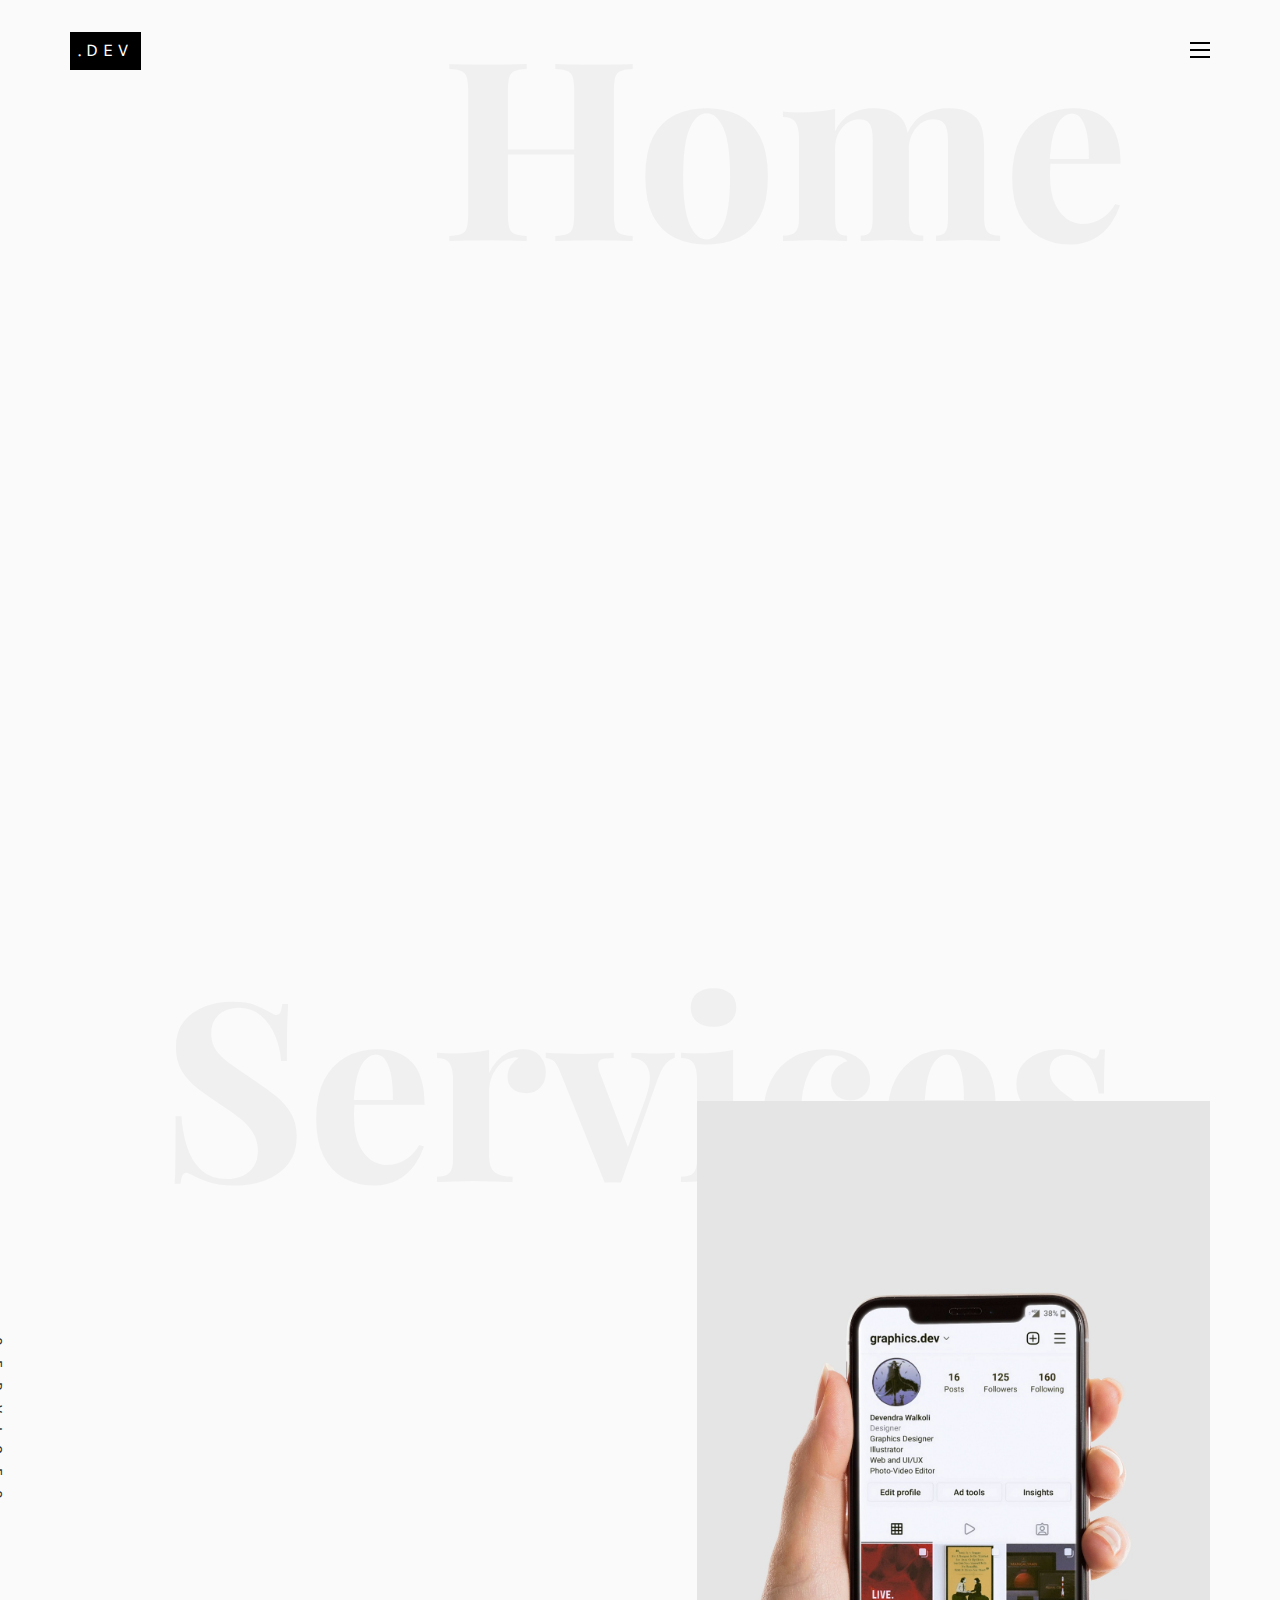
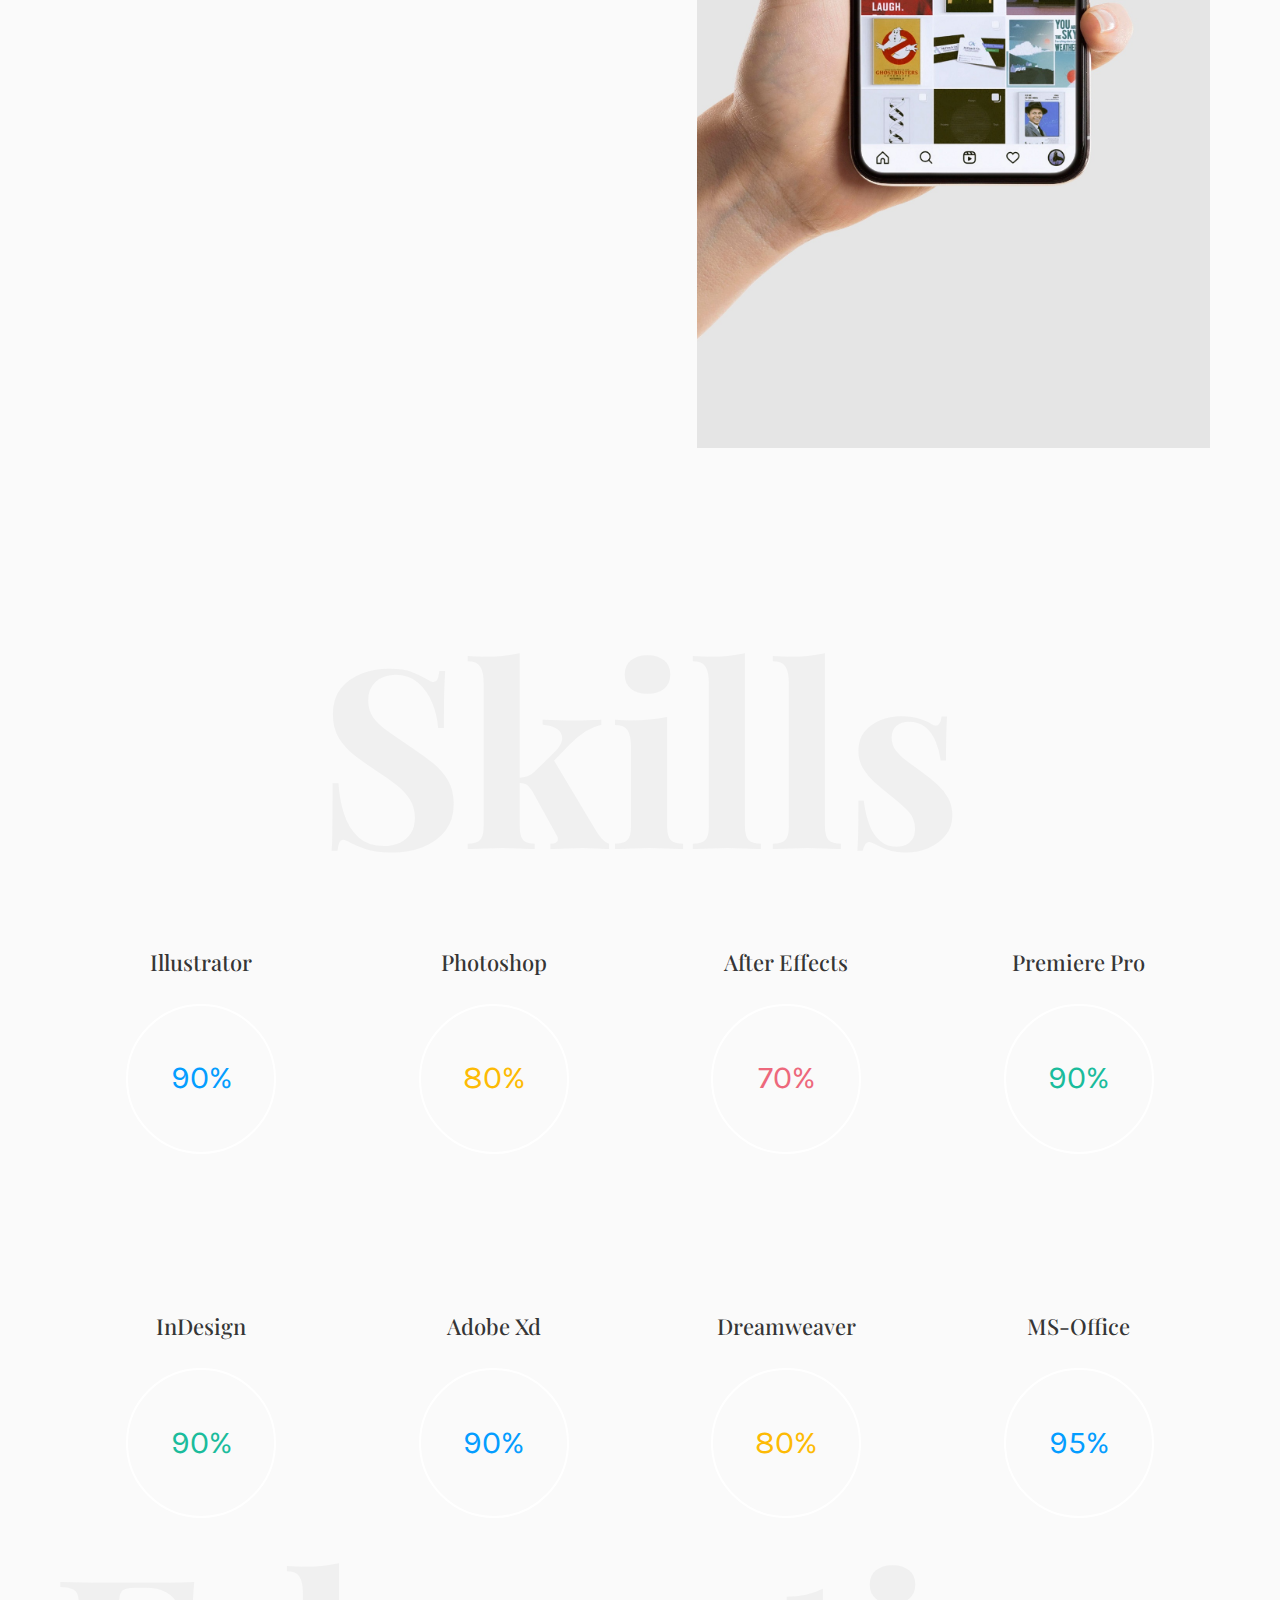
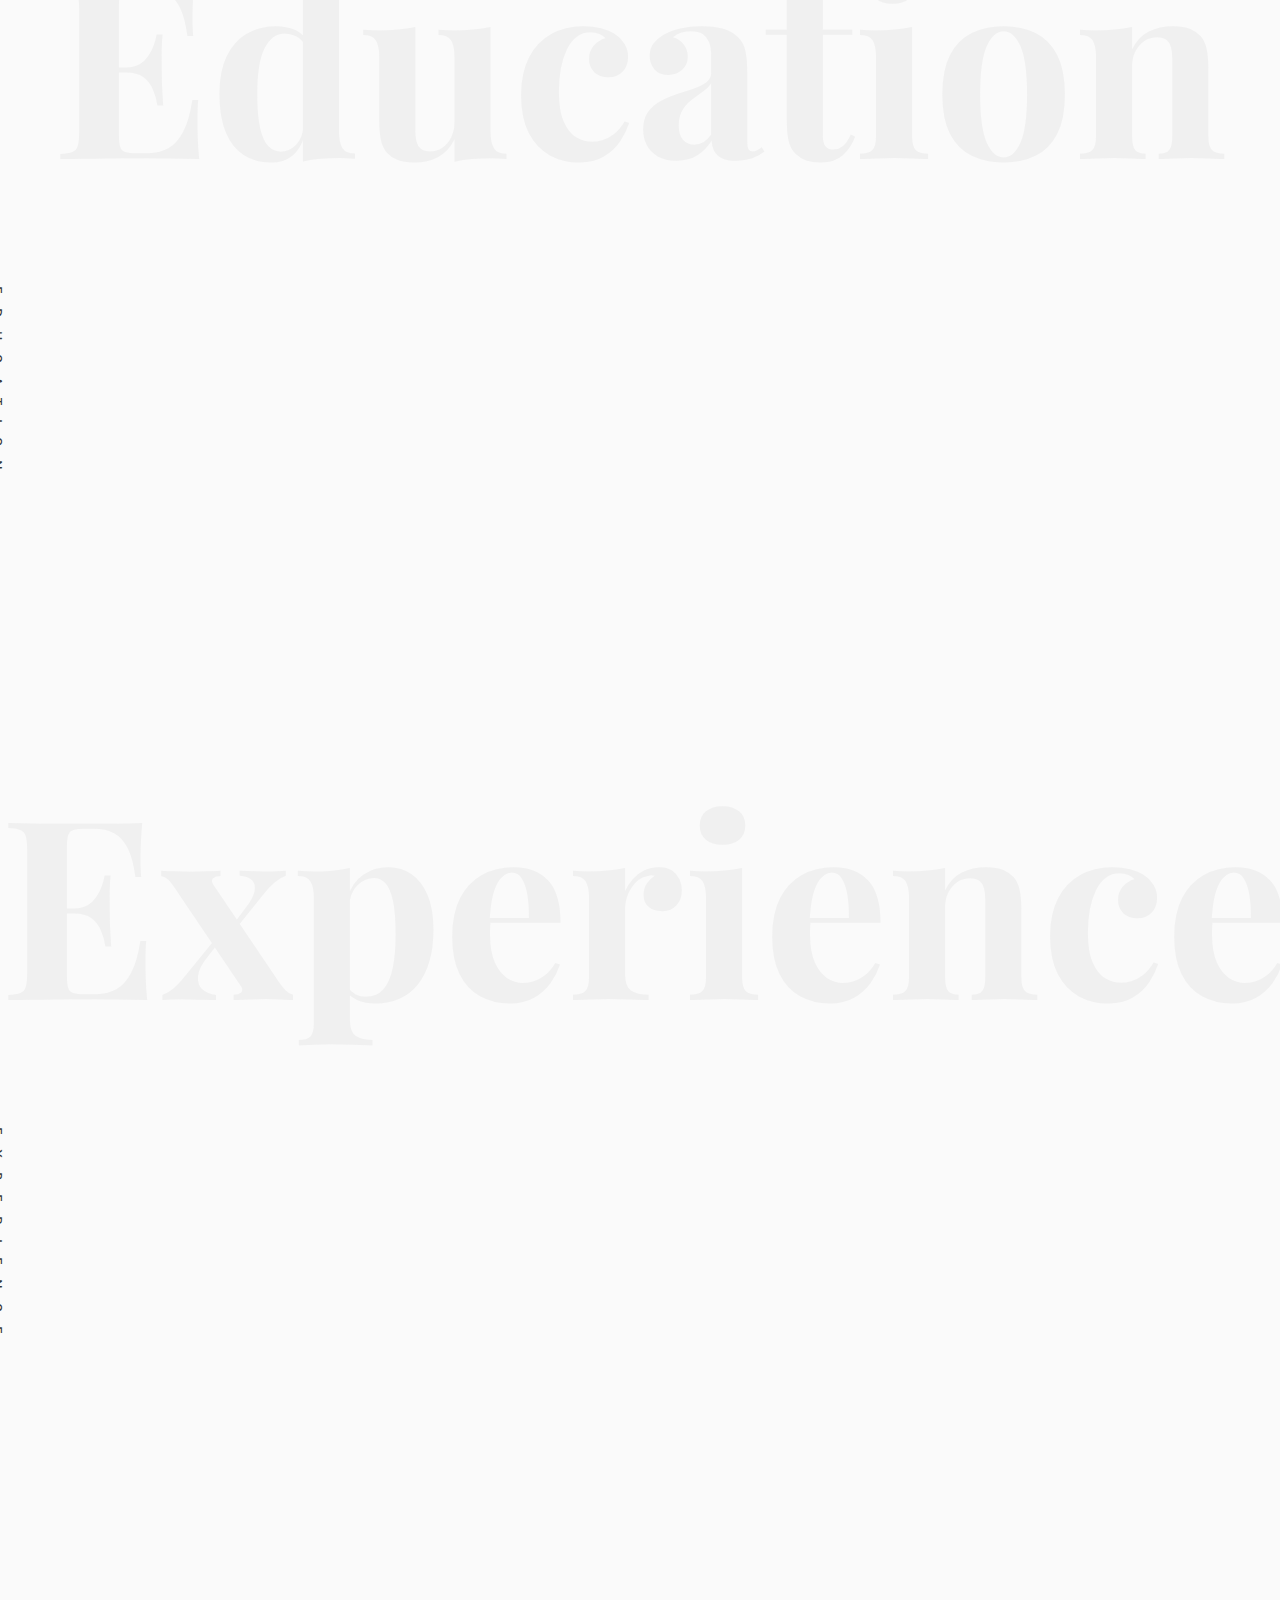
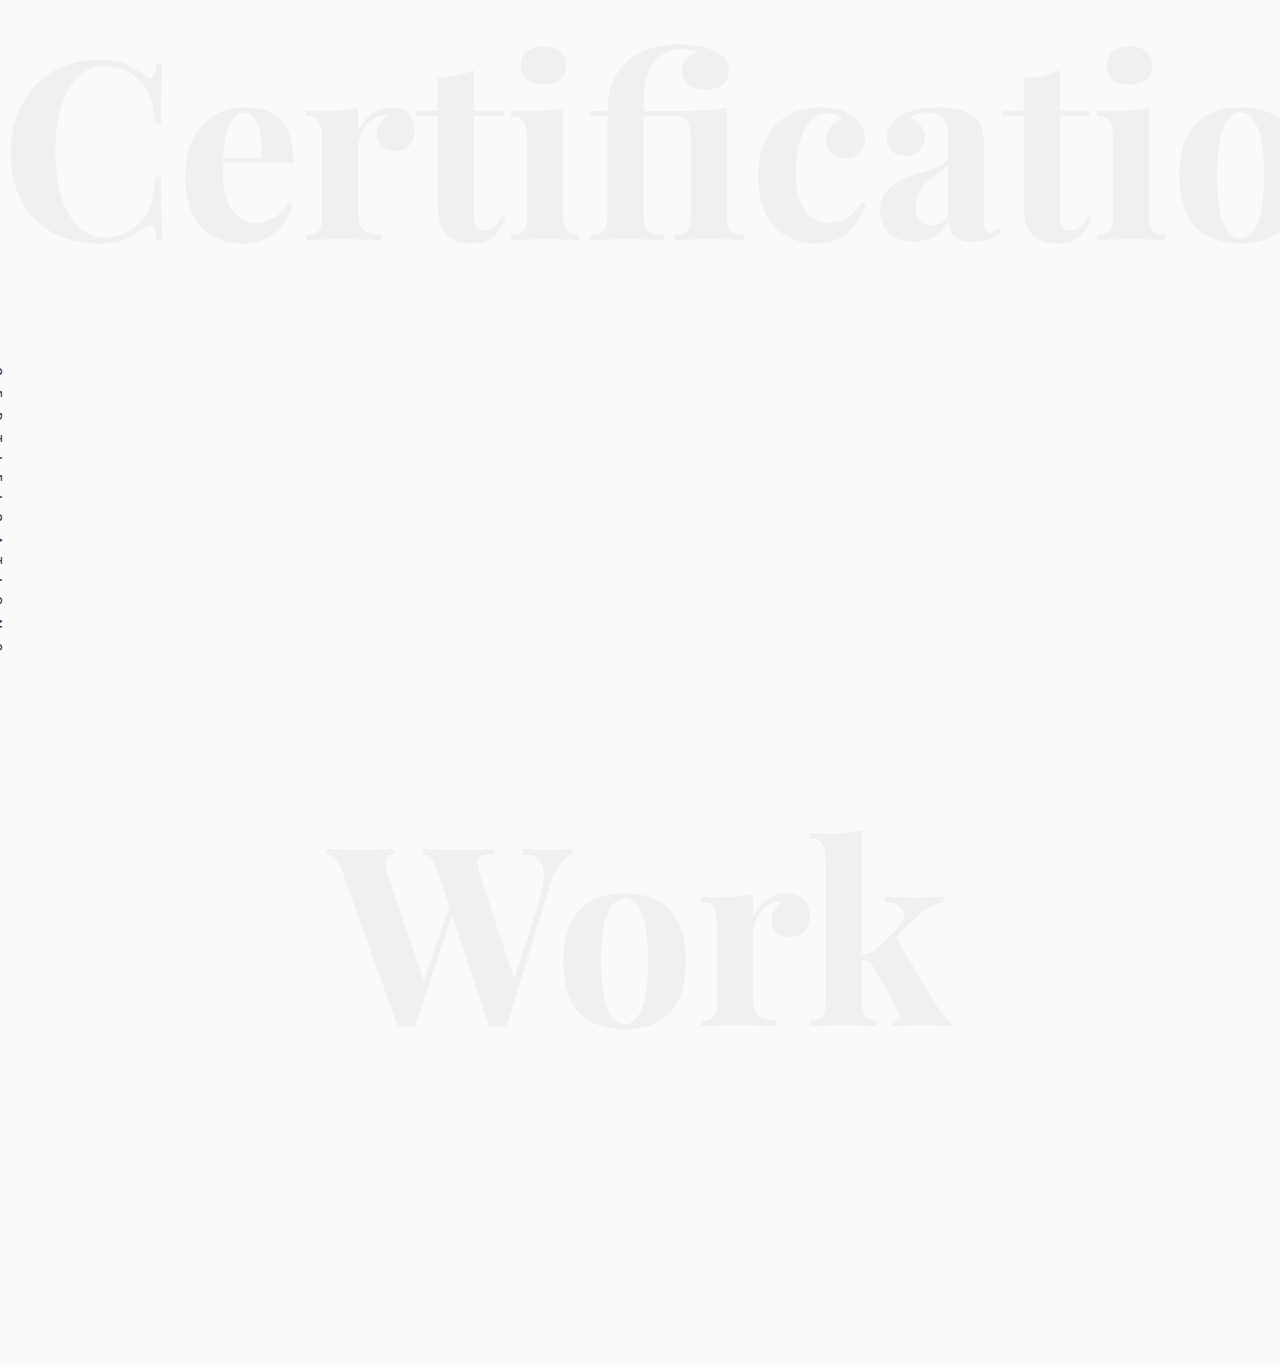
<file: index.html>
<!DOCTYPE HTML>
<html>
	<head>
	<meta charset="utf-8">
	<meta http-equiv="X-UA-Compatible" content="IE=edge">
	<title>Devendra Walkoli</title>
	<meta name="viewport" content="width=device-width, initial-scale=1">
	<meta name="description" content="" />
	<meta name="keywords" content="" />
	<meta name="author" content="" />

  <!-- Facebook and Twitter integration -->
	<meta property="og:title" content=""/>
	<meta property="og:image" content=""/>
	<meta property="og:url" content=""/>
	<meta property="og:site_name" content=""/>
	<meta property="og:description" content=""/>
	<meta name="twitter:title" content="" />
	<meta name="twitter:image" content="" />
	<meta name="twitter:url" content="" />
	<meta name="twitter:card" content="" />

	<!-- Place favicon.ico and apple-touch-icon.png in the root directory -->
	<link rel="shortcut icon" href="favicon.ico">

	<link href="https://fonts.googleapis.com/css?family=Karla:400,700" rel="stylesheet">
	<link href="https://fonts.googleapis.com/css?family=Playfair+Display:400,400i,700" rel="stylesheet">
	
	<!-- Animate.css -->
	<link rel="stylesheet" href="css/animate.css">
	<!-- Icomoon Icon Fonts-->
	<link rel="stylesheet" href="css/icomoon.css">
	<!-- Bootstrap  -->
	<link rel="stylesheet" href="css/bootstrap.css">
	<!-- Owl Carousel -->
	<link rel="stylesheet" href="css/owl.carousel.min.css">
	<link rel="stylesheet" href="css/owl.theme.default.min.css">
	<!-- Magnific Popup -->
	<link rel="stylesheet" href="css/magnific-popup.css">

	<link rel="stylesheet" href="css/style.css">


	<!-- Modernizr JS -->
	<script src="js/modernizr-2.6.2.min.js"></script>
	<!-- FOR IE9 below -->
	<!--[if lt IE 9]>
	<script src="js/respond.min.js"></script>
	<![endif]-->

	</head>
	<body>

	<nav id="colorlib-main-nav" role="navigation">
		<a href="#" class="js-colorlib-nav-toggle colorlib-nav-toggle active"><i></i></a>
		<div class="js-fullheight colorlib-table">
			<div class="colorlib-table-cell js-fullheight">
				<div class="row">
					<div class="col-md-12">
						<div class="form-group">
							<input type="text" class="form-control" id="search" placeholder="Enter any key to search...">
							<button type="submit" class="btn btn-primary"><i class="icon-search3"></i></button>
						</div>
					</div>
				</div>
				<div class="row">
					<div class="col-md-12">
						<ul>
							<li class="active"><a href="index.html">Home</a></li>
							<li><a href="services.html">Services</a></li>
							
							<li><a href="blog.html">Work</a></li>
							<li><a href="about.html">About</a></li>
							<li><a href="contact.html">Contact</a></li>
						</ul>
					</div>
				</div>
				<div class="row">
					<div class="col-md-12">
						<h2 class="head-title">Works</h2>
						<a href="images/work-1.jpg" class="gallery image-popup-link text-center" style="background-image: url(images/work-1.jpg);">
							<span><i class="icon-search3"></i></span>
						</a>
						<a href="images/work-2.jpg" class="gallery image-popup-link text-center" style="background-image: url(images/work-2.jpg);">
							<span><i class="icon-search3"></i></span>
						</a>
						<a href="images/work-3.jpg" class="gallery image-popup-link text-center" style="background-image: url(images/work-3.jpg);">
							<span><i class="icon-search3"></i></span>
						</a>
						<a href="images/work-4.jpg" class="gallery image-popup-link text-center" style="background-image: url(images/work-4.jpg);">
							<span><i class="icon-search3"></i></span>
						</a>
					</div>
				</div>
			</div>
		</div>
	</nav>
	
	<div id="colorlib-page">
		<header>
			<div class="container">
				<div class="row">
					<div class="col-md-12">
						<div class="colorlib-navbar-brand">
							<a class="colorlib-logo" href="index.html"><span>.DEV</span><span></span></a>
						</div>
						<a href="#" class="js-colorlib-nav-toggle colorlib-nav-toggle"><i></i></a>
					</div>
				</div>
			</div>
		</header>
		<div id="colorlib-about">
			<div class="container">
				<div class="row text-center">
					<h2 class="bold">&nbsp;&nbsp;&nbsp;&nbsp;&nbsp;Home</h2>
				</div>
				<div class="row">
					<div class="col-md-5 animate-box">
						<div class="owl-carousel3">
							<div class="item">
								<img class="img-responsive about-img" src="images/about.jpg" alt="html5 bootstrap template by colorlib.com">
							</div>
							<div class="item">
								<img class="img-responsive about-img" src="images/about-2.jpg" alt="html5 bootstrap template by colorlib.com">
							</div>
						</div>
					</div>
					<div class="col-md-6 col-md-push-1 animate-box">
						<div class="about-desc">
							<div class="owl-carousel3">
								<div class="item">
									<h2><span>Devendra</span><span>Walkoli</span></h2>
								</div>
								<div class="item">
									<h2><span>I'm</span><span>A Designer</span></h2>
								</div>
							</div>
							<div class="desc">
								<div class="rotate">
									<h2 class="heading">About</h2>
								</div>
								<p>A <a href="#">Graphic designer, illustrator, Photo/Video editor and Web UI Designer</a> based in Pune. Creating awesome arts and designs 														for work and fun. Let's get started...</p>
								<p class="colorlib-social-icons">
									<a href="https://www.facebook.com/devendra.walkoli/"><i class="icon-facebook"></i></a> &nbsp;
									<a href="https://twitter.com/dwalkoli"><i class="icon-twitter2"></i></a> &nbsp;
									<a href="https://www.instagram.com/graphics.dev/"><i class="icon-instagram2"></i></a> &nbsp;
									<a href="https://www.linkedin.com/in/devendra-walkoli-189aaa178?originalSubdomain=in"><i class="icon-linkedin2"></i></a> &nbsp;
								</p>
								<p><a href="contact.html" class="btn btn-primary btn-outline">Contact Me!</a></p>
							</div>
						</div>
					</div>
				</div>
			</div>
		</div>
		<div id="colorlib-services">
			<div class="container">
				<div class="row text-center">
					<h2 class="bold">Services</h2>
				</div>
				<div class="row">
					<div class="col-md-12">
						<div class="services-flex">
							<div class="one-third">
								<div class="row">
									<div class="col-md-12 col-md-offset-0 animate-box intro-heading">
										<span>My Services</span>
										<h2>Here Are Some of My Skills</h2>
									</div>
								</div>
								<div class="row">
									<div class="col-md-12">
										<div class="rotate">
											<h2 class="heading">Services</h2>
										</div>
									</div>
									<div class="col-md-6">
										<div class="services animate-box">
											<h3>1 - Brand Identity Design</h3>
											<ul>
												<li>Logo</li>
												<li>Business Card</li>
												<li>Typography</li>
												<li>Colour Palettes</li>
												<li>Icon Systems</li>
												<li>Mock-ups</li>

											</ul>
										</div>
										<div class="services animate-box">
											<h3>3 - Marketing &amp; Advertising </h3>
											<ul>
												<li>Print &amp; Digital Advertisements</li>
												<li>Social Media Graphics</li>
												<li>Brochures &amp; Posters</li>
												<li>Banners</li>
												<li>Cover arts</li>
												<li>Presentations</li>
											</ul>
										</div>
									</div>
									<div class="col-md-6">
										<div class="services animate-box">
											<h3>2 - Print &amp; Publication</h3>
											<ul>
												<li>Book Covers</li>
												<li>Magazine &amp; Newspapers</li>
												<li>Menu</li>
												<li>Merchandise &amp; Appreal</li>
												<li>Stationery</li>
												<li>Brochures &amp; Flyers</li>
											</ul>
										</div>
										<div class="services animate-box">
											<h3>4 - Other</h3>
											<ul>
												<li>Packaging Design</li>
												<li>UI &amp; UX Design</li>
												<li>Illustrations</li>
												<li>Motion Graphics</li>
												<li>Infographics</li>
												<li>Photo &amp; Video Editing</li>
											</ul>
										</div>
									</div>
								</div>
							</div>
							<div class="one-forth services-img" style="background-image: url(images/services-img-1.jpg);">
							</div>
						</div>
					</div>
				</div>
			</div>
		</div>





<div id="colorlib-progress">
			<div class="container">
				<div class="row text-center">
					<h2 class="bold">Skills</h2>
				</div>
				<div class="row">
					<div class="col-md-12 col-md-offset-0 text-center animate-box intro-heading">
						<span>Skills</span>
						<h2>My Skillset</h2>
					</div>
				</div>
				<div class="row">
			      <div class="col-md-3 col-sm-6 text-center">
			      	<h2 class="progress-head">Illustrator</h2>
		            <div class="progress blue">
		                <span class="progress-left">
		                    <span class="progress-bar"></span>
		                </span>
		                <span class="progress-right">
		                    <span class="progress-bar"></span>
		                </span>
		                <div class="progress-value">90%</div>
		            </div>
		         </div>
			 
		         <div class="col-md-3 col-sm-6 text-center">
		         	<h2 class="progress-head">Photoshop</h2>
		            <div class="progress yellow">
		                <span class="progress-left">
		                    <span class="progress-bar"></span>
		                </span>
		                <span class="progress-right">
		                    <span class="progress-bar"></span>
		                </span>
		                <div class="progress-value">80%</div>
		            </div>
		         </div>

		         <div class="col-md-3 col-sm-6 text-center">
		         	<h2 class="progress-head">After Effects</h2>
		            <div class="progress pink">
		                <span class="progress-left">
		                    <span class="progress-bar"></span>
		                </span>
		                <span class="progress-right">
		                    <span class="progress-bar"></span>
		                </span>
		                <div class="progress-value">70%</div>
		            </div>
		         </div>

		         <div class="col-md-3 col-sm-6 text-center">
		         	<h2 class="progress-head">Premiere Pro</h2>
		            <div class="progress green">
		                <span class="progress-left">
		                    <span class="progress-bar"></span>
		                </span>
		                <span class="progress-right">
		                    <span class="progress-bar"></span>
		                </span>
		                <div class="progress-value">90%</div>
		            </div>
		         </div>
			   </div>
			</div>
		</div>

		<div id="colorlib-progress2">
			<div class="container">
				<div class="row">
			      <div class="col-md-3 col-sm-6 text-center">
			      	<h2 class="progress-head">InDesign</h2>
		            <div class="progress green">
		                <span class="progress-left">
		                    <span class="progress-bar"></span>
		                </span>
		                <span class="progress-right">
		                    <span class="progress-bar"></span>
		                </span>
		                <div class="progress-value">90%</div>
		            </div>
		         </div>
			 
		         <div class="col-md-3 col-sm-6 text-center">
		         	<h2 class="progress-head">Adobe Xd</h2>
		            <div class="progress blue">
		                <span class="progress-left">
		                    <span class="progress-bar"></span>
		                </span>
		                <span class="progress-right">
		                    <span class="progress-bar"></span>
		                </span>
		                <div class="progress-value">90%</div>
		            </div>
		         </div>

		         <div class="col-md-3 col-sm-6 text-center">
		         	<h2 class="progress-head"> Dreamweaver</h2>
		            <div class="progress yellow">
		                <span class="progress-left">
		                    <span class="progress-bar"></span>
		                </span>
		                <span class="progress-right">
		                    <span class="progress-bar"></span>
		                </span>
		                <div class="progress-value">80%</div>
		            </div>
		         </div>

		         <div class="col-md-3 col-sm-6 text-center">
		         	<h2 class="progress-head">MS-Office</h2>
		            <div class="progress blue">
		                <span class="progress-left">
		                    <span class="progress-bar"></span>
		                </span>
		                <span class="progress-right">
		                    <span class="progress-bar"></span>
		                </span>
		                <div class="progress-value">95%</div>
		            </div>
		         </div>
			   </div>
			</div>
		</div>





		<div id="colorlib-testimony">
			<div class="container">
				<div class="row text-center">
					<h2 class="bold">Education<h2>
				</div>
				<div class="row">
					<div class="col-md-12 col-md-offset-0 text-center animate-box intro-heading">
						<span>Education<span>
						<h2>Education Details</h2>
					</div>
				</div>
				<div class="row">
					<div class="col-md-12">
						<div class="rotate">
							<h2 class="heading">Education</h2>
						</div>
					</div>
				</div>
				<div class="row animate-box">
					<div class="owl-carousel">
						<div class="item">
							<div class="col-md-12 text-center">
								<div class="testimony">
									<blockquote>
										<p>Computer Engineering. <br>Pimpri Chinchwad College of Engineering, Nigdi Pune.<br>2021  </p><br>
										
																		
									</blockquote>
								</div>
							</div>
						</div>
						<div class="item">
							<div class="col-md-12 text-center">
								<div class="testimony">
									<blockquote>
										<p>Graphic Design. <br>Arena Animation FC Road, Pune.<br>2022  </p><br>

									</blockquote>
								</div>
							</div>
						</div>
						<div class="item">
							<div class="col-md-12 text-center">
								<div class="testimony">
									<blockquote>
										<p>Higher Secondary<br>Agasti College Akole, Ahmednagar. <br>2016  </p><br>
									</blockquote>
								</div>
							</div>
						</div>
					</div>
				</div>
			</div>
		</div>

		





		<div id="colorlib-testimony">
			<div class="container">
				<div class="row text-center">
					<h2 class="bold">Experiences<h2>
				</div>
				<div class="row">
					<div class="col-md-12 col-md-offset-0 text-center animate-box intro-heading">
						<span>Experience<span>
						<h2>Past Experience</h2>
					</div>
				</div>
				<div class="row">
					<div class="col-md-12">
						<div class="rotate">
							<h2 class="heading">Experience</h2>
						</div>
					</div>
				</div>
				<div class="row animate-box">
					<div class="owl-carousel">
						<div class="item">
							<div class="col-md-12 text-center">
								<div class="testimony">
									<blockquote>
										<p>Internship as a Graphic Designer at <br> Its12 Giftworld Pvt.Ltd <br>Februry-April 2021. </p><br>
										
																		
									</blockquote>
								</div>
							</div>
						</div>
						<div class="item">
							<div class="col-md-12 text-center">
								<div class="testimony">
									<blockquote>
										<p>Worked as a Graphics Designer <br>with witrex.co <br>2020-2021  </p><br>

									</blockquote>
								</div>
							</div>
						</div>
						<div class="item">
							<div class="col-md-12 text-center">
								<div class="testimony">
									<blockquote>
										<p>Freelancing Projects <br>For Its12 Giftworld, Zakkas Tiffin, Orchid laundry, CYDA (NGO), etc.  <br>From 2020 to 2022</p><br>
									</blockquote>
								</div>
							</div>
						</div>
					</div>
				</div>
			</div>
		</div>



<div id="colorlib-testimony">
			<div class="container">
				<div class="row text-center">
					<h2 class="bold">Certifications<h2>
				</div>
				<div class="row">
					<div class="col-md-12 col-md-offset-0 text-center animate-box intro-heading">
						<span>My Certifications<span>
						<h2>Certifications</h2>
					</div>
				</div>
				<div class="row">
					<div class="col-md-12">
						<div class="rotate">
							<h2 class="heading">Certifications</h2>
						</div>
					</div>
				</div>
				<div class="row animate-box">
					<div class="owl-carousel">
						<div class="item">
							<div class="col-md-12 text-center">
								<div class="testimony">
									<blockquote>
										<p>Graphic Design Masterclass.<br> Udemy </p><br>
										
																		
									</blockquote>
								</div>
							</div>
						</div>
						<div class="item">
							<div class="col-md-12 text-center">
								<div class="testimony">
									<blockquote>
										<p>Foundations of User Experience (UX) Design <br>Coursera  </p><br>

									</blockquote>
								</div>
							</div>
						</div>
						
					</div>
				</div>
			</div>
		</div>





<div id="colorlib-testimony">
			<div class="container">
				<div class="row text-center">
					<h2 class="bold">Work<h2>
				</div>
				<div class="row">
					<div class="col-md-12 col-md-offset-0 text-center animate-box intro-heading">
						<span>Work<span>
						<h2>Work Done</h2>
							<p><a href="blog.html" class="btn btn-primary btn-outline">View My Works</a></p>
					</div>
				</div>
				<div class="row">
					<div class="col-md-12">
						
					</div>
				</div>
				
								



















		

	<!-- jQuery -->
	<script src="js/jquery.min.js"></script>
	<!-- jQuery Easing -->
	<script src="js/jquery.easing.1.3.js"></script>
	<!-- Bootstrap -->
	<script src="js/bootstrap.min.js"></script>
	<!-- Waypoints -->
	<script src="js/jquery.waypoints.min.js"></script>
	<!-- Owl Carousel -->
	<script src="js/owl.carousel.min.js"></script>
	<!-- Magnific Popup -->
	<script src="js/jquery.magnific-popup.min.js"></script>
	<script src="js/magnific-popup-options.js"></script>

	<!-- Main JS (Do not remove) -->
	<script src="js/main.js"></script>

	</body>
</html>
</file>
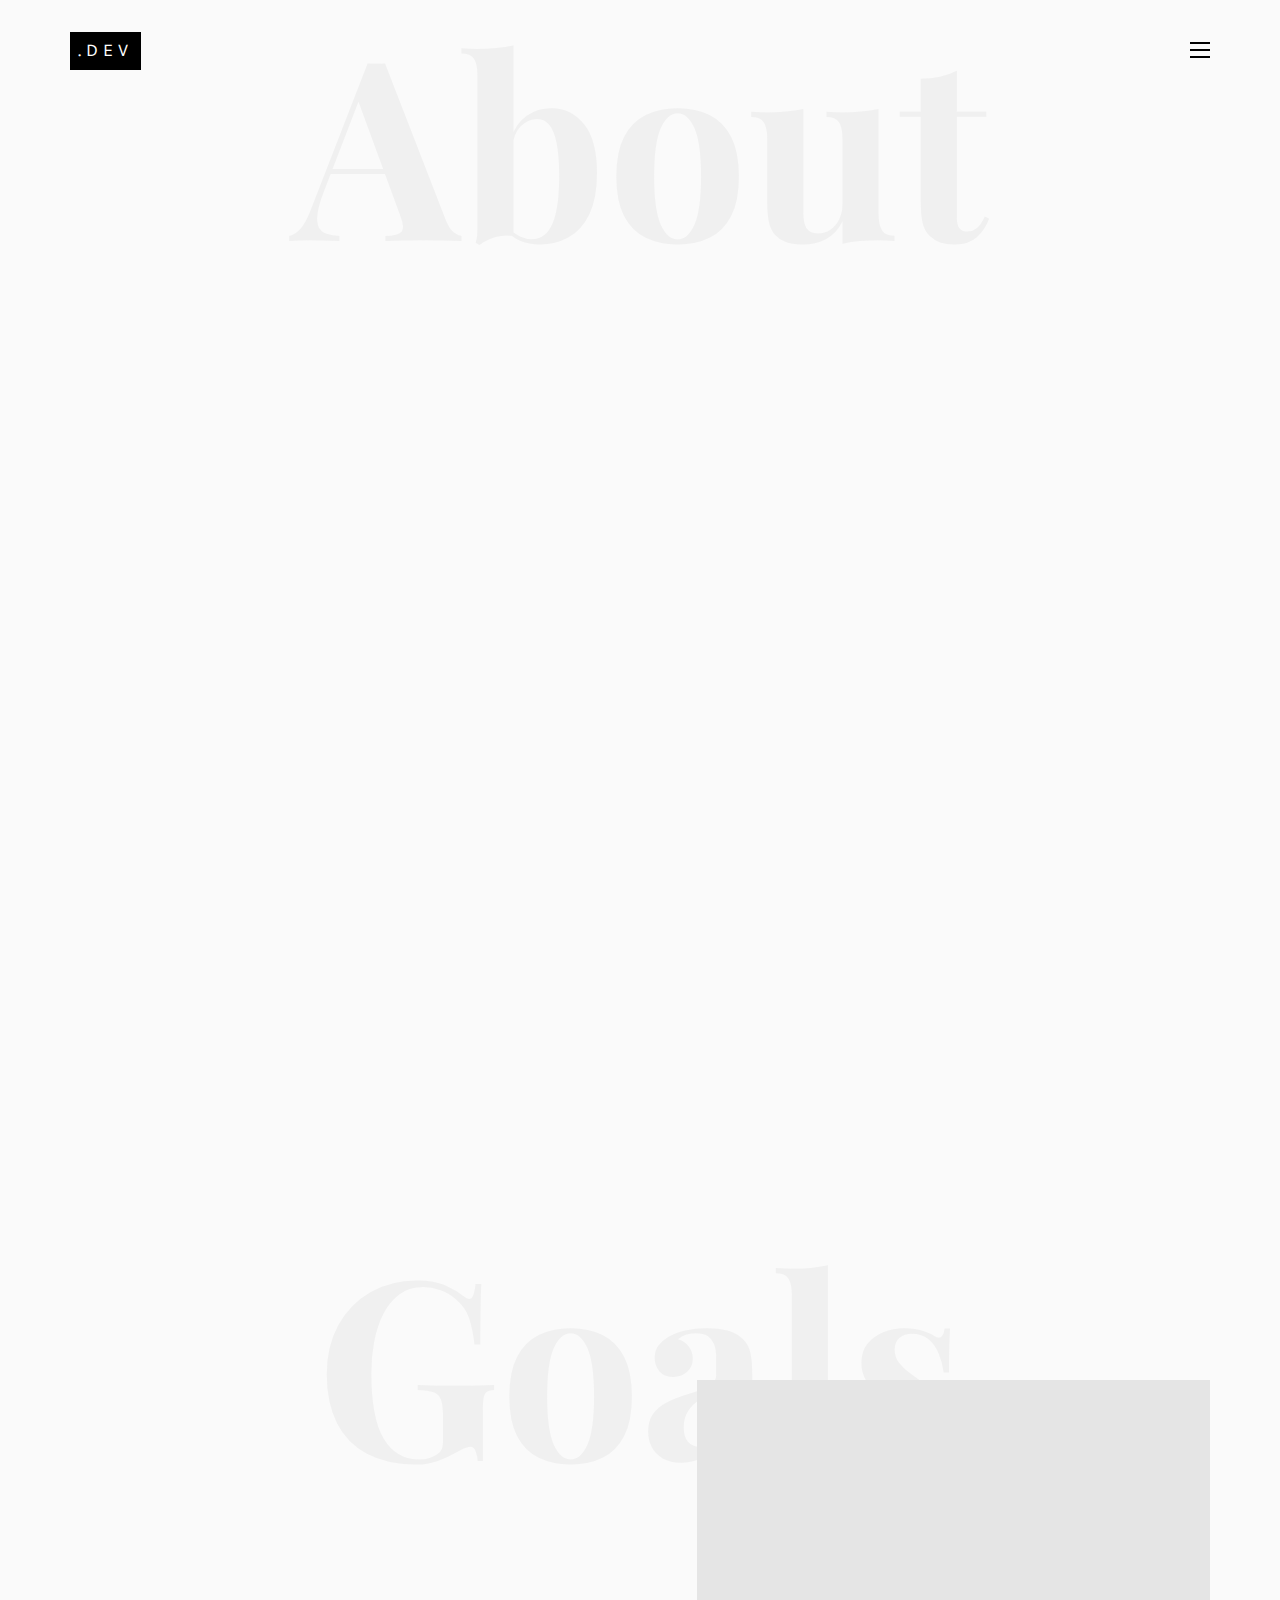
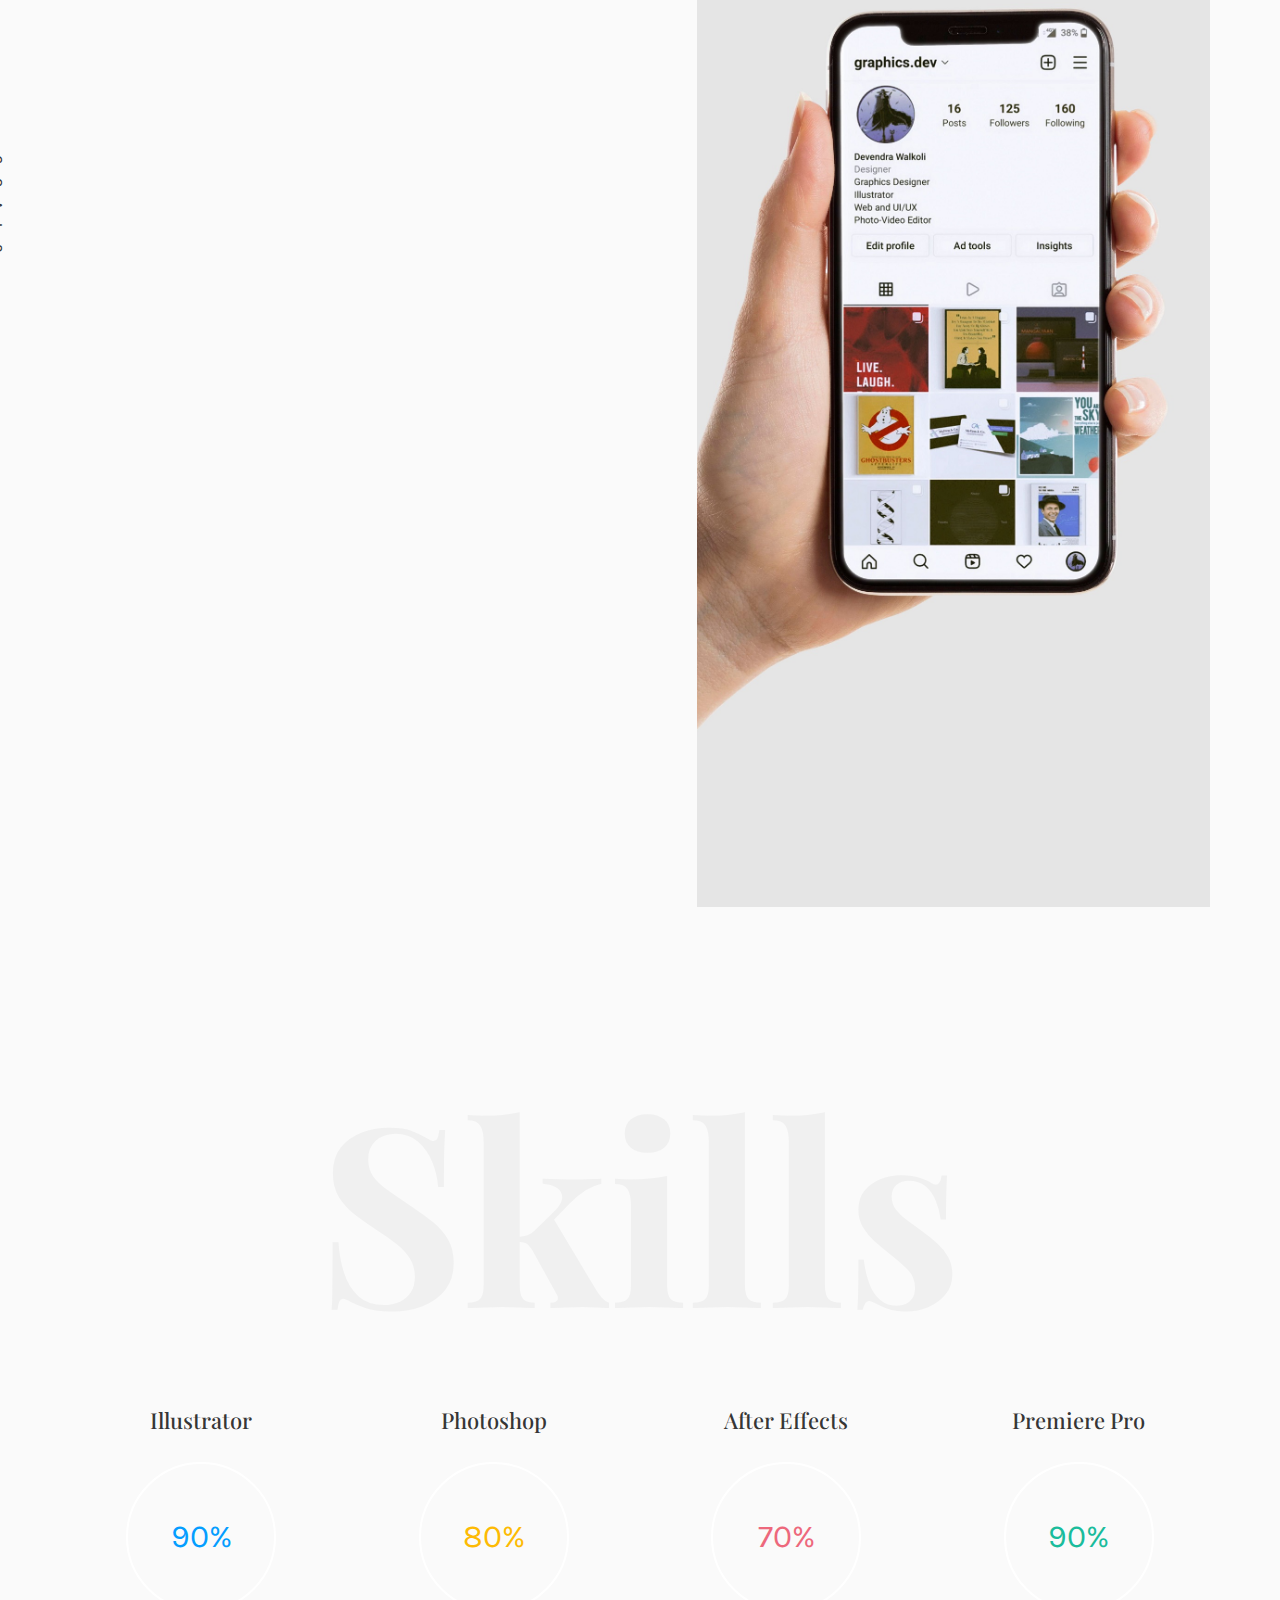
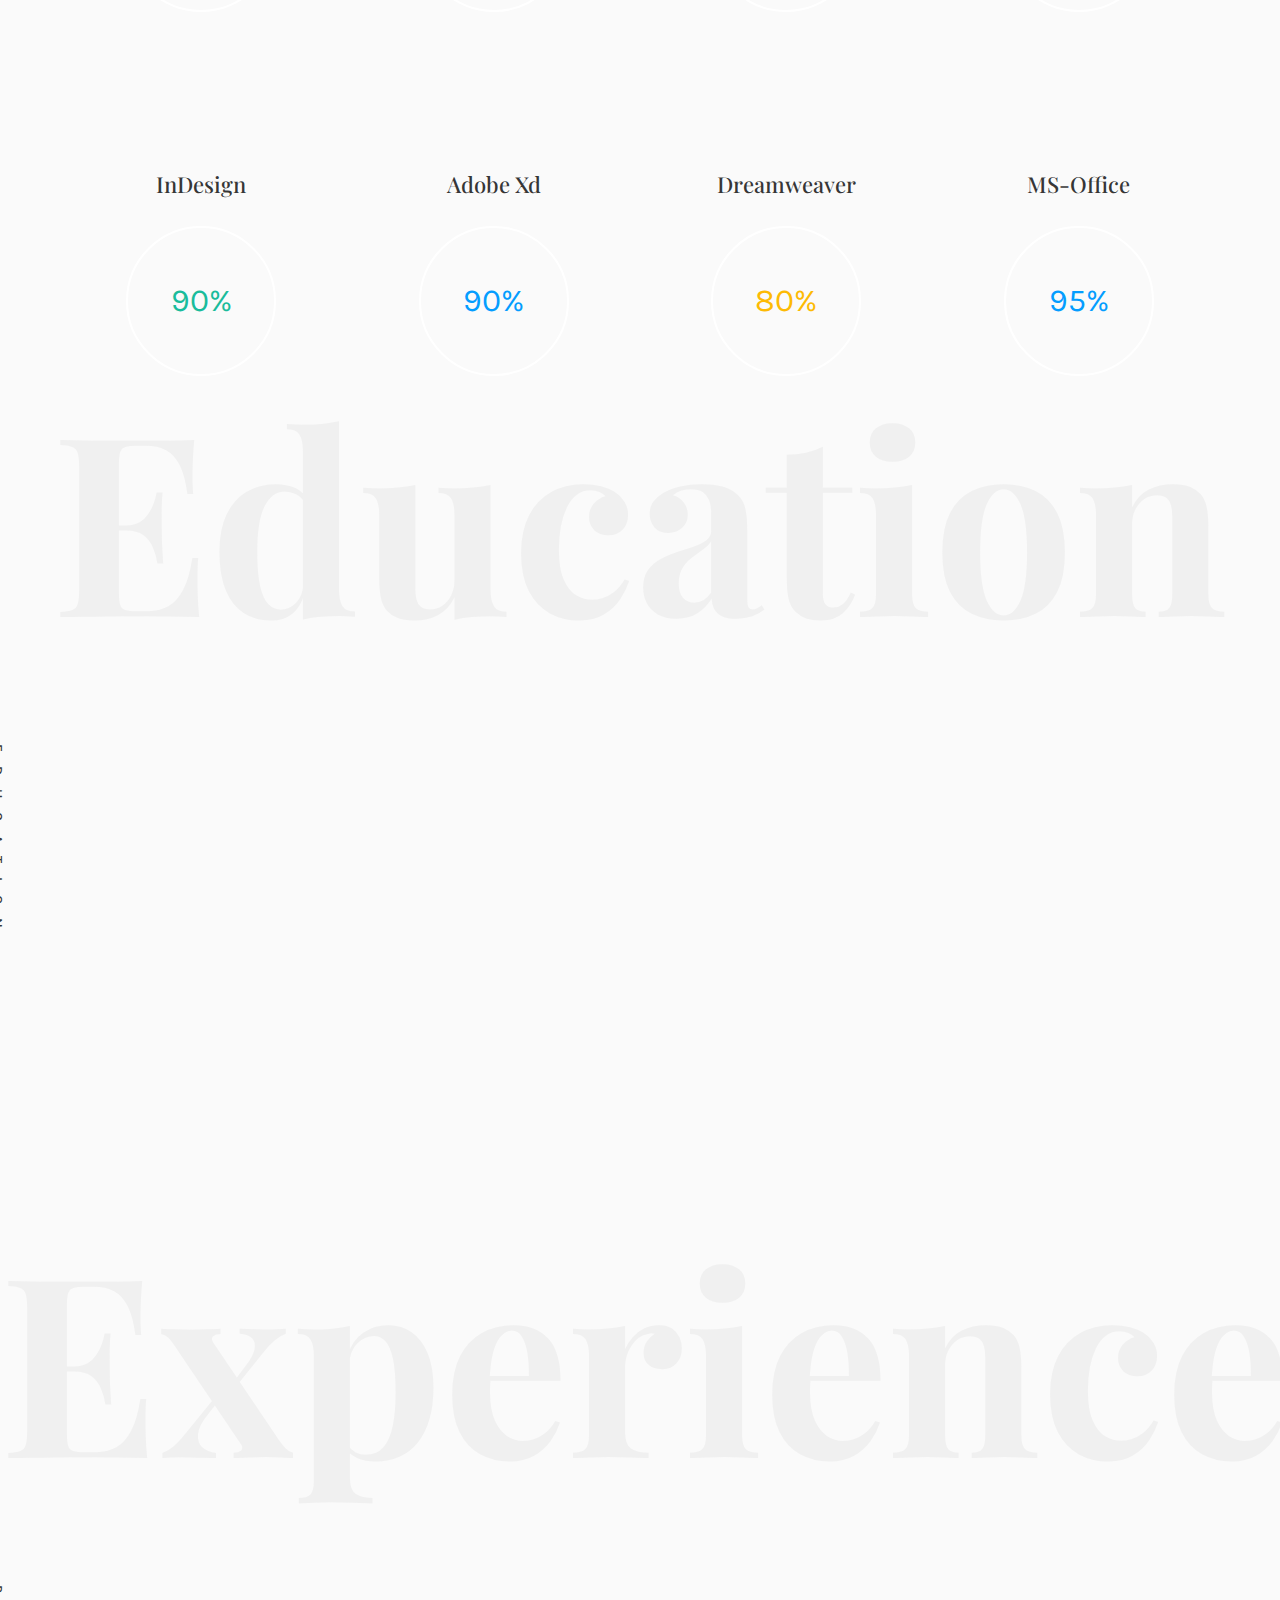
<file: about.html>
<!DOCTYPE HTML>
<html>
	<head>
	<meta charset="utf-8">
	<meta http-equiv="X-UA-Compatible" content="IE=edge">
	<title>Devendra Walkoli</title>
	<meta name="viewport" content="width=device-width, initial-scale=1">
	<meta name="description" content="" />
	<meta name="keywords" content="" />
	<meta name="author" content="" />

  <!-- Facebook and Twitter integration -->
	<meta property="og:title" content=""/>
	<meta property="og:image" content=""/>
	<meta property="og:url" content=""/>
	<meta property="og:site_name" content=""/>
	<meta property="og:description" content=""/>
	<meta name="twitter:title" content="" />
	<meta name="twitter:image" content="" />
	<meta name="twitter:url" content="" />
	<meta name="twitter:card" content="" />

	<!-- Place favicon.ico and apple-touch-icon.png in the root directory -->
	<link rel="shortcut icon" href="favicon.ico">

	<link href="https://fonts.googleapis.com/css?family=Karla:400,700" rel="stylesheet">
	<link href="https://fonts.googleapis.com/css?family=Playfair+Display:400,400i,700" rel="stylesheet">
	
	<!-- Animate.css -->
	<link rel="stylesheet" href="css/animate.css">
	<!-- Icomoon Icon Fonts-->
	<link rel="stylesheet" href="css/icomoon.css">
	<!-- Bootstrap  -->
	<link rel="stylesheet" href="css/bootstrap.css">
	<!-- Owl Carousel -->
	<link rel="stylesheet" href="css/owl.carousel.min.css">
	<link rel="stylesheet" href="css/owl.theme.default.min.css">
	<!-- Magnific Popup -->
	<link rel="stylesheet" href="css/magnific-popup.css">

	<link rel="stylesheet" href="css/style.css">


	<!-- Modernizr JS -->
	<script src="js/modernizr-2.6.2.min.js"></script>
	<!-- FOR IE9 below -->
	<!--[if lt IE 9]>
	<script src="js/respond.min.js"></script>
	<![endif]-->

	</head>
	<body>

	<nav id="colorlib-main-nav" role="navigation">
		<a href="#" class="js-colorlib-nav-toggle colorlib-nav-toggle active"><i></i></a>
		<div class="js-fullheight colorlib-table">
			<div class="colorlib-table-cell js-fullheight">
				<div class="row">
					<div class="col-md-12">
						<div class="form-group">
							<input type="text" class="form-control" id="search" placeholder="Enter any key to search...">
							<button type="submit" class="btn btn-primary"><i class="icon-search3"></i></button>
						</div>
					</div>
				</div>
				<div class="row">
					<div class="col-md-12">
						<ul>
							<li><a href="index.html">Home</a></li>
							<li><a href="services.html">Services</a></li>
							
							<li><a href="blog.html">Work</a></li>
							<li class="active"><a href="about.html">About</a></li>
							<li><a href="contact.html">Contact</a></li>
						</ul>
					</div>
				</div>
				<div class="row">
					<div class="col-md-12">
						<h2 class="head-title">Works</h2>
						<a href="images/work-1.jpg" class="gallery image-popup-link text-center" style="background-image: url(images/work-1.jpg);">
							<span><i class="icon-search3"></i></span>
						</a>
						<a href="images/work-2.jpg" class="gallery image-popup-link text-center" style="background-image: url(images/work-2.jpg);">
							<span><i class="icon-search3"></i></span>
						</a>
						<a href="images/work-3.jpg" class="gallery image-popup-link text-center" style="background-image: url(images/work-3.jpg);">
							<span><i class="icon-search3"></i></span>
						</a>
						<a href="images/work-4.jpg" class="gallery image-popup-link text-center" style="background-image: url(images/work-4.jpg);">
							<span><i class="icon-search3"></i></span>
						</a>
					</div>
				</div>
			</div>
		</div>
	</nav>
	
	<div id="colorlib-page">
		<header>
			<div class="container">
				<div class="row">
					<div class="col-md-12">
						<div class="colorlib-navbar-brand">
							<a class="colorlib-logo" href="index.html"><span>.Dev</span></a>
						</div>
						<a href="#" class="js-colorlib-nav-toggle colorlib-nav-toggle"><i></i></a>
					</div>
				</div>
			</div>
		</header>
		<div id="colorlib-about">
			<div class="container">
				<div class="row text-center">
					<h2 class="bold">About</h2>
				</div>
				<div class="row row-padded-bottom">
					<div class="col-md-5 animate-box">
						<img class="img-responsive about-img" src="images/about.jpg" alt="html5 bootstrap template by colorlib.com">
					</div>
					<div class="col-md-6 col-md-push-1 animate-box">
						<div class="about-desc">
							<h2><span>Devendra</span><span>Walkoli</span></h2>
							<div class="desc">
								<div class="rotate">
									<h2 class="heading">About</h2>
								</div>
								<p>A graphic designer, illustrator and UI/UX Designer. Creating awesome arts and designs for work and fun. Let's start scrolling .</p>
								<p class="colorlib-social-icons">
									<a href="https://www.facebook.com/devendra.walkoli/"><i class="icon-facebook"></i></a> &nbsp;
									<a href="https://twitter.com/dwalkoli"><i class="icon-twitter2"></i></a> &nbsp;
									<a href="https://www.instagram.com/graphics.dev/"><i class="icon-instagram2"></i></a> &nbsp;
									<a href="https://www.linkedin.com/in/devendra-walkoli-189aaa178?originalSubdomain=in"><i class="icon-linkedin2"></i></a> &nbsp;
								</p>
								<p><a href="work.html" class="btn btn-primary btn-outline">View My Works</a></p>
							</div>
						</div>
					</div>
				</div>
				<div class="row">
					<div class="col-md-4 animate-box">
						<p>Hi! My name is Devendra Walkoli, a graphic designer, illustrator, Web UI designer and Video/Photo Editor based in Pune. 
I specialise in digital art works, illustrations, posters, ads, logo, web design, Infographics, Video editing, Small Animations and what you ask for. Your imagination is my limit.   </p>
					</div>
					<div class="col-md-4 animate-box">
						<p>I completed my education in Computer Engineering. I got interested in graphics design, so I'm pursuing Graphic design with my full strength. As an engineer, it gives me an extra edge on completing all tasks more carefully and more organized.  </p>
					</div>

					<div class="col-md-4 animate-box">
						<p>I offer design services to business of all sizes and of all kinds. 
Most recently I've worked with startup in digital marketing. I've also worked with many small and big businesses like hotels, laundries, advertisements etc.</p>
					</div>
				</div>
			</div>
		</div>
		<div id="colorlib-services">
			<div class="container">
				<div class="row text-center">
					<h2 class="bold">Goals</h2>
				</div>
				<div class="row">
					<div class="col-md-12">
						<div class="services-flex">
							<div class="one-third">
								<div class="row">
									<div class="col-md-12 col-md-offset-0 animate-box intro-heading">
										<span>Target</span>
										<h2>Goals</h2>
										<p>Main goals and objectives are to design a project based on the individual needs of a client. 
I must utilize my skills to determine physical, cultural and cognitive factors when designing a project to ensure a positive response for the target audience.</p>
									</div>
								</div>
								<div class="row">
									<div class="col-md-12">
										<div class="rotate">
											<h2 class="heading">Goals</h2>
										</div>
									</div>
									<div class="col-md-12">
										<div class="services animate-box">
											<h3>1 - Designs</h3>
											<p>I must provide designs for the client throughout the designing phase. 
This may be done through computer software programs or by hand. These tasks provide clients with detailed visual information regarding the development of the design. Throughout the design process, one must choose font styles, artwork, colour schemes and other elements for a project.</p>
										</div>
										<div class="services animate-box">
											<h3>2 - Meeting Deadlines</h3>
											<p>The most important objective is to meet deadlines established by the client. As a designer, 
I must have a solid understanding of the amount of time it will take to successfully complete a project, and include enough extra time for any requested revisions from the client.</p>
										</div>
										<div class="services animate-box">
											<h3>3 - Maintaining Budget</h3>
											<p>I must work within the budget established by the client. This ties into time-management skills, as a graphic designer, 
I must successfully complete a project within the time frame and budget set forth by the client. Missing a deadline may mean going over budget</p>
										</div>
									</div>
								</div>
							</div>
							<div class="one-forth services-img" style="background-image: url(images/services-img-1.jpg);">
							</div>
						</div>
					</div>
				</div>
			</div>
		</div>

	


<div id="colorlib-progress">
			<div class="container">
				<div class="row text-center">
					<h2 class="bold">Skills</h2>
				</div>
				<div class="row">
					<div class="col-md-12 col-md-offset-0 text-center animate-box intro-heading">
						<span>Skills</span>
						<h2>My Skillset</h2>
					</div>
				</div>
				<div class="row">
			      <div class="col-md-3 col-sm-6 text-center">
			      	<h2 class="progress-head">Illustrator</h2>
		            <div class="progress blue">
		                <span class="progress-left">
		                    <span class="progress-bar"></span>
		                </span>
		                <span class="progress-right">
		                    <span class="progress-bar"></span>
		                </span>
		                <div class="progress-value">90%</div>
		            </div>
		         </div>
			 
		         <div class="col-md-3 col-sm-6 text-center">
		         	<h2 class="progress-head">Photoshop</h2>
		            <div class="progress yellow">
		                <span class="progress-left">
		                    <span class="progress-bar"></span>
		                </span>
		                <span class="progress-right">
		                    <span class="progress-bar"></span>
		                </span>
		                <div class="progress-value">80%</div>
		            </div>
		         </div>

		         <div class="col-md-3 col-sm-6 text-center">
		         	<h2 class="progress-head">After Effects</h2>
		            <div class="progress pink">
		                <span class="progress-left">
		                    <span class="progress-bar"></span>
		                </span>
		                <span class="progress-right">
		                    <span class="progress-bar"></span>
		                </span>
		                <div class="progress-value">70%</div>
		            </div>
		         </div>

		         <div class="col-md-3 col-sm-6 text-center">
		         	<h2 class="progress-head">Premiere Pro</h2>
		            <div class="progress green">
		                <span class="progress-left">
		                    <span class="progress-bar"></span>
		                </span>
		                <span class="progress-right">
		                    <span class="progress-bar"></span>
		                </span>
		                <div class="progress-value">90%</div>
		            </div>
		         </div>
			   </div>
			</div>
		</div>

		<div id="colorlib-progress2">
			<div class="container">
				<div class="row">
			      <div class="col-md-3 col-sm-6 text-center">
			      	<h2 class="progress-head">InDesign</h2>
		            <div class="progress green">
		                <span class="progress-left">
		                    <span class="progress-bar"></span>
		                </span>
		                <span class="progress-right">
		                    <span class="progress-bar"></span>
		                </span>
		                <div class="progress-value">90%</div>
		            </div>
		         </div>
			 
		         <div class="col-md-3 col-sm-6 text-center">
		         	<h2 class="progress-head">Adobe Xd</h2>
		            <div class="progress blue">
		                <span class="progress-left">
		                    <span class="progress-bar"></span>
		                </span>
		                <span class="progress-right">
		                    <span class="progress-bar"></span>
		                </span>
		                <div class="progress-value">90%</div>
		            </div>
		         </div>

		         <div class="col-md-3 col-sm-6 text-center">
		         	<h2 class="progress-head"> Dreamweaver</h2>
		            <div class="progress yellow">
		                <span class="progress-left">
		                    <span class="progress-bar"></span>
		                </span>
		                <span class="progress-right">
		                    <span class="progress-bar"></span>
		                </span>
		                <div class="progress-value">80%</div>
		            </div>
		         </div>

		         <div class="col-md-3 col-sm-6 text-center">
		         	<h2 class="progress-head">MS-Office</h2>
		            <div class="progress blue">
		                <span class="progress-left">
		                    <span class="progress-bar"></span>
		                </span>
		                <span class="progress-right">
		                    <span class="progress-bar"></span>
		                </span>
		                <div class="progress-value">95%</div>
		            </div>
		         </div>
			   </div>
			</div>
		</div>


		<div id="colorlib-testimony">
			<div class="container">
				<div class="row text-center">
					<h2 class="bold">Education<h2>
				</div>
				<div class="row">
					<div class="col-md-12 col-md-offset-0 text-center animate-box intro-heading">
						<span>Education<span>
						<h2>Education Details</h2>
					</div>
				</div>
				<div class="row">
					<div class="col-md-12">
						<div class="rotate">
							<h2 class="heading">Education</h2>
						</div>
					</div>
				</div>
				<div class="row animate-box">
					<div class="owl-carousel">
						<div class="item">
							<div class="col-md-12 text-center">
								<div class="testimony">
									<blockquote>
										<p>Computer Engineering. <br>Pimpri Chinchwad College of Engineering, Nigdi Pune.<br>2021  </p><br>
										
																		
									</blockquote>
								</div>
							</div>
						</div>
						<div class="item">
							<div class="col-md-12 text-center">
								<div class="testimony">
									<blockquote>
										<p>Print and Publishing. <br>Arena Animation FC Road, Pune.<br>2022  </p><br>

									</blockquote>
								</div>
							</div>
						</div>
						<div class="item">
							<div class="col-md-12 text-center">
								<div class="testimony">
									<blockquote>
										<p>Higher Secondary<br>Agasti College Akole, Ahmednagar. <br>2016  </p><br>
									</blockquote>
								</div>
							</div>
						</div>
					</div>
				</div>
			</div>
		</div>

		





		<div id="colorlib-testimony">
			<div class="container">
				<div class="row text-center">
					<h2 class="bold">Experiences<h2>
				</div>
				<div class="row">
					<div class="col-md-12 col-md-offset-0 text-center animate-box intro-heading">
						<span>Experience<span>
						<h2>Past Experience</h2>
					</div>
				</div>
				<div class="row">
					<div class="col-md-12">
						<div class="rotate">
							<h2 class="heading">Past Experience</h2>
						</div>
					</div>
				</div>
				<div class="row animate-box">
					<div class="owl-carousel">
						<div class="item">
							<div class="col-md-12 text-center">
								<div class="testimony">
									<blockquote>
										<p>Internship as a Graphic Designer at <br> Its12 Giftworld Pvt.Ltd <br>Februry-April 2021. </p><br>
										
																		
									</blockquote>
								</div>
							</div>
						</div>
						<div class="item">
							<div class="col-md-12 text-center">
								<div class="testimony">
									<blockquote>
										<p>Worked as a Graphics Designer <br>with witrex.co <br>2020-2021  </p><br>

									</blockquote>
								</div>
							</div>
						</div>
						<div class="item">
							<div class="col-md-12 text-center">
								<div class="testimony">
									<blockquote>
										<p>Freelancing Projects <br>For Its12 Giftworld, Zakkas Tiffin, Orchid laundry, CYDA (NGO), etc.  <br>From 2020 to 2022</p><br>
									</blockquote>
								</div>
							</div>
						</div>
					</div>
				</div>
			</div>
		</div>


		

	<!-- jQuery -->
	<script src="js/jquery.min.js"></script>
	<!-- jQuery Easing -->
	<script src="js/jquery.easing.1.3.js"></script>
	<!-- Bootstrap -->
	<script src="js/bootstrap.min.js"></script>
	<!-- Waypoints -->
	<script src="js/jquery.waypoints.min.js"></script>
	<!-- Owl Carousel -->
	<script src="js/owl.carousel.min.js"></script>
	<!-- Magnific Popup -->
	<script src="js/jquery.magnific-popup.min.js"></script>
	<script src="js/magnific-popup-options.js"></script>

	<!-- Main JS (Do not remove) -->
	<script src="js/main.js"></script>

	</body>
</html>
</file>
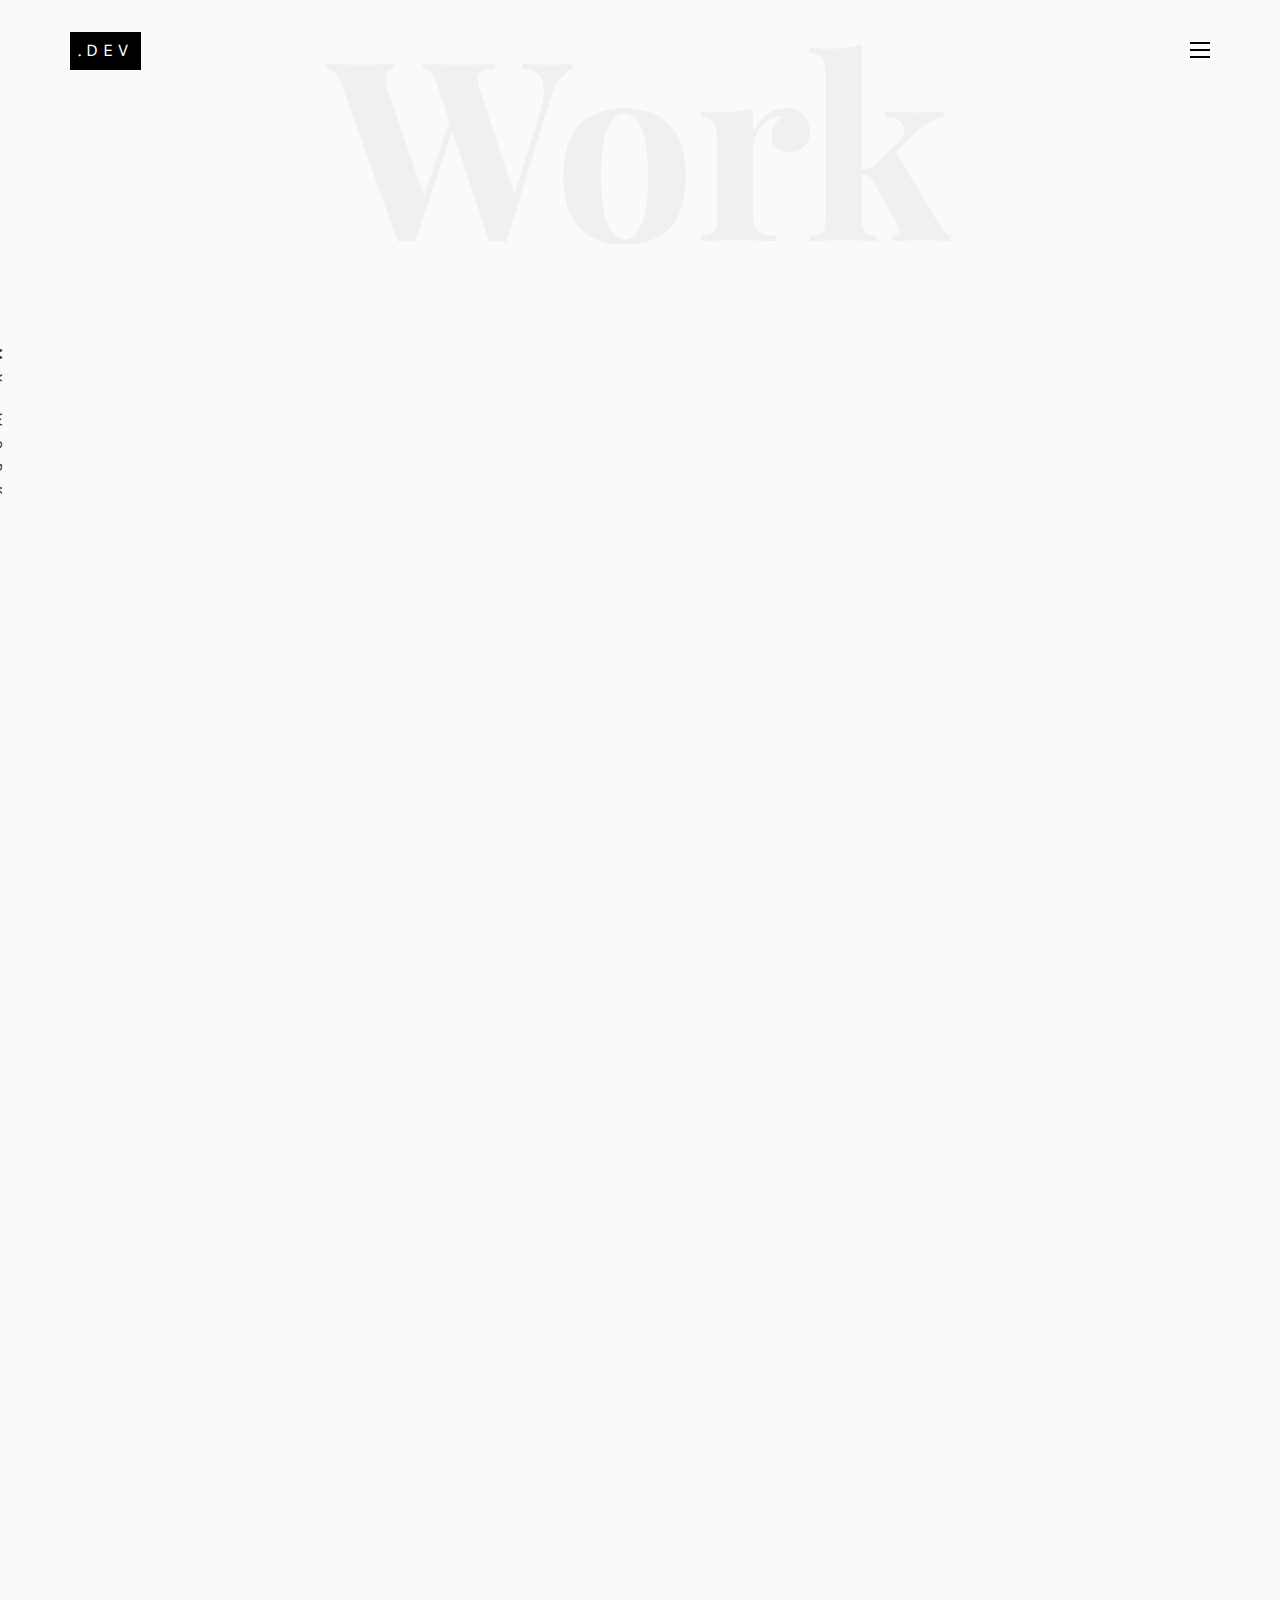
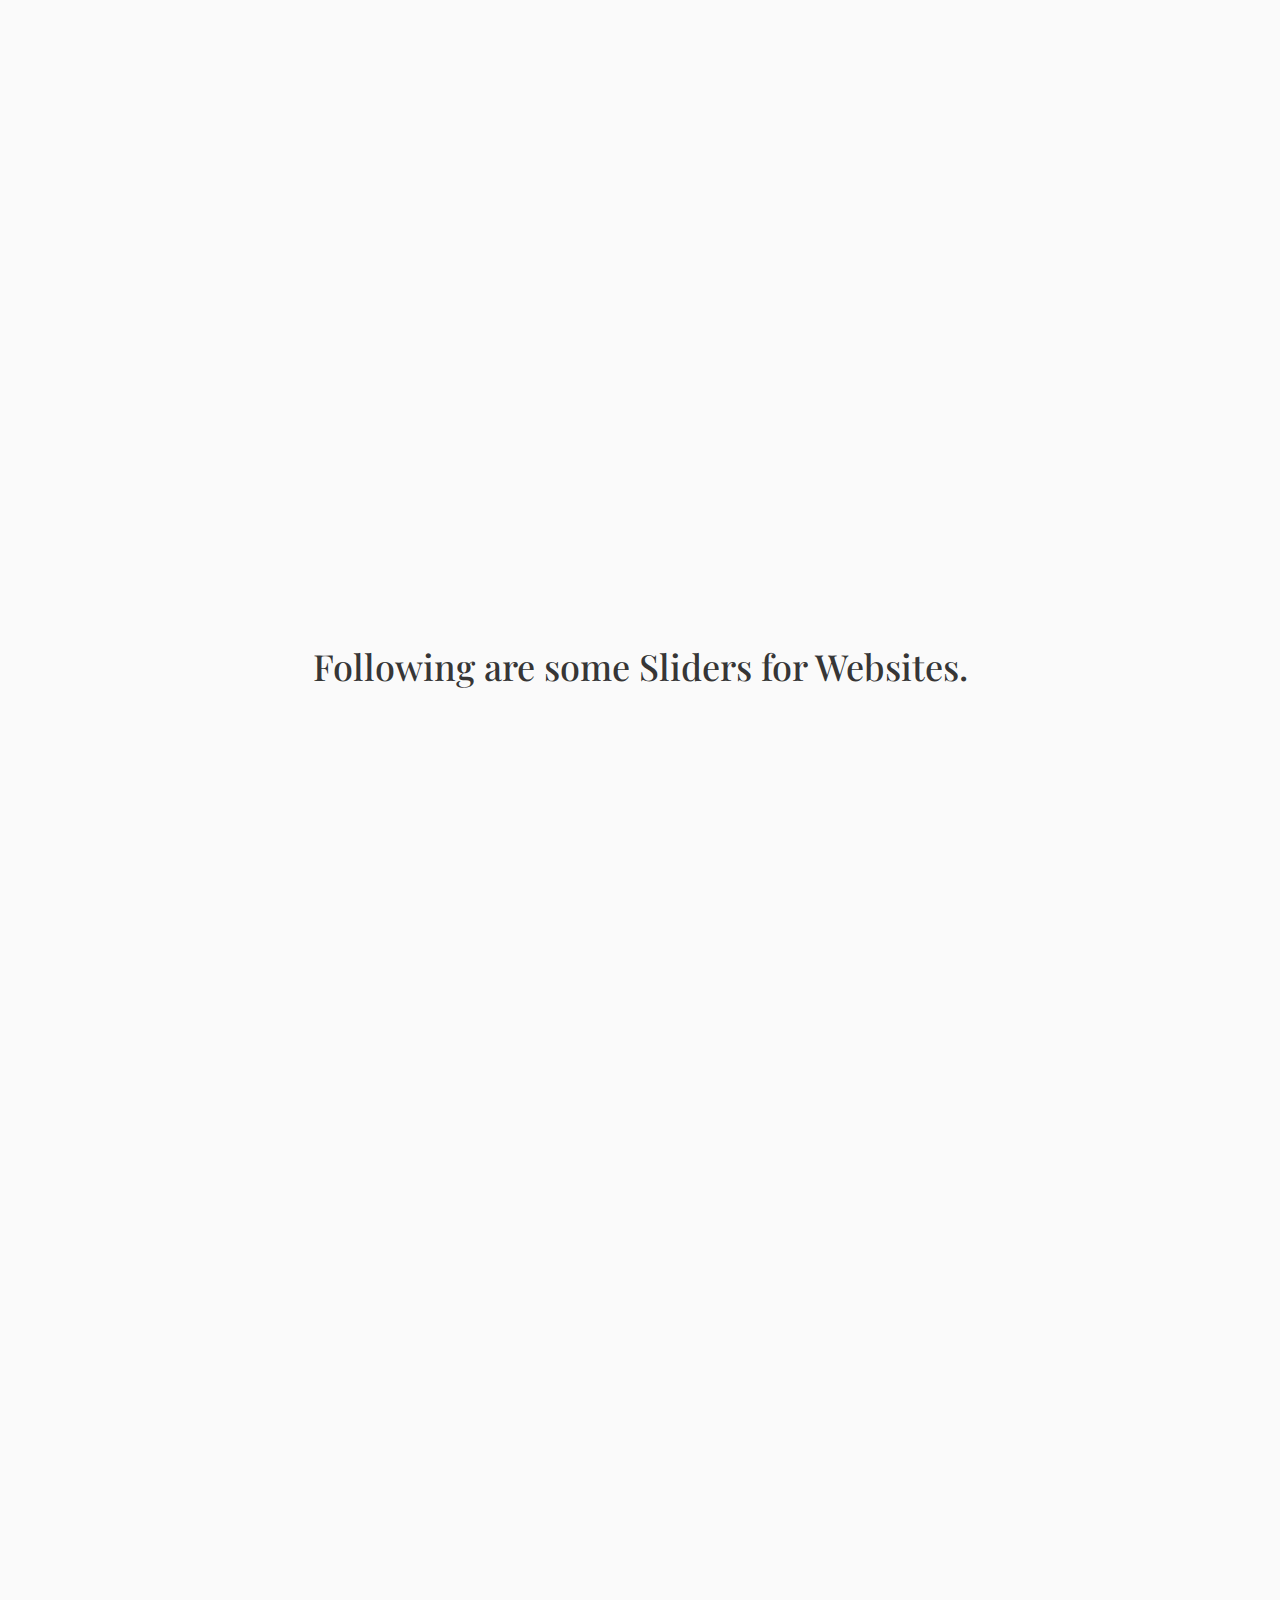
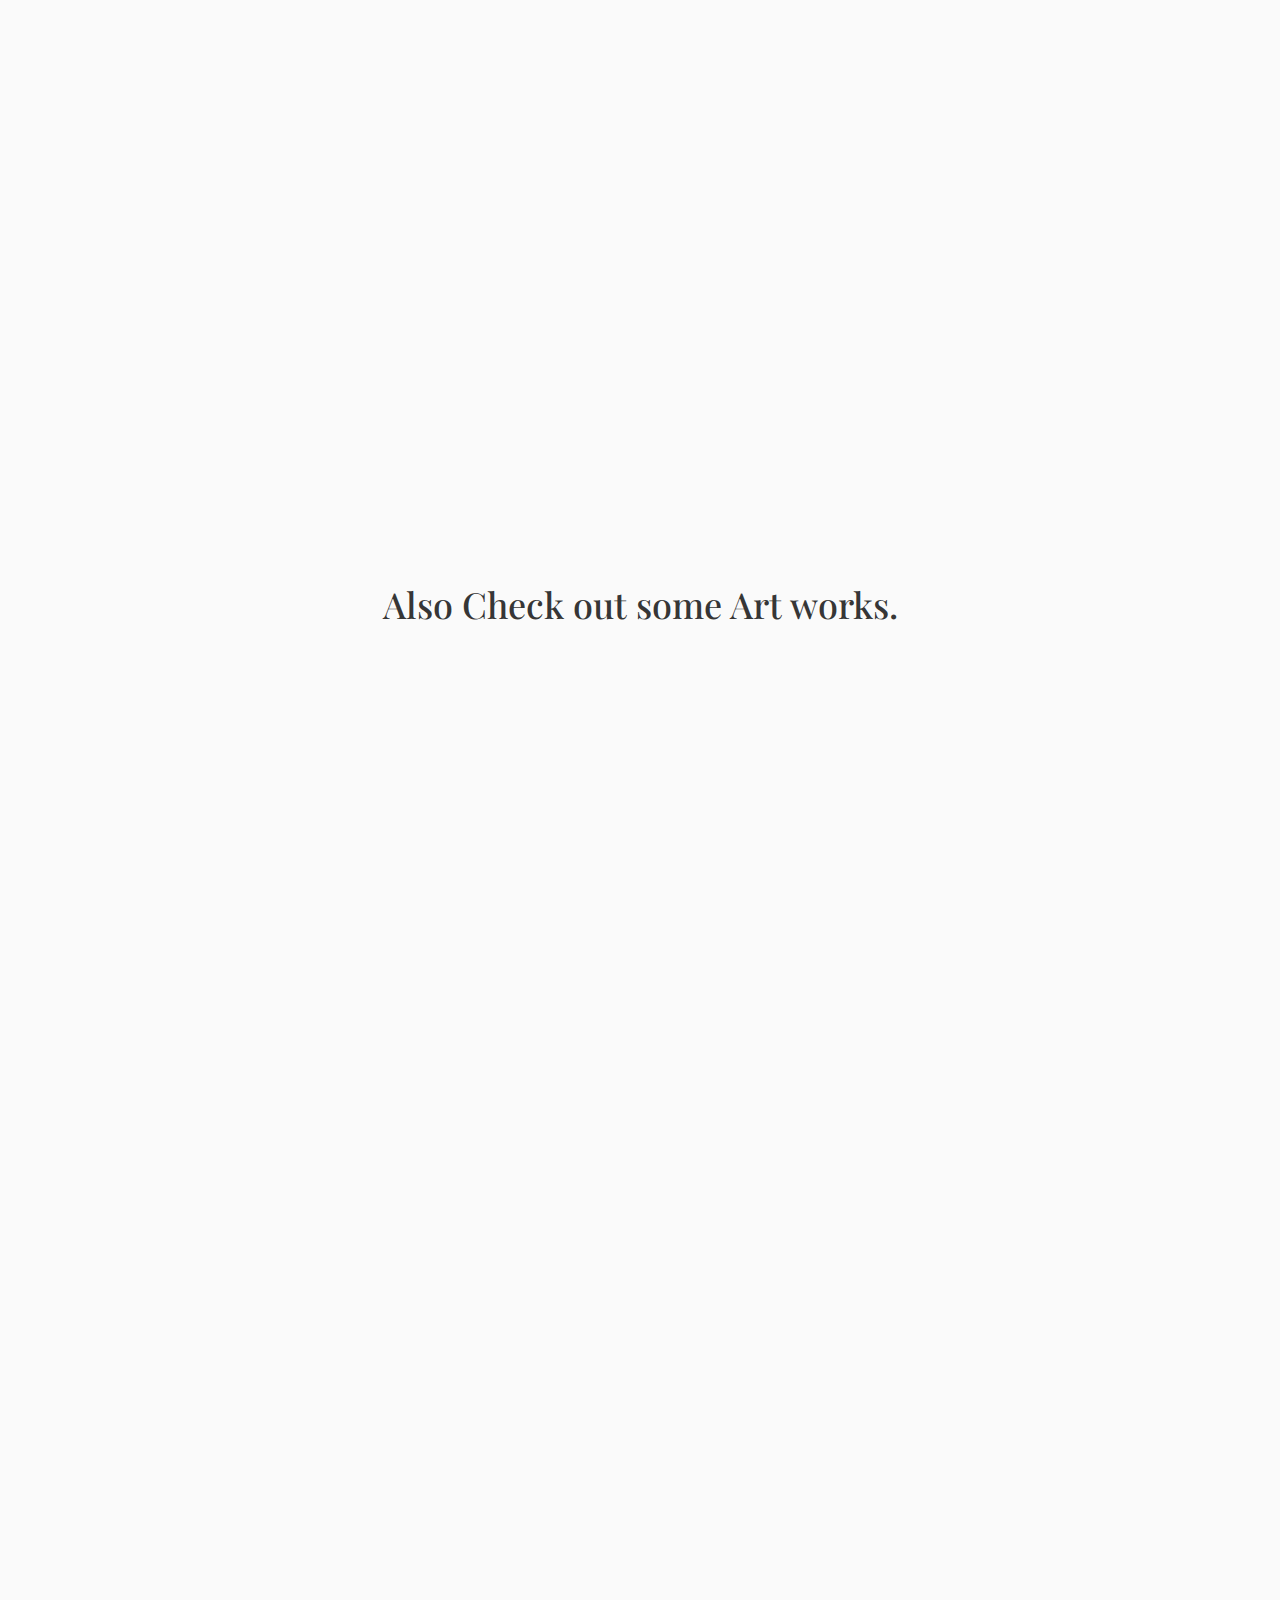
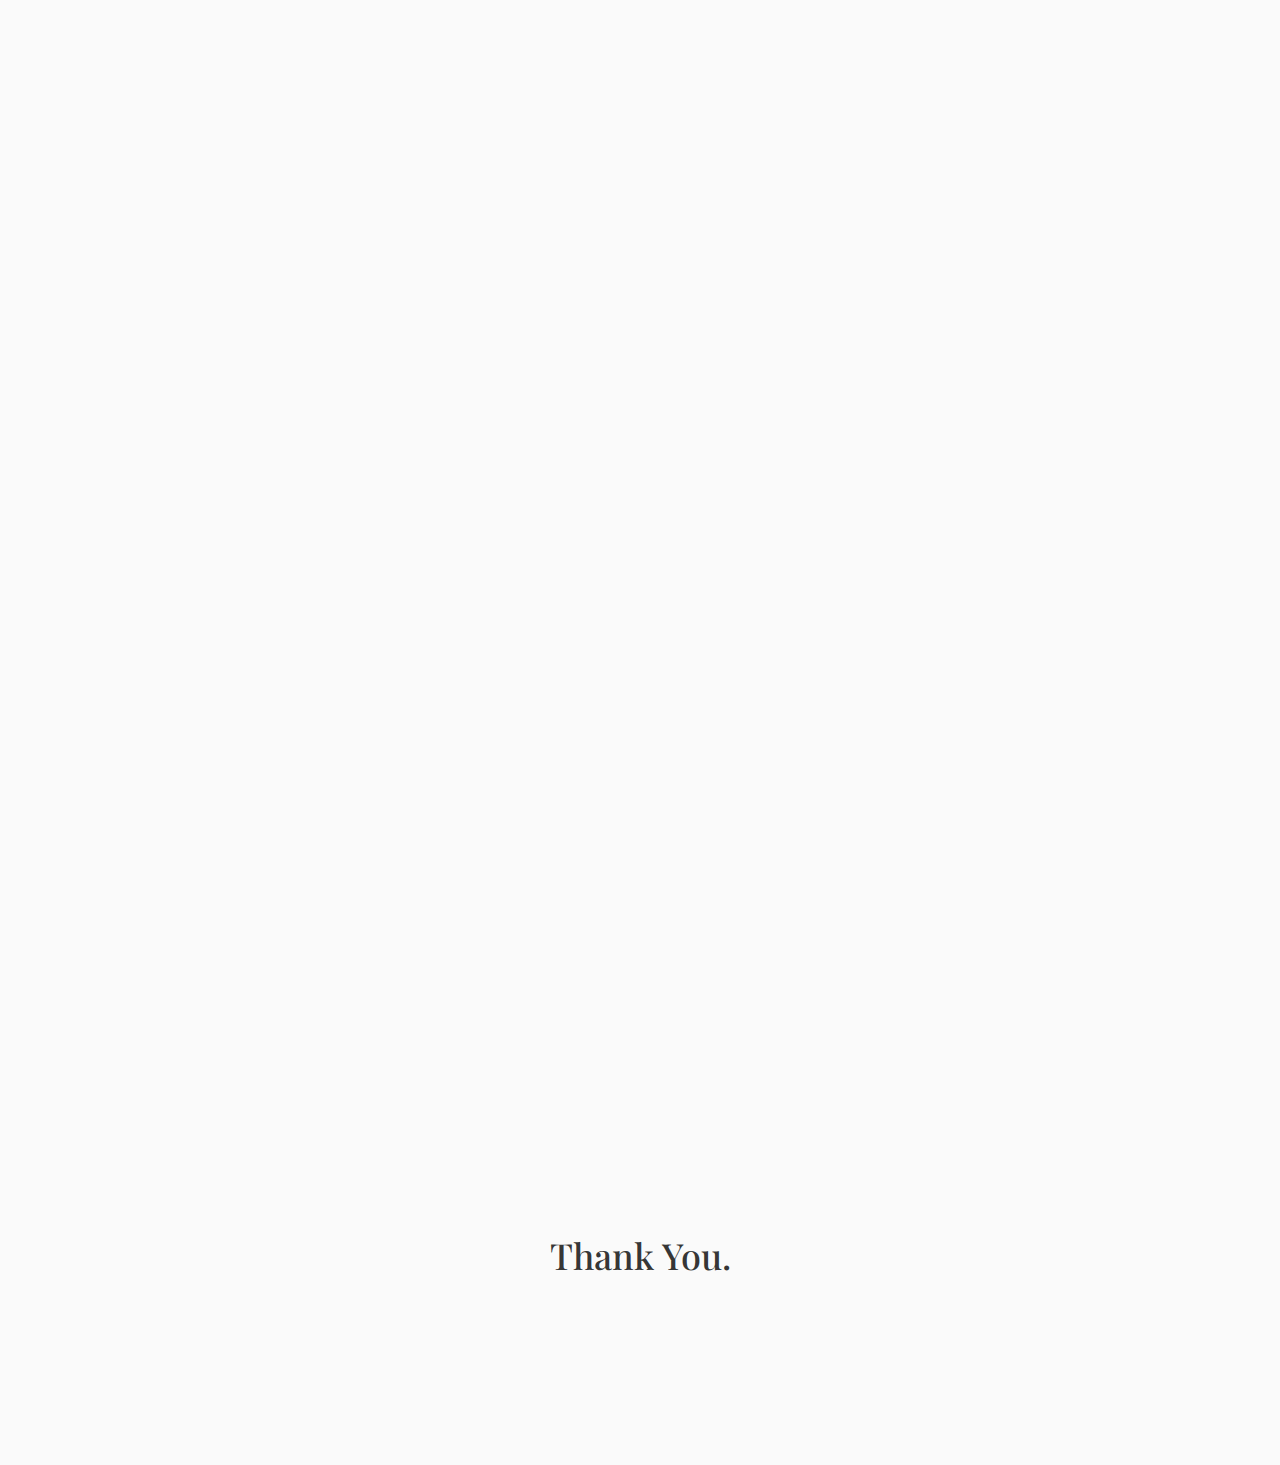
<file: blog.html>
<!DOCTYPE HTML>
<html>
	<head>
	<meta charset="utf-8">
	<meta http-equiv="X-UA-Compatible" content="IE=edge">
	<title>Devendra Walkoli</title>
	<meta name="viewport" content="width=device-width, initial-scale=1">
	<meta name="description" content="" />
	<meta name="keywords" content="" />
	<meta name="author" content="" />

  <!-- Facebook and Twitter integration -->
	<meta property="og:title" content=""/>
	<meta property="og:image" content=""/>
	<meta property="og:url" content=""/>
	<meta property="og:site_name" content=""/>
	<meta property="og:description" content=""/>
	<meta name="twitter:title" content="" />
	<meta name="twitter:image" content="" />
	<meta name="twitter:url" content="" />
	<meta name="twitter:card" content="" />

	<!-- Place favicon.ico and apple-touch-icon.png in the root directory -->
	<link rel="shortcut icon" href="favicon.ico">

	<link href="https://fonts.googleapis.com/css?family=Karla:400,700" rel="stylesheet">
	<link href="https://fonts.googleapis.com/css?family=Playfair+Display:400,400i,700" rel="stylesheet">
	
	<!-- Animate.css -->
	<link rel="stylesheet" href="css/animate.css">
	<!-- Icomoon Icon Fonts-->
	<link rel="stylesheet" href="css/icomoon.css">
	<!-- Bootstrap  -->
	<link rel="stylesheet" href="css/bootstrap.css">
	<!-- Owl Carousel -->
	<link rel="stylesheet" href="css/owl.carousel.min.css">
	<link rel="stylesheet" href="css/owl.theme.default.min.css">
	<!-- Magnific Popup -->
	<link rel="stylesheet" href="css/magnific-popup.css">

	<link rel="stylesheet" href="css/style.css">


	<!-- Modernizr JS -->
	<script src="js/modernizr-2.6.2.min.js"></script>
	<!-- FOR IE9 below -->
	<!--[if lt IE 9]>
	<script src="js/respond.min.js"></script>
	<![endif]-->

	</head>
	<body>

	<nav id="colorlib-main-nav" role="navigation">
		<a href="#" class="js-colorlib-nav-toggle colorlib-nav-toggle active"><i></i></a>
		<div class="js-fullheight colorlib-table">
			<div class="colorlib-table-cell js-fullheight">
				<div class="row">
					<div class="col-md-12">
						<div class="form-group">
							<input type="text" class="form-control" id="search" placeholder="Enter any key to search...">
							<button type="submit" class="btn btn-primary"><i class="icon-search3"></i></button>
						</div>
					</div>
				</div>
				<div class="row">
					<div class="col-md-12">
						<ul>
							<li><a href="index.html">Home</a></li>
							<li><a href="services.html">Services</a></li>
							
							<li class="active"><a href="blog.html">Work</a></li>
							<li><a href="about.html">About</a></li>
							<li><a href="contact.html">Contact</a></li>
						</ul>
					</div>
				</div>
				<div class="row">
					<div class="col-md-12">
						<h2 class="head-title">Works</h2>
						<a href="images/work-1.jpg" class="gallery image-popup-link text-center" style="background-image: url(images/work-1.jpg);">
							<span><i class="icon-search3"></i></span>
						</a>
						<a href="images/work-2.jpg" class="gallery image-popup-link text-center" style="background-image: url(images/work-2.jpg);">
							<span><i class="icon-search3"></i></span>
						</a>
						<a href="images/work-3.jpg" class="gallery image-popup-link text-center" style="background-image: url(images/work-3.jpg);">
							<span><i class="icon-search3"></i></span>
						</a>
						<a href="images/work-4.jpg" class="gallery image-popup-link text-center" style="background-image: url(images/work-4.jpg);">
							<span><i class="icon-search3"></i></span>
						</a>
					</div>
				</div>
			</div>
		</div>
	</nav>
	
	<div id="colorlib-page">
		<header>
			<div class="container">
				<div class="row">
					<div class="col-md-12">
						<div class="colorlib-navbar-brand">
							<a class="colorlib-logo" href="index.html"><span>.DEV</span></a>
						</div>
						<a href="#" class="js-colorlib-nav-toggle colorlib-nav-toggle"><i></i></a>
					</div>
				</div>
			</div>
		</header>
		
		<div id="colorlib-blog">
			<div class="container">
				<div class="row text-center">
					<h2 class="bold">Work</h2>
				</div>
				<div class="row">
					<div class="col-md-12 col-md-offset-0 text-center animate-box intro-heading">
						<span>Check Out some of my</span>
						<h2>Work Done</h2>
					</div>
				</div>
				<div class="row">
					<div class="col-md-12">
						<div class="rotate">
							<h2 class="heading">My Work</h2>
						</div>
					</div>

				</div>
				<div class="row">
					<div class="col-md-4">
						<div class="article animate-box">
								<img class="img-responsive" src="images/img-1.jpg" alt="html5 bootstrap by colorlib.com">
								<br>
							<div class="desc"> 
								<span class="meta">Social Media Post</span>
								<h4>A Flyer for Gift Company.</h4>
								
							</div>
						</div>

						<div class="article animate-box">
								<img class="img-responsive" src="images/img-2.jpg" alt="html5 bootstrap by colorlib.com">
								<br>
							<div class="desc"> 
								<span class="meta">Web UI design</span>
								<h4>Web UI for Mangalyaan Webiste with 3 diffrent variations.</h4>
								
							</div>
						</div>
						
						<div class="article animate-box">
								<img class="img-responsive" src="images/img-3.jpg" alt="html5 bootstrap by colorlib.com">
								<br>
							<div class="desc"> 
								<span class="meta">Social Media Post</span>
								<h4>A Flyer for Gift Company showing photo frames.</h4>
							</div>
						</div>
						<div class="article animate-box">
								<img class="img-responsive" src="images/img-10.jpg" alt="html5 bootstrap by colorlib.com">
								<br>
							<div class="desc"> 
								<span class="meta">Merch design</span>
								<h4>Mock up of merchandise created for student of 21 batch with indivisuals name in it.</h4>
								
							</div>
						</div>
							<div class="article animate-box">
								<img class="img-responsive" src="images/img-13.jpg" alt="html5 bootstrap by colorlib.com">
								<br>
							<div class="desc"> 
								<span class="meta">Social Media Post</span>
								<h4>A Social Media post for Valentine day reminder.</h4>
								
							</div>
						</div>
							<div class="article animate-box">
								<img class="img-responsive" src="images/img-17.jpg" alt="html5 bootstrap by colorlib.com">
								<br>
							<div class="desc"> 
								<span class="meta">Social Media Post</span>
								<h4>A Social Media Post for Women's Day. Showcasing Offers.</h4>
								
							</div>
						</div>
							
					</div>


					<div class="row">
					<div class="col-md-4">
						<div class="article animate-box">
								<img class="img-responsive" src="images/img-4.jpg" alt="html5 bootstrap by colorlib.com">
								<br>
							<div class="desc"> 
								<span class="meta">Brand Design</span>
								<h4>"Vastra" A brand design for NGO branch, focusing on women livelihood.</h4>
								
							</div>
						</div>

						<div class="article animate-box">
								<img class="img-responsive" src="images/img-5.jpg" alt="html5 bootstrap by colorlib.com">
								<br>
							<div class="desc"> 
								<span class="meta">Social Media Post</span>
								<h4>A Social Media Post with showcasing offers on company products.</h4>
								
							</div>
						</div>
						
						<div class="article animate-box">
								<img class="img-responsive" src="images/img-6.jpg" alt="html5 bootstrap by colorlib.com">
								<br>
							<div class="desc"> 
								<span class="meta">Logo Design</span>
								<h4>A Logo for "Wisdom Career Academy and Classes."</h4>
								
							</div>
						</div>

							<div class="article animate-box">
								<img class="img-responsive" src="images/img-12.jpg" alt="html5 bootstrap by colorlib.com">
								<br>
							<div class="desc"> 
								<span class="meta">Poster Design</span>
								<h4>A poster for your favorite song with album art.</h4>
								
							</div>
						</div>
							<div class="article animate-box">
								<img class="img-responsive" src="images/img-14.jpg" alt="html5 bootstrap by colorlib.com">
								<br>
							<div class="desc"> 
								<span class="meta">Packaging & Mockup</span>
								<h4>Packaging and Mock up for product named Collagen Product.</h4>
								
							</div>
						</div>
							<div class="article animate-box">
								<img class="img-responsive" src="images/img-16.jpg" alt="html5 bootstrap by colorlib.com">
								<br>
							<div class="desc"> 
								<span class="meta">Poster Design</span>
								<h4>A Minimilist poster Loki TV series.</h4>
								
							</div>
						</div>

					</div>
					
					<div class="row">
					<div class="col-md-4">
						<div class="article animate-box">
								<img class="img-responsive" src="images/img-7.jpg" alt="html5 bootstrap by colorlib.com">
								<br>
							<div class="desc"> 
								<span class="meta">Advertisement</span>
								<h4>A advertisement for job offer.</h4>
								
							</div>
						</div>

						<div class="article animate-box">
								<img class="img-responsive" src="images/img-8.jpg" alt="html5 bootstrap by colorlib.com">
								<br>
							<div class="desc"> 
								<span class="meta">Mock-Ups</span>
								<h4>Mock up for student merch.</h4>
								
							</div>
						</div>
						
						<div class="article animate-box">
								<img class="img-responsive" src="images/img-9.jpg" alt="html5 bootstrap by colorlib.com">
								<br>
							<div class="desc"> 
								<span class="meta">Poster</span>
								<h4>A infographic poster for Computer project.</h4>
								
							</div>
						</div>
							<div class="article animate-box">
								<img class="img-responsive" src="images/img-11.jpg" alt="html5 bootstrap by colorlib.com">
								<br>
							<div class="desc"> 
								<span class="meta">Business Card Design</span>
								<h4>A Business card for CA.</h4>
								
							</div>
						</div>
							<div class="article animate-box">
								<img class="img-responsive" src="images/img-15.jpg" alt="html5 bootstrap by colorlib.com">
								<br>
							<div class="desc"> 
								<span class="meta">Social Media Post</span>
								<h4>A Social Media Post for Gift Shop.</h4>
								
							</div>
						</div>
							<div class="article animate-box">
								<img class="img-responsive" src="images/img-18.jpg" alt="html5 bootstrap by colorlib.com">
								<br>
							<div class="desc"> 
								<span class="meta">Poster Design</span>
								<h4>A Minimilist poster With Typography.</h4>
								
							</div>
						</div>
					</div>




							

			</div>
		</div>

					<br><center><h1>Following are some Sliders for Websites.</h1></center>

							<div class="article animate-box">
								<img class="img-responsive" src="images/img-20.jpg" alt="html5 bootstrap by colorlib.com">
						</div>
							<div class="article animate-box">
								<img class="img-responsive" src="images/img-21.jpg" alt="html5 bootstrap by colorlib.com">

						</div>
							<div class="article animate-box">
								<img class="img-responsive" src="images/img-19.jpg" alt="html5 bootstrap by colorlib.com">

						</div>

							<br><center><h1> Also Check out some Art works.</h1></center>
					<div class="row">
					<div class="col-md-4">
						<div class="article animate-box">
								<img class="img-responsive" src="images/2.jpg" alt="html5 bootstrap by colorlib.com">
						</div>
						<div class="article animate-box">
								<img class="img-responsive" src="images/img-27.jpg" alt="html5 bootstrap by colorlib.com">
						</div>
						<div class="article animate-box">
								<img class="img-responsive" src="images/img-25.jpg" alt="html5 bootstrap by colorlib.com">
						</div>
						
						</div>

					
					<div class="col-md-4">
						<div class="article animate-box">
								<img class="img-responsive" src="images/1.jpg" alt="html5 bootstrap by colorlib.com">
						</div>
						<div class="article animate-box">
								<img class="img-responsive" src="images/img-22.jpg" alt="html5 bootstrap by colorlib.com">
						</div>
						<div class="article animate-box">
								<img class="img-responsive" src="images/img-28.jpg" alt="html5 bootstrap by colorlib.com">
						</div>
						
</div>

					
					<div class="col-md-4">
						<div class="article animate-box">
								<img class="img-responsive" src="images/3.jpg" alt="html5 bootstrap by colorlib.com">
						</div>
						<div class="article animate-box">
								<img class="img-responsive" src="images/img-26.jpg" alt="html5 bootstrap by colorlib.com">
						</div>
						<div class="article animate-box">
								<img class="img-responsive" src="images/img-24.jpg" alt="html5 bootstrap by colorlib.com">
						</div>
</div></div>

						<div class="article animate-box">
							<img class="img-responsive" src="images/img-30.jpg" alt="html5 bootstrap by colorlib.com">
						</div>

<br><center><h1> Thank You.</h1></center>


	<!-- jQuery -->
	<script src="js/jquery.min.js"></script>
	<!-- jQuery Easing -->
	<script src="js/jquery.easing.1.3.js"></script>
	<!-- Bootstrap -->
	<script src="js/bootstrap.min.js"></script>
	<!-- Waypoints -->
	<script src="js/jquery.waypoints.min.js"></script>
	<!-- Owl Carousel -->
	<script src="js/owl.carousel.min.js"></script>
	<!-- Magnific Popup -->
	<script src="js/jquery.magnific-popup.min.js"></script>
	<script src="js/magnific-popup-options.js"></script>

	<!-- Main JS (Do not remove) -->
	<script src="js/main.js"></script>

	</body>
</html>
</file>
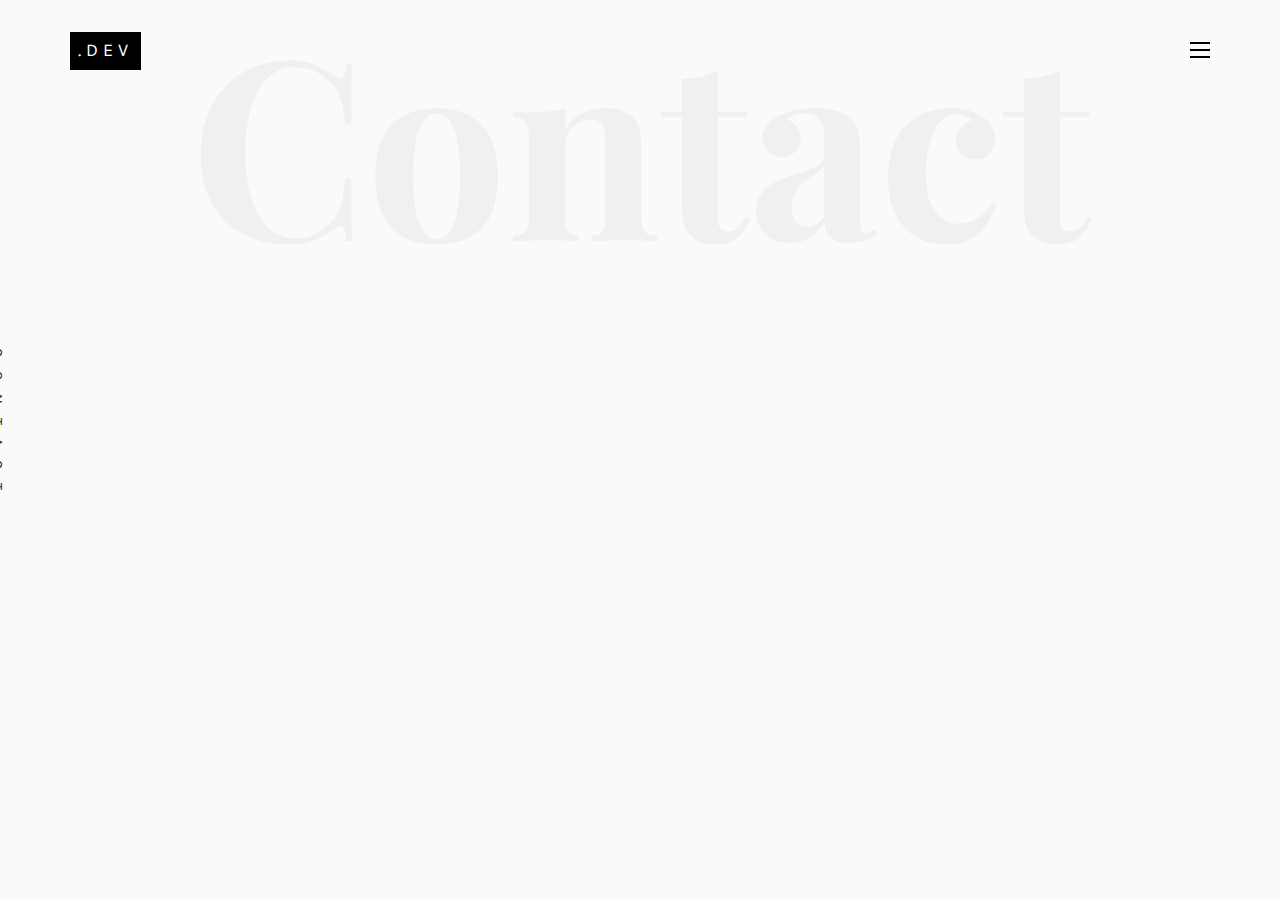
<file: contact.html>
<!DOCTYPE HTML>
<html>
	<head>
	<meta charset="utf-8">
	<meta http-equiv="X-UA-Compatible" content="IE=edge">
	<title>Devendra Walkoli</title>
	<meta name="viewport" content="width=device-width, initial-scale=1">
	<meta name="description" content="" />
	<meta name="keywords" content="" />
	<meta name="author" content="" />

  <!-- Facebook and Twitter integration -->
	<meta property="og:title" content=""/>
	<meta property="og:image" content=""/>
	<meta property="og:url" content=""/>
	<meta property="og:site_name" content=""/>
	<meta property="og:description" content=""/>
	<meta name="twitter:title" content="" />
	<meta name="twitter:image" content="" />
	<meta name="twitter:url" content="" />
	<meta name="twitter:card" content="" />

	<!-- Place favicon.ico and apple-touch-icon.png in the root directory -->
	<link rel="shortcut icon" href="favicon.ico">

	<link href="https://fonts.googleapis.com/css?family=Karla:400,700" rel="stylesheet">
	<link href="https://fonts.googleapis.com/css?family=Playfair+Display:400,400i,700" rel="stylesheet">
	
	<!-- Animate.css -->
	<link rel="stylesheet" href="css/animate.css">
	<!-- Icomoon Icon Fonts-->
	<link rel="stylesheet" href="css/icomoon.css">
	<!-- Bootstrap  -->
	<link rel="stylesheet" href="css/bootstrap.css">
	<!-- Owl Carousel -->
	<link rel="stylesheet" href="css/owl.carousel.min.css">
	<link rel="stylesheet" href="css/owl.theme.default.min.css">
	<!-- Magnific Popup -->
	<link rel="stylesheet" href="css/magnific-popup.css">

	<link rel="stylesheet" href="css/style.css">


	<!-- Modernizr JS -->
	<script src="js/modernizr-2.6.2.min.js"></script>
	<!-- FOR IE9 below -->
	<!--[if lt IE 9]>
	<script src="js/respond.min.js"></script>
	<![endif]-->

	</head>
	<body>

	<nav id="colorlib-main-nav" role="navigation">
		<a href="#" class="js-colorlib-nav-toggle colorlib-nav-toggle active"><i></i></a>
		<div class="js-fullheight colorlib-table">
			<div class="colorlib-table-cell js-fullheight">
				<div class="row">
					<div class="col-md-12">
						<div class="form-group">
							<input type="text" class="form-control" id="search" placeholder="Enter any key to search...">
							<button type="submit" class="btn btn-primary"><i class="icon-search3"></i></button>
						</div>
					</div>
				</div>
				<div class="row">
					<div class="col-md-12">
						<ul>
							<li><a href="index.html">Home</a></li>
							<li><a href="services.html">Services</a></li>
							
							<li><a href="blog.html">Work</a></li>
							<li><a href="about.html">About</a></li>
							<li class="active"><a href="contact.html">Contact</a></li>
						</ul>
					</div>
				</div>
				<div class="row">
					<div class="col-md-12">
						<h2 class="head-title">Works</h2>
						<a href="images/work-1.jpg" class="gallery image-popup-link text-center" style="background-image: url(images/work-1.jpg);">
							<span><i class="icon-search3"></i></span>
						</a>
						<a href="images/work-2.jpg" class="gallery image-popup-link text-center" style="background-image: url(images/work-2.jpg);">
							<span><i class="icon-search3"></i></span>
						</a>
						<a href="images/work-3.jpg" class="gallery image-popup-link text-center" style="background-image: url(images/work-3.jpg);">
							<span><i class="icon-search3"></i></span>
						</a>
						<a href="images/work-4.jpg" class="gallery image-popup-link text-center" style="background-image: url(images/work-4.jpg);">
							<span><i class="icon-search3"></i></span>
						</a>
					</div>
				</div>
			</div>
		</div>
	</nav>
	
	<div id="colorlib-page">
		<header>
			<div class="container">
				<div class="row">
					<div class="col-md-12">
						<div class="colorlib-navbar-brand">
							<a class="colorlib-logo" href="index.html"><span>.Dev</span></a>
						</div>
						<a href="#" class="js-colorlib-nav-toggle colorlib-nav-toggle"><i></i></a>
					</div>
				</div>
			</div>
		</header>
		
		<div id="colorlib-contact">
			<div class="container">
				<div class="row text-center">
					<h2 class="bold">Contact</h2>
				</div>
				<div class="row">
					<div class="col-md-12 col-md-offset-0 text-center animate-box intro-heading">
						<span>Contact</span>
						<h2>Contact Me</h2>
					</div>
				</div>
				<div class="row">
					<div class="col-md-12">
						<div class="rotate">
							<h2 class="heading">Contact</h2>
						</div>
					</div>
				</div>
				<div class="row">
					<div class="col-md-12 col-md-offset-0">
						<div class="row">
							<div class="col-md-4 animate-box">
								<h3>My Address</h3>
								<ul class="contact-info">
									<li><span><i class="icon-map5"></i></span>A Hotel, Navi Peth, Sadashiv Peth, Pune 411033</li>
									<li><span><i class="icon-phone4"></i></span>+91 8805816200</li>
									<li><span><i class="icon-envelope2"></i></span><a href="#">devendrawalkoli@gmail.com</a></li>
									<li><span><i class="icon-globe3"></i></span><a href="#">www.devendrawalkoli.github.io</a></li>
								</ul>
							</div>
							<div class="col-md-7 col-md-push-1 animate-box">
								<div class="row">
									<div class="col-md-12">
										<div class="form-group">
											<textarea name="" class="form-control" id="" cols="30" rows="7" placeholder="Message"></textarea>
										</div>
									</div>
									<div class="col-md-6">
										<div class="form-group">
											<input type="text" class="form-control" placeholder="Name">
										</div>
									</div>
									<div class="col-md-6">
										<div class="form-group">
											<input type="text" class="form-control" placeholder="Email">
										</div>
									</div>
									<div class="col-md-12">
										<div class="form-group">
											<input type="submit" value="Send Message" class="btn btn-primary">
										</div>
									</div>
								</div>
							</div>
						</div>
					</div>
				</div>
			</div>
		</div>

		

	<!-- jQuery -->
	<script src="js/jquery.min.js"></script>
	<!-- jQuery Easing -->
	<script src="js/jquery.easing.1.3.js"></script>
	<!-- Bootstrap -->
	<script src="js/bootstrap.min.js"></script>
	<!-- Waypoints -->
	<script src="js/jquery.waypoints.min.js"></script>
	<!-- Owl Carousel -->
	<script src="js/owl.carousel.min.js"></script>
	<!-- Magnific Popup -->
	<script src="js/jquery.magnific-popup.min.js"></script>
	<script src="js/magnific-popup-options.js"></script>

	<!-- Main JS (Do not remove) -->
	<script src="js/main.js"></script>

	</body>
</html>
</file>
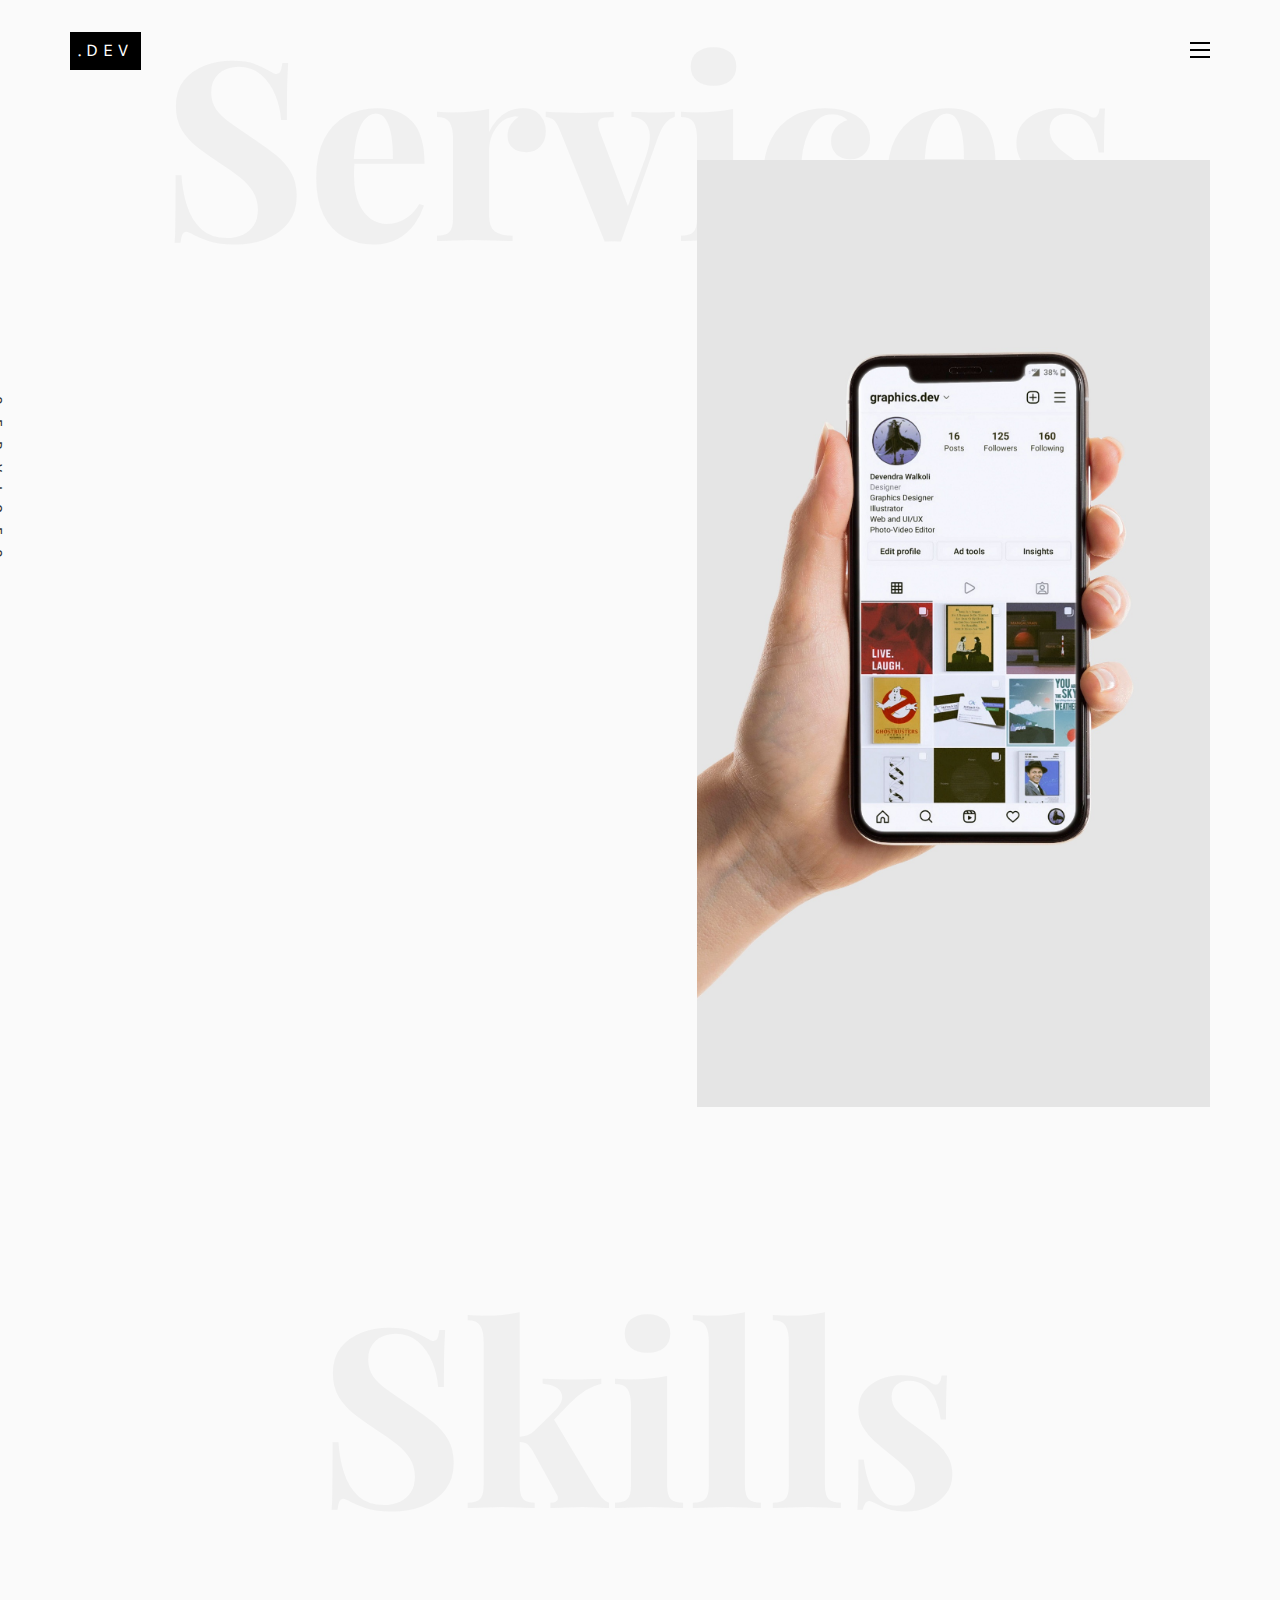
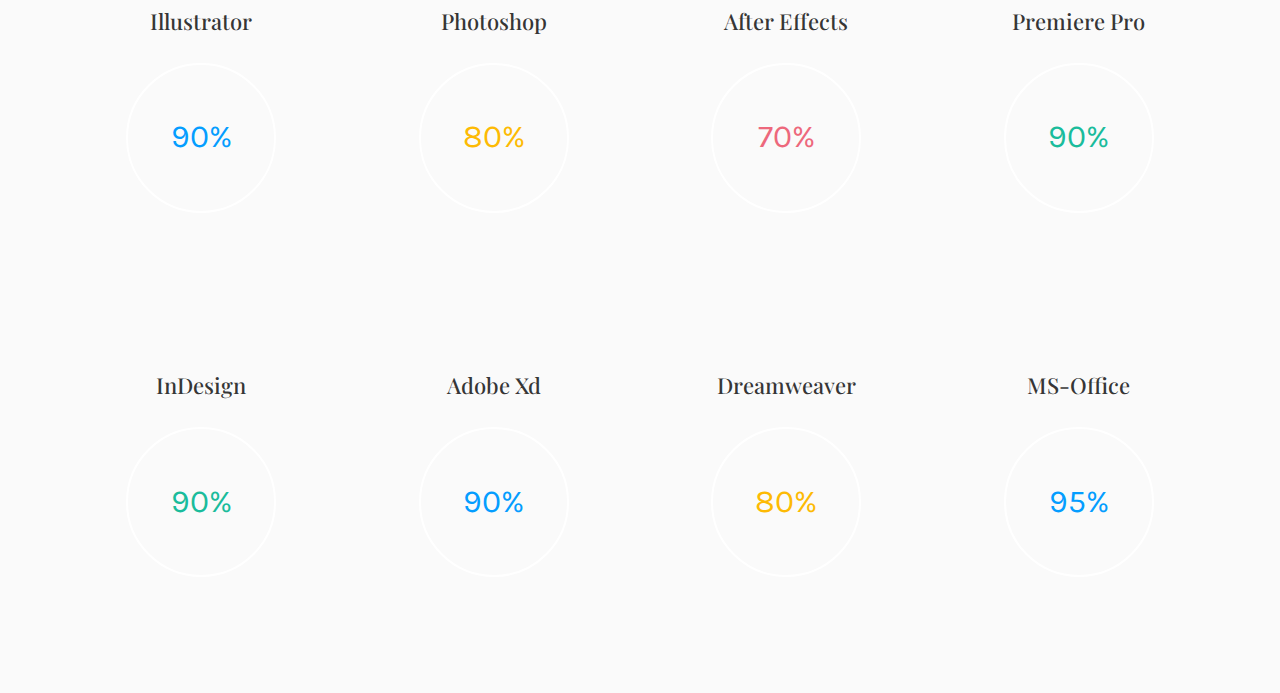
<file: services.html>
<!DOCTYPE HTML>
<html>
	<head>
	<meta charset="utf-8">
	<meta http-equiv="X-UA-Compatible" content="IE=edge">
	<title>Devendra Walkoli</title>
	<meta name="viewport" content="width=device-width, initial-scale=1">
	<meta name="description" content="" />
	<meta name="keywords" content="" />
	<meta name="author" content="" />

  <!-- Facebook and Twitter integration -->
	<meta property="og:title" content=""/>
	<meta property="og:image" content=""/>
	<meta property="og:url" content=""/>
	<meta property="og:site_name" content=""/>
	<meta property="og:description" content=""/>
	<meta name="twitter:title" content="" />
	<meta name="twitter:image" content="" />
	<meta name="twitter:url" content="" />
	<meta name="twitter:card" content="" />

	<!-- Place favicon.ico and apple-touch-icon.png in the root directory -->
	<link rel="shortcut icon" href="favicon.ico">

	<link href="https://fonts.googleapis.com/css?family=Karla:400,700" rel="stylesheet">
	<link href="https://fonts.googleapis.com/css?family=Playfair+Display:400,400i,700" rel="stylesheet">
	
	<!-- Animate.css -->
	<link rel="stylesheet" href="css/animate.css">
	<!-- Icomoon Icon Fonts-->
	<link rel="stylesheet" href="css/icomoon.css">
	<!-- Bootstrap  -->
	<link rel="stylesheet" href="css/bootstrap.css">
	<!-- Owl Carousel -->
	<link rel="stylesheet" href="css/owl.carousel.min.css">
	<link rel="stylesheet" href="css/owl.theme.default.min.css">
	<!-- Magnific Popup -->
	<link rel="stylesheet" href="css/magnific-popup.css">

	<link rel="stylesheet" href="css/style.css">


	<!-- Modernizr JS -->
	<script src="js/modernizr-2.6.2.min.js"></script>
	<!-- FOR IE9 below -->
	<!--[if lt IE 9]>
	<script src="js/respond.min.js"></script>
	<![endif]-->

	</head>
	<body>

	<nav id="colorlib-main-nav" role="navigation">
		<a href="#" class="js-colorlib-nav-toggle colorlib-nav-toggle active"><i></i></a>
		<div class="js-fullheight colorlib-table">
			<div class="colorlib-table-cell js-fullheight">
				<div class="row">
					<div class="col-md-12">
						<div class="form-group">
							<input type="text" class="form-control" id="search" placeholder="Enter any key to search...">
							<button type="submit" class="btn btn-primary"><i class="icon-search3"></i></button>
						</div>
					</div>
				</div>
				<div class="row">
					<div class="col-md-12">
						<ul>
							<li><a href="index.html">Home</a></li>
							<li class="active"><a href="services.html">Services</a></li>
						
							<li><a href="blog.html">Work</a></li>
							<li><a href="about.html">About</a></li>
							<li><a href="contact.html">Contact</a></li>
						</ul>
					</div>
				</div>
				<div class="row">
					<div class="col-md-12">
						<h2 class="head-title">Works</h2>
						<a href="images/work-1.jpg" class="gallery image-popup-link text-center" style="background-image: url(images/work-1.jpg);">
							<span><i class="icon-search3"></i></span>
						</a>
						<a href="images/work-2.jpg" class="gallery image-popup-link text-center" style="background-image: url(images/work-2.jpg);">
							<span><i class="icon-search3"></i></span>
						</a>
						<a href="images/work-3.jpg" class="gallery image-popup-link text-center" style="background-image: url(images/work-3.jpg);">
							<span><i class="icon-search3"></i></span>
						</a>
						<a href="images/work-4.jpg" class="gallery image-popup-link text-center" style="background-image: url(images/work-4.jpg);">
							<span><i class="icon-search3"></i></span>
						</a>
					</div>
				</div>
			</div>
		</div>
	</nav>
	
	<div id="colorlib-page">
		<header>
			<div class="container">
				<div class="row">
					<div class="col-md-12">
						<div class="colorlib-navbar-brand">
							<a class="colorlib-logo" href="index.html"><span>.Dev</span><span></span></a>
						</div>
						<a href="#" class="js-colorlib-nav-toggle colorlib-nav-toggle"><i></i></a>
					</div>
				</div>
			</div>
		</header>
		<div id="colorlib-services">
			<div class="container">
				<div class="row text-center">
					<h2 class="bold">Services</h2>
				</div>
				<div class="row">
					<div class="col-md-12">
						<div class="services-flex">
							<div class="one-third">
								<div class="row">
									<div class="col-md-12 col-md-offset-0 animate-box intro-heading">
										<span>My Services</span>
										<h2>Here Are Some of My Skills</h2>
									</div>
								</div>
								<div class="row">
									<div class="col-md-12">
										<div class="rotate">
											<h2 class="heading">Services</h2>
										</div>
									</div>
									<div class="col-md-6">
										<div class="services animate-box">
											<h3>1 - Brand Identity Design</h3>
											<ul>
												<li>Logo</li>
												<li>Business Card</li>
												<li>Typography</li>
												<li>Colour Palettes</li>
												<li>Icon Systems</li>
												<li>Mock-ups</li>

											</ul>
										</div>
										<div class="services animate-box">
											<h3>3 - Marketing &amp; Advertising </h3>
											<ul>
												<li>Print &amp; Digital Advertisements</li>
												<li>Social Media Graphics</li>
												<li>Brochures &amp; Posters</li>
												<li>Banners</li>
												<li>Cover arts</li>
												<li>Presentations</li>
											</ul>
										</div>
									</div>
									<div class="col-md-6">
										<div class="services animate-box">
											<h3>2 - Print &amp; Publication</h3>
											<ul>
												<li>Book Covers</li>
												<li>Magazine &amp; Newspapers</li>
												<li>Menu</li>
												<li>Merchandise &amp; Appreal</li>
												<li>Stationery</li>
												<li>Brochures &amp; Flyers</li>
											</ul>
										</div>
										<div class="services animate-box">
											<h3>4 - Other</h3>
											<ul>
												<li>Packaging Design</li>
												<li>UI &amp; UX Design</li>
												<li>Illustrations</li>
												<li>Motion Graphics</li>
												<li>Infographics</li>
												<li>Photo &amp; Video Editing</li>
											</ul>
										</div>
									</div>
								</div>
							</div>
							<div class="one-forth services-img" style="background-image: url(images/services-img-1.jpg);">
							</div>
						</div>
					</div>
				</div>
			</div>
		</div>

	

<div id="colorlib-progress">
			<div class="container">
				<div class="row text-center">
					<h2 class="bold">Skills</h2>
				</div>
				<div class="row">
					<div class="col-md-12 col-md-offset-0 text-center animate-box intro-heading">
						<span>Skills</span>
						<h2>My Skillset</h2>
					</div>
				</div>
				<div class="row">
			      <div class="col-md-3 col-sm-6 text-center">
			      	<h2 class="progress-head">Illustrator</h2>
		            <div class="progress blue">
		                <span class="progress-left">
		                    <span class="progress-bar"></span>
		                </span>
		                <span class="progress-right">
		                    <span class="progress-bar"></span>
		                </span>
		                <div class="progress-value">90%</div>
		            </div>
		         </div>
			 
		         <div class="col-md-3 col-sm-6 text-center">
		         	<h2 class="progress-head">Photoshop</h2>
		            <div class="progress yellow">
		                <span class="progress-left">
		                    <span class="progress-bar"></span>
		                </span>
		                <span class="progress-right">
		                    <span class="progress-bar"></span>
		                </span>
		                <div class="progress-value">80%</div>
		            </div>
		         </div>

		         <div class="col-md-3 col-sm-6 text-center">
		         	<h2 class="progress-head">After Effects</h2>
		            <div class="progress pink">
		                <span class="progress-left">
		                    <span class="progress-bar"></span>
		                </span>
		                <span class="progress-right">
		                    <span class="progress-bar"></span>
		                </span>
		                <div class="progress-value">70%</div>
		            </div>
		         </div>

		         <div class="col-md-3 col-sm-6 text-center">
		         	<h2 class="progress-head">Premiere Pro</h2>
		            <div class="progress green">
		                <span class="progress-left">
		                    <span class="progress-bar"></span>
		                </span>
		                <span class="progress-right">
		                    <span class="progress-bar"></span>
		                </span>
		                <div class="progress-value">90%</div>
		            </div>
		         </div>
			   </div>
			</div>
		</div>

		<div id="colorlib-progress2">
			<div class="container">
				<div class="row">
			      <div class="col-md-3 col-sm-6 text-center">
			      	<h2 class="progress-head">InDesign</h2>
		            <div class="progress green">
		                <span class="progress-left">
		                    <span class="progress-bar"></span>
		                </span>
		                <span class="progress-right">
		                    <span class="progress-bar"></span>
		                </span>
		                <div class="progress-value">90%</div>
		            </div>
		         </div>
			 
		         <div class="col-md-3 col-sm-6 text-center">
		         	<h2 class="progress-head">Adobe Xd</h2>
		            <div class="progress blue">
		                <span class="progress-left">
		                    <span class="progress-bar"></span>
		                </span>
		                <span class="progress-right">
		                    <span class="progress-bar"></span>
		                </span>
		                <div class="progress-value">90%</div>
		            </div>
		         </div>

		         <div class="col-md-3 col-sm-6 text-center">
		         	<h2 class="progress-head"> Dreamweaver</h2>
		            <div class="progress yellow">
		                <span class="progress-left">
		                    <span class="progress-bar"></span>
		                </span>
		                <span class="progress-right">
		                    <span class="progress-bar"></span>
		                </span>
		                <div class="progress-value">80%</div>
		            </div>
		         </div>

		         <div class="col-md-3 col-sm-6 text-center">
		         	<h2 class="progress-head">MS-Office</h2>
		            <div class="progress blue">
		                <span class="progress-left">
		                    <span class="progress-bar"></span>
		                </span>
		                <span class="progress-right">
		                    <span class="progress-bar"></span>
		                </span>
		                <div class="progress-value">95%</div>
		            </div>
		         </div>
			   </div>
			</div>
		</div>

<br><br><br><br>



		




	
	</div>

	<!-- jQuery -->
	<script src="js/jquery.min.js"></script>
	<!-- jQuery Easing -->
	<script src="js/jquery.easing.1.3.js"></script>
	<!-- Bootstrap -->
	<script src="js/bootstrap.min.js"></script>
	<!-- Waypoints -->
	<script src="js/jquery.waypoints.min.js"></script>
	<!-- Owl Carousel -->
	<script src="js/owl.carousel.min.js"></script>
	<!-- Magnific Popup -->
	<script src="js/jquery.magnific-popup.min.js"></script>
	<script src="js/magnific-popup-options.js"></script>

	<!-- Main JS (Do not remove) -->
	<script src="js/main.js"></script>

	</body>
</html>
</file>
<file: css/icomoon.css>
@font-face {
  font-family: 'icomoon';
  src:  url('fonts/icomoon.eot?tmere9');
  src:  url('fonts/icomoon.eot?tmere9#iefix') format('embedded-opentype'),
    url('fonts/icomoon.ttf?tmere9') format('truetype'),
    url('fonts/icomoon.woff?tmere9') format('woff'),
    url('fonts/icomoon.svg?tmere9#icomoon') format('svg');
  font-weight: normal;
  font-style: normal;
}

[class^="icon-"], [class*=" icon-"] {
  /* use !important to prevent issues with browser extensions that change fonts */
  font-family: 'icomoon' !important;
  speak: none;
  font-style: normal;
  font-weight: normal;
  font-variant: normal;
  text-transform: none;
  line-height: 1;

  /* Better Font Rendering =========== */
  -webkit-font-smoothing: antialiased;
  -moz-osx-font-smoothing: grayscale;
}

.icon-activity:before {
  content: "\e900";
}
.icon-airplay:before {
  content: "\e901";
}
.icon-alert-circle:before {
  content: "\e902";
}
.icon-alert-octagon:before {
  content: "\e903";
}
.icon-alert-triangle:before {
  content: "\e904";
}
.icon-align-center:before {
  content: "\e905";
}
.icon-align-justify:before {
  content: "\e906";
}
.icon-align-left:before {
  content: "\e907";
}
.icon-align-right:before {
  content: "\e908";
}
.icon-anchor:before {
  content: "\e909";
}
.icon-aperture:before {
  content: "\e90a";
}
.icon-arrow-down3:before {
  content: "\e90b";
}
.icon-arrow-down-circle:before {
  content: "\e90c";
}
.icon-arrow-down-left3:before {
  content: "\e90d";
}
.icon-arrow-down-right3:before {
  content: "\e90e";
}
.icon-arrow-left3:before {
  content: "\e90f";
}
.icon-arrow-left-circle:before {
  content: "\e910";
}
.icon-arrow-right3:before {
  content: "\e911";
}
.icon-arrow-right-circle:before {
  content: "\e912";
}
.icon-arrow-up3:before {
  content: "\e913";
}
.icon-arrow-up-circle:before {
  content: "\e914";
}
.icon-arrow-up-left3:before {
  content: "\e915";
}
.icon-arrow-up-right3:before {
  content: "\e916";
}
.icon-at-sign:before {
  content: "\e917";
}
.icon-award:before {
  content: "\e918";
}
.icon-bar-chart:before {
  content: "\e919";
}
.icon-bar-chart-2:before {
  content: "\e91a";
}
.icon-battery:before {
  content: "\e91b";
}
.icon-battery-charging:before {
  content: "\e91c";
}
.icon-bell2:before {
  content: "\e91d";
}
.icon-bell-off:before {
  content: "\e91e";
}
.icon-bluetooth:before {
  content: "\e91f";
}
.icon-bold2:before {
  content: "\e920";
}
.icon-book2:before {
  content: "\e921";
}
.icon-book-open:before {
  content: "\e922";
}
.icon-bookmark2:before {
  content: "\e923";
}
.icon-box:before {
  content: "\e924";
}
.icon-briefcase2:before {
  content: "\e925";
}
.icon-calendar2:before {
  content: "\e926";
}
.icon-camera2:before {
  content: "\e927";
}
.icon-camera-off:before {
  content: "\e928";
}
.icon-cast:before {
  content: "\e929";
}
.icon-check:before {
  content: "\e92a";
}
.icon-check-circle:before {
  content: "\e92b";
}
.icon-check-square:before {
  content: "\e92c";
}
.icon-chevron-down:before {
  content: "\e92d";
}
.icon-chevron-left:before {
  content: "\e92e";
}
.icon-chevron-right:before {
  content: "\e92f";
}
.icon-chevron-up:before {
  content: "\e930";
}
.icon-chevrons-down:before {
  content: "\e931";
}
.icon-chevrons-left:before {
  content: "\e932";
}
.icon-chevrons-right:before {
  content: "\e933";
}
.icon-chevrons-up:before {
  content: "\e934";
}
.icon-chrome2:before {
  content: "\e935";
}
.icon-circle:before {
  content: "\e936";
}
.icon-clipboard2:before {
  content: "\e937";
}
.icon-clock3:before {
  content: "\e938";
}
.icon-cloud2:before {
  content: "\e939";
}
.icon-cloud-drizzle:before {
  content: "\e93a";
}
.icon-cloud-lightning:before {
  content: "\e93b";
}
.icon-cloud-off:before {
  content: "\e93c";
}
.icon-cloud-rain:before {
  content: "\e93d";
}
.icon-cloud-snow:before {
  content: "\e93e";
}
.icon-code:before {
  content: "\e93f";
}
.icon-codepen2:before {
  content: "\e940";
}
.icon-command2:before {
  content: "\e941";
}
.icon-compass3:before {
  content: "\e942";
}
.icon-copy2:before {
  content: "\e943";
}
.icon-corner-down-left:before {
  content: "\e944";
}
.icon-corner-down-right:before {
  content: "\e945";
}
.icon-corner-left-down:before {
  content: "\e946";
}
.icon-corner-left-up:before {
  content: "\e947";
}
.icon-corner-right-down:before {
  content: "\e948";
}
.icon-corner-right-up:before {
  content: "\e949";
}
.icon-corner-up-left:before {
  content: "\e94a";
}
.icon-corner-up-right:before {
  content: "\e94b";
}
.icon-cpu:before {
  content: "\e94c";
}
.icon-credit-card2:before {
  content: "\e94d";
}
.icon-crop2:before {
  content: "\e94e";
}
.icon-crosshair:before {
  content: "\e94f";
}
.icon-database2:before {
  content: "\e950";
}
.icon-delete:before {
  content: "\e951";
}
.icon-disc:before {
  content: "\e952";
}
.icon-dollar-sign:before {
  content: "\e953";
}
.icon-download4:before {
  content: "\e954";
}
.icon-download-cloud:before {
  content: "\e955";
}
.icon-droplet2:before {
  content: "\e956";
}
.icon-edit:before {
  content: "\e957";
}
.icon-edit-2:before {
  content: "\e958";
}
.icon-edit-3:before {
  content: "\e959";
}
.icon-external-link:before {
  content: "\e95a";
}
.icon-eye2:before {
  content: "\e95b";
}
.icon-eye-off:before {
  content: "\e95c";
}
.icon-facebook3:before {
  content: "\e95d";
}
.icon-fast-forward:before {
  content: "\e95e";
}
.icon-feather:before {
  content: "\e95f";
}
.icon-file:before {
  content: "\e960";
}
.icon-file-minus:before {
  content: "\e961";
}
.icon-file-plus:before {
  content: "\e962";
}
.icon-file-text3:before {
  content: "\e963";
}
.icon-film2:before {
  content: "\e964";
}
.icon-filter2:before {
  content: "\e965";
}
.icon-flag2:before {
  content: "\e966";
}
.icon-folder2:before {
  content: "\e967";
}
.icon-folder-minus2:before {
  content: "\e968";
}
.icon-folder-plus2:before {
  content: "\e969";
}
.icon-git-branch:before {
  content: "\e96a";
}
.icon-git-commit:before {
  content: "\e96b";
}
.icon-git-merge:before {
  content: "\e96c";
}
.icon-git-pull-request:before {
  content: "\e96d";
}
.icon-github2:before {
  content: "\e96e";
}
.icon-gitlab:before {
  content: "\e96f";
}
.icon-globe:before {
  content: "\e970";
}
.icon-grid:before {
  content: "\e971";
}
.icon-hard-drive:before {
  content: "\e972";
}
.icon-hash:before {
  content: "\e973";
}
.icon-headphones2:before {
  content: "\e974";
}
.icon-heart2:before {
  content: "\e975";
}
.icon-help-circle:before {
  content: "\e976";
}
.icon-home4:before {
  content: "\e977";
}
.icon-image2:before {
  content: "\e978";
}
.icon-inbox:before {
  content: "\e979";
}
.icon-info2:before {
  content: "\e97a";
}
.icon-instagram2:before {
  content: "\e97b";
}
.icon-italic2:before {
  content: "\e97c";
}
.icon-layers:before {
  content: "\e97d";
}
.icon-layout:before {
  content: "\e97e";
}
.icon-life-buoy:before {
  content: "\e97f";
}
.icon-link2:before {
  content: "\e980";
}
.icon-link-2:before {
  content: "\e981";
}
.icon-linkedin3:before {
  content: "\e982";
}
.icon-list3:before {
  content: "\e983";
}
.icon-loader:before {
  content: "\e984";
}
.icon-lock2:before {
  content: "\e985";
}
.icon-log-in:before {
  content: "\e986";
}
.icon-log-out:before {
  content: "\e987";
}
.icon-mail5:before {
  content: "\e988";
}
.icon-map3:before {
  content: "\e989";
}
.icon-map-pin:before {
  content: "\e98a";
}
.icon-maximize:before {
  content: "\e98b";
}
.icon-maximize-2:before {
  content: "\e98c";
}
.icon-menu5:before {
  content: "\e98d";
}
.icon-message-circle:before {
  content: "\e98e";
}
.icon-message-square:before {
  content: "\e98f";
}
.icon-mic2:before {
  content: "\e990";
}
.icon-mic-off:before {
  content: "\e991";
}
.icon-minimize:before {
  content: "\e992";
}
.icon-minimize-2:before {
  content: "\e993";
}
.icon-minus2:before {
  content: "\e994";
}
.icon-minus-circle:before {
  content: "\e995";
}
.icon-minus-square:before {
  content: "\e996";
}
.icon-monitor:before {
  content: "\e997";
}
.icon-moon:before {
  content: "\e998";
}
.icon-more-horizontal:before {
  content: "\e999";
}
.icon-more-vertical:before {
  content: "\e99a";
}
.icon-move:before {
  content: "\e99b";
}
.icon-music2:before {
  content: "\e99c";
}
.icon-navigation:before {
  content: "\e99d";
}
.icon-navigation-2:before {
  content: "\e99e";
}
.icon-octagon:before {
  content: "\e99f";
}
.icon-package:before {
  content: "\e9a0";
}
.icon-paperclip:before {
  content: "\e9a1";
}
.icon-pause3:before {
  content: "\e9a2";
}
.icon-pause-circle:before {
  content: "\e9a3";
}
.icon-percent:before {
  content: "\e9a4";
}
.icon-phone2:before {
  content: "\e9a5";
}
.icon-phone-call:before {
  content: "\e9a6";
}
.icon-phone-forwarded:before {
  content: "\e9a7";
}
.icon-phone-incoming:before {
  content: "\e9a8";
}
.icon-phone-missed:before {
  content: "\e9a9";
}
.icon-phone-off:before {
  content: "\e9aa";
}
.icon-phone-outgoing:before {
  content: "\e9ab";
}
.icon-pie-chart2:before {
  content: "\e9ac";
}
.icon-play4:before {
  content: "\e9ad";
}
.icon-play-circle:before {
  content: "\e9ae";
}
.icon-plus2:before {
  content: "\e9af";
}
.icon-plus-circle:before {
  content: "\e9b0";
}
.icon-plus-square:before {
  content: "\e9b1";
}
.icon-pocket:before {
  content: "\e9b2";
}
.icon-power2:before {
  content: "\e9b3";
}
.icon-printer2:before {
  content: "\e9b4";
}
.icon-radio:before {
  content: "\e9b5";
}
.icon-refresh-ccw:before {
  content: "\e9b6";
}
.icon-refresh-cw:before {
  content: "\e9b7";
}
.icon-repeat:before {
  content: "\e9b8";
}
.icon-rewind:before {
  content: "\e9b9";
}
.icon-rotate-ccw:before {
  content: "\e9ba";
}
.icon-rotate-cw:before {
  content: "\e9bb";
}
.icon-rss3:before {
  content: "\e9bc";
}
.icon-save:before {
  content: "\e9bd";
}
.icon-scissors2:before {
  content: "\e9be";
}
.icon-search2:before {
  content: "\e9bf";
}
.icon-send:before {
  content: "\e9c0";
}
.icon-server:before {
  content: "\e9c1";
}
.icon-settings:before {
  content: "\e9c2";
}
.icon-share3:before {
  content: "\e9c3";
}
.icon-share-2:before {
  content: "\e9c4";
}
.icon-shield2:before {
  content: "\e9c5";
}
.icon-shield-off:before {
  content: "\e9c6";
}
.icon-shopping-bag:before {
  content: "\e9c7";
}
.icon-shopping-cart:before {
  content: "\e9c8";
}
.icon-shuffle2:before {
  content: "\e9c9";
}
.icon-sidebar:before {
  content: "\e9ca";
}
.icon-skip-back:before {
  content: "\e9cb";
}
.icon-skip-forward:before {
  content: "\e9cc";
}
.icon-slack:before {
  content: "\e9cd";
}
.icon-slash:before {
  content: "\e9ce";
}
.icon-sliders:before {
  content: "\e9cf";
}
.icon-smartphone:before {
  content: "\e9d0";
}
.icon-speaker:before {
  content: "\e9d1";
}
.icon-square:before {
  content: "\e9d2";
}
.icon-star:before {
  content: "\e9d3";
}
.icon-stop-circle:before {
  content: "\e9d4";
}
.icon-sun2:before {
  content: "\e9d5";
}
.icon-sunrise:before {
  content: "\e9d6";
}
.icon-sunset:before {
  content: "\e9d7";
}
.icon-tablet2:before {
  content: "\e9d8";
}
.icon-tag:before {
  content: "\e9d9";
}
.icon-target2:before {
  content: "\e9da";
}
.icon-terminal2:before {
  content: "\e9db";
}
.icon-thermometer:before {
  content: "\e9dc";
}
.icon-thumbs-down:before {
  content: "\e9dd";
}
.icon-thumbs-up:before {
  content: "\e9de";
}
.icon-toggle-left:before {
  content: "\e9df";
}
.icon-toggle-right:before {
  content: "\e9e0";
}
.icon-trash:before {
  content: "\e9e1";
}
.icon-trash-2:before {
  content: "\e9e2";
}
.icon-trending-down:before {
  content: "\e9e3";
}
.icon-trending-up:before {
  content: "\e9e4";
}
.icon-triangle:before {
  content: "\e9e5";
}
.icon-truck2:before {
  content: "\e9e6";
}
.icon-tv2:before {
  content: "\e9e7";
}
.icon-twitter2:before {
  content: "\e9e8";
}
.icon-type:before {
  content: "\e9e9";
}
.icon-umbrella:before {
  content: "\e9ea";
}
.icon-underline2:before {
  content: "\e9eb";
}
.icon-unlock:before {
  content: "\e9ec";
}
.icon-upload4:before {
  content: "\e9ed";
}
.icon-upload-cloud:before {
  content: "\e9ee";
}
.icon-user2:before {
  content: "\e9ef";
}
.icon-user-check2:before {
  content: "\e9f0";
}
.icon-user-minus2:before {
  content: "\e9f1";
}
.icon-user-plus2:before {
  content: "\e9f2";
}
.icon-user-x:before {
  content: "\e9f3";
}
.icon-users2:before {
  content: "\e9f4";
}
.icon-video:before {
  content: "\e9f5";
}
.icon-video-off:before {
  content: "\e9f6";
}
.icon-voicemail:before {
  content: "\e9f7";
}
.icon-volume:before {
  content: "\e9f8";
}
.icon-volume-1:before {
  content: "\e9f9";
}
.icon-volume-2:before {
  content: "\e9fa";
}
.icon-volume-x:before {
  content: "\e9fb";
}
.icon-watch:before {
  content: "\e9fc";
}
.icon-wifi:before {
  content: "\e9fd";
}
.icon-wifi-off:before {
  content: "\e9fe";
}
.icon-wind:before {
  content: "\e9ff";
}
.icon-x:before {
  content: "\ea00";
}
.icon-x-circle:before {
  content: "\ea01";
}
.icon-x-square:before {
  content: "\ea02";
}
.icon-zap:before {
  content: "\ea03";
}
.icon-zap-off:before {
  content: "\ea04";
}
.icon-zoom-in2:before {
  content: "\ea05";
}
.icon-zoom-out2:before {
  content: "\ea06";
}
.icon-times:before {
  content: "\ea07";
}
.icon-tick:before {
  content: "\ea08";
}
.icon-plus3:before {
  content: "\ea09";
}
.icon-minus3:before {
  content: "\ea0a";
}
.icon-equals:before {
  content: "\ea0b";
}
.icon-divide:before {
  content: "\ea0c";
}
.icon-chevron-right2:before {
  content: "\ea0d";
}
.icon-chevron-left2:before {
  content: "\ea0e";
}
.icon-arrow-right-thick:before {
  content: "\ea0f";
}
.icon-arrow-left-thick:before {
  content: "\ea10";
}
.icon-th-small:before {
  content: "\ea11";
}
.icon-th-menu:before {
  content: "\ea12";
}
.icon-th-list:before {
  content: "\ea13";
}
.icon-th-large:before {
  content: "\ea14";
}
.icon-home5:before {
  content: "\ea15";
}
.icon-arrow-forward:before {
  content: "\ea16";
}
.icon-arrow-back:before {
  content: "\ea17";
}
.icon-rss4:before {
  content: "\ea18";
}
.icon-location3:before {
  content: "\ea19";
}
.icon-link3:before {
  content: "\ea1a";
}
.icon-image3:before {
  content: "\ea1b";
}
.icon-arrow-up-thick:before {
  content: "\ea1c";
}
.icon-arrow-down-thick:before {
  content: "\ea1d";
}
.icon-starburst:before {
  content: "\ea1e";
}
.icon-starburst-outline:before {
  content: "\ea1f";
}
.icon-star2:before {
  content: "\ea20";
}
.icon-flow-children:before {
  content: "\ea21";
}
.icon-export:before {
  content: "\ea22";
}
.icon-delete2:before {
  content: "\ea23";
}
.icon-delete-outline:before {
  content: "\ea24";
}
.icon-cloud-storage:before {
  content: "\ea25";
}
.icon-wi-fi:before {
  content: "\ea26";
}
.icon-heart3:before {
  content: "\ea27";
}
.icon-flash:before {
  content: "\ea28";
}
.icon-cancel:before {
  content: "\ea29";
}
.icon-backspace:before {
  content: "\ea2a";
}
.icon-attachment2:before {
  content: "\ea2b";
}
.icon-arrow-move:before {
  content: "\ea2c";
}
.icon-warning2:before {
  content: "\ea2d";
}
.icon-user3:before {
  content: "\ea2e";
}
.icon-radar:before {
  content: "\ea2f";
}
.icon-lock-open:before {
  content: "\ea30";
}
.icon-lock-closed:before {
  content: "\ea31";
}
.icon-location-arrow:before {
  content: "\ea32";
}
.icon-info3:before {
  content: "\ea33";
}
.icon-user-delete:before {
  content: "\ea34";
}
.icon-user-add:before {
  content: "\ea35";
}
.icon-media-pause:before {
  content: "\ea36";
}
.icon-group:before {
  content: "\ea37";
}
.icon-chart-pie:before {
  content: "\ea38";
}
.icon-chart-line:before {
  content: "\ea39";
}
.icon-chart-bar:before {
  content: "\ea3a";
}
.icon-chart-area:before {
  content: "\ea3b";
}
.icon-video2:before {
  content: "\ea3c";
}
.icon-point-of-interest:before {
  content: "\ea3d";
}
.icon-infinity:before {
  content: "\ea3e";
}
.icon-globe2:before {
  content: "\ea3f";
}
.icon-eye3:before {
  content: "\ea40";
}
.icon-cog2:before {
  content: "\ea41";
}
.icon-camera3:before {
  content: "\ea42";
}
.icon-upload5:before {
  content: "\ea43";
}
.icon-scissors3:before {
  content: "\ea44";
}
.icon-refresh:before {
  content: "\ea45";
}
.icon-pin:before {
  content: "\ea46";
}
.icon-key3:before {
  content: "\ea47";
}
.icon-info-large:before {
  content: "\ea48";
}
.icon-eject2:before {
  content: "\ea49";
}
.icon-download5:before {
  content: "\ea4a";
}
.icon-zoom:before {
  content: "\ea4b";
}
.icon-zoom-out3:before {
  content: "\ea4c";
}
.icon-zoom-in3:before {
  content: "\ea4d";
}
.icon-sort-numerically:before {
  content: "\ea4e";
}
.icon-sort-alphabetically:before {
  content: "\ea4f";
}
.icon-input-checked:before {
  content: "\ea50";
}
.icon-calender:before {
  content: "\ea51";
}
.icon-world:before {
  content: "\ea52";
}
.icon-notes:before {
  content: "\ea53";
}
.icon-code2:before {
  content: "\ea54";
}
.icon-arrow-sync:before {
  content: "\ea55";
}
.icon-arrow-shuffle:before {
  content: "\ea56";
}
.icon-arrow-repeat:before {
  content: "\ea57";
}
.icon-arrow-minimise:before {
  content: "\ea58";
}
.icon-arrow-maximise:before {
  content: "\ea59";
}
.icon-arrow-loop:before {
  content: "\ea5a";
}
.icon-anchor2:before {
  content: "\ea5b";
}
.icon-spanner:before {
  content: "\ea5c";
}
.icon-puzzle:before {
  content: "\ea5d";
}
.icon-power3:before {
  content: "\ea5e";
}
.icon-plane:before {
  content: "\ea5f";
}
.icon-pi:before {
  content: "\ea60";
}
.icon-phone3:before {
  content: "\ea61";
}
.icon-microphone:before {
  content: "\ea62";
}
.icon-media-rewind:before {
  content: "\ea63";
}
.icon-flag3:before {
  content: "\ea64";
}
.icon-adjust-brightness:before {
  content: "\ea65";
}
.icon-waves:before {
  content: "\ea66";
}
.icon-social-twitter:before {
  content: "\ea67";
}
.icon-social-facebook:before {
  content: "\ea68";
}
.icon-social-dribbble:before {
  content: "\ea69";
}
.icon-media-stop:before {
  content: "\ea6a";
}
.icon-media-record:before {
  content: "\ea6b";
}
.icon-media-play:before {
  content: "\ea6c";
}
.icon-media-fast-forward:before {
  content: "\ea6d";
}
.icon-media-eject:before {
  content: "\ea6e";
}
.icon-social-vimeo:before {
  content: "\ea6f";
}
.icon-social-tumbler:before {
  content: "\ea70";
}
.icon-social-skype:before {
  content: "\ea71";
}
.icon-social-pinterest:before {
  content: "\ea72";
}
.icon-social-linkedin:before {
  content: "\ea73";
}
.icon-social-last-fm:before {
  content: "\ea74";
}
.icon-social-github:before {
  content: "\ea75";
}
.icon-social-flickr:before {
  content: "\ea76";
}
.icon-at:before {
  content: "\ea77";
}
.icon-times-outline:before {
  content: "\ea78";
}
.icon-plus-outline:before {
  content: "\ea79";
}
.icon-minus-outline:before {
  content: "\ea7a";
}
.icon-tick-outline:before {
  content: "\ea7b";
}
.icon-th-large-outline:before {
  content: "\ea7c";
}
.icon-equals-outline:before {
  content: "\ea7d";
}
.icon-divide-outline:before {
  content: "\ea7e";
}
.icon-chevron-right-outline:before {
  content: "\ea7f";
}
.icon-chevron-left-outline:before {
  content: "\ea80";
}
.icon-arrow-right-outline:before {
  content: "\ea81";
}
.icon-arrow-left-outline:before {
  content: "\ea82";
}
.icon-th-small-outline:before {
  content: "\ea83";
}
.icon-th-menu-outline:before {
  content: "\ea84";
}
.icon-th-list-outline:before {
  content: "\ea85";
}
.icon-news:before {
  content: "\ea86";
}
.icon-home-outline:before {
  content: "\ea87";
}
.icon-arrow-up-outline:before {
  content: "\ea88";
}
.icon-arrow-forward-outline:before {
  content: "\ea89";
}
.icon-arrow-down-outline:before {
  content: "\ea8a";
}
.icon-arrow-back-outline:before {
  content: "\ea8b";
}
.icon-trash2:before {
  content: "\ea8c";
}
.icon-rss-outline:before {
  content: "\ea8d";
}
.icon-message:before {
  content: "\ea8e";
}
.icon-location-outline:before {
  content: "\ea8f";
}
.icon-link-outline:before {
  content: "\ea90";
}
.icon-image-outline:before {
  content: "\ea91";
}
.icon-export-outline:before {
  content: "\ea92";
}
.icon-cross2:before {
  content: "\ea93";
}
.icon-wi-fi-outline:before {
  content: "\ea94";
}
.icon-star-outline:before {
  content: "\ea95";
}
.icon-media-pause-outline:before {
  content: "\ea96";
}
.icon-mail6:before {
  content: "\ea97";
}
.icon-heart-outline:before {
  content: "\ea98";
}
.icon-flash-outline:before {
  content: "\ea99";
}
.icon-cancel-outline:before {
  content: "\ea9a";
}
.icon-beaker:before {
  content: "\ea9b";
}
.icon-arrow-move-outline:before {
  content: "\ea9c";
}
.icon-watch2:before {
  content: "\ea9d";
}
.icon-warning-outline:before {
  content: "\ea9e";
}
.icon-time:before {
  content: "\ea9f";
}
.icon-radar-outline:before {
  content: "\eaa0";
}
.icon-lock-open-outline:before {
  content: "\eaa1";
}
.icon-location-arrow-outline:before {
  content: "\eaa2";
}
.icon-info-outline:before {
  content: "\eaa3";
}
.icon-backspace-outline:before {
  content: "\eaa4";
}
.icon-attachment-outline:before {
  content: "\eaa5";
}
.icon-user-outline:before {
  content: "\eaa6";
}
.icon-user-delete-outline:before {
  content: "\eaa7";
}
.icon-user-add-outline:before {
  content: "\eaa8";
}
.icon-lock-closed-outline:before {
  content: "\eaa9";
}
.icon-group-outline:before {
  content: "\eaaa";
}
.icon-chart-pie-outline:before {
  content: "\eaab";
}
.icon-chart-line-outline:before {
  content: "\eaac";
}
.icon-chart-bar-outline:before {
  content: "\eaad";
}
.icon-chart-area-outline:before {
  content: "\eaae";
}
.icon-video-outline:before {
  content: "\eaaf";
}
.icon-point-of-interest-outline:before {
  content: "\eab0";
}
.icon-map4:before {
  content: "\eab1";
}
.icon-key-outline:before {
  content: "\eab2";
}
.icon-infinity-outline:before {
  content: "\eab3";
}
.icon-globe-outline:before {
  content: "\eab4";
}
.icon-eye-outline:before {
  content: "\eab5";
}
.icon-cog-outline:before {
  content: "\eab6";
}
.icon-camera-outline:before {
  content: "\eab7";
}
.icon-upload-outline:before {
  content: "\eab8";
}
.icon-support:before {
  content: "\eab9";
}
.icon-scissors-outline:before {
  content: "\eaba";
}
.icon-refresh-outline:before {
  content: "\eabb";
}
.icon-info-large-outline:before {
  content: "\eabc";
}
.icon-eject-outline:before {
  content: "\eabd";
}
.icon-download-outline:before {
  content: "\eabe";
}
.icon-battery-mid:before {
  content: "\eabf";
}
.icon-battery-low:before {
  content: "\eac0";
}
.icon-battery-high:before {
  content: "\eac1";
}
.icon-zoom-outline:before {
  content: "\eac2";
}
.icon-zoom-out-outline:before {
  content: "\eac3";
}
.icon-zoom-in-outline:before {
  content: "\eac4";
}
.icon-tag2:before {
  content: "\eac5";
}
.icon-tabs-outline:before {
  content: "\eac6";
}
.icon-pin-outline:before {
  content: "\eac7";
}
.icon-message-typing:before {
  content: "\eac8";
}
.icon-directions:before {
  content: "\eac9";
}
.icon-battery-full:before {
  content: "\eaca";
}
.icon-battery-charge:before {
  content: "\eacb";
}
.icon-pipette:before {
  content: "\eacc";
}
.icon-pencil3:before {
  content: "\eacd";
}
.icon-folder3:before {
  content: "\eace";
}
.icon-folder-delete:before {
  content: "\eacf";
}
.icon-folder-add:before {
  content: "\ead0";
}
.icon-edit2:before {
  content: "\ead1";
}
.icon-document:before {
  content: "\ead2";
}
.icon-document-delete:before {
  content: "\ead3";
}
.icon-document-add:before {
  content: "\ead4";
}
.icon-brush:before {
  content: "\ead5";
}
.icon-thumbs-up2:before {
  content: "\ead6";
}
.icon-thumbs-down2:before {
  content: "\ead7";
}
.icon-pen2:before {
  content: "\ead8";
}
.icon-sort-numerically-outline:before {
  content: "\ead9";
}
.icon-sort-alphabetically-outline:before {
  content: "\eada";
}
.icon-social-last-fm-circular:before {
  content: "\eadb";
}
.icon-social-github-circular:before {
  content: "\eadc";
}
.icon-compass4:before {
  content: "\eadd";
}
.icon-bookmark3:before {
  content: "\eade";
}
.icon-input-checked-outline:before {
  content: "\eadf";
}
.icon-code-outline:before {
  content: "\eae0";
}
.icon-calender-outline:before {
  content: "\eae1";
}
.icon-business-card:before {
  content: "\eae2";
}
.icon-arrow-up4:before {
  content: "\eae3";
}
.icon-arrow-sync-outline:before {
  content: "\eae4";
}
.icon-arrow-right4:before {
  content: "\eae5";
}
.icon-arrow-repeat-outline:before {
  content: "\eae6";
}
.icon-arrow-loop-outline:before {
  content: "\eae7";
}
.icon-arrow-left4:before {
  content: "\eae8";
}
.icon-flow-switch:before {
  content: "\eae9";
}
.icon-flow-parallel:before {
  content: "\eaea";
}
.icon-flow-merge:before {
  content: "\eaeb";
}
.icon-document-text:before {
  content: "\eaec";
}
.icon-clipboard3:before {
  content: "\eaed";
}
.icon-calculator2:before {
  content: "\eaee";
}
.icon-arrow-minimise-outline:before {
  content: "\eaef";
}
.icon-arrow-maximise-outline:before {
  content: "\eaf0";
}
.icon-arrow-down4:before {
  content: "\eaf1";
}
.icon-gift2:before {
  content: "\eaf2";
}
.icon-film3:before {
  content: "\eaf3";
}
.icon-database3:before {
  content: "\eaf4";
}
.icon-bell3:before {
  content: "\eaf5";
}
.icon-anchor-outline:before {
  content: "\eaf6";
}
.icon-adjust-contrast:before {
  content: "\eaf7";
}
.icon-world-outline:before {
  content: "\eaf8";
}
.icon-shopping-bag2:before {
  content: "\eaf9";
}
.icon-power-outline:before {
  content: "\eafa";
}
.icon-notes-outline:before {
  content: "\eafb";
}
.icon-device-tablet:before {
  content: "\eafc";
}
.icon-device-phone:before {
  content: "\eafd";
}
.icon-device-laptop:before {
  content: "\eafe";
}
.icon-device-desktop:before {
  content: "\eaff";
}
.icon-briefcase3:before {
  content: "\eb00";
}
.icon-stopwatch2:before {
  content: "\eb01";
}
.icon-spanner-outline:before {
  content: "\eb02";
}
.icon-puzzle-outline:before {
  content: "\eb03";
}
.icon-printer3:before {
  content: "\eb04";
}
.icon-pi-outline:before {
  content: "\eb05";
}
.icon-lightbulb:before {
  content: "\eb06";
}
.icon-flag-outline:before {
  content: "\eb07";
}
.icon-contacts:before {
  content: "\eb08";
}
.icon-archive:before {
  content: "\eb09";
}
.icon-weather-stormy:before {
  content: "\eb0a";
}
.icon-weather-shower:before {
  content: "\eb0b";
}
.icon-weather-partly-sunny:before {
  content: "\eb0c";
}
.icon-weather-downpour:before {
  content: "\eb0d";
}
.icon-weather-cloudy:before {
  content: "\eb0e";
}
.icon-plane-outline:before {
  content: "\eb0f";
}
.icon-phone-outline:before {
  content: "\eb10";
}
.icon-microphone-outline:before {
  content: "\eb11";
}
.icon-weather-windy:before {
  content: "\eb12";
}
.icon-weather-windy-cloudy:before {
  content: "\eb13";
}
.icon-weather-sunny:before {
  content: "\eb14";
}
.icon-weather-snow:before {
  content: "\eb15";
}
.icon-weather-night:before {
  content: "\eb16";
}
.icon-media-stop-outline:before {
  content: "\eb17";
}
.icon-media-rewind-outline:before {
  content: "\eb18";
}
.icon-media-record-outline:before {
  content: "\eb19";
}
.icon-media-play-outline:before {
  content: "\eb1a";
}
.icon-media-fast-forward-outline:before {
  content: "\eb1b";
}
.icon-media-eject-outline:before {
  content: "\eb1c";
}
.icon-wine:before {
  content: "\eb1d";
}
.icon-waves-outline:before {
  content: "\eb1e";
}
.icon-ticket2:before {
  content: "\eb1f";
}
.icon-tags:before {
  content: "\eb20";
}
.icon-plug:before {
  content: "\eb21";
}
.icon-headphones3:before {
  content: "\eb22";
}
.icon-credit-card3:before {
  content: "\eb23";
}
.icon-coffee:before {
  content: "\eb24";
}
.icon-book3:before {
  content: "\eb25";
}
.icon-beer:before {
  content: "\eb26";
}
.icon-volume2:before {
  content: "\eb27";
}
.icon-volume-up:before {
  content: "\eb28";
}
.icon-volume-mute3:before {
  content: "\eb29";
}
.icon-volume-down:before {
  content: "\eb2a";
}
.icon-social-vimeo-circular:before {
  content: "\eb2b";
}
.icon-social-twitter-circular:before {
  content: "\eb2c";
}
.icon-social-pinterest-circular:before {
  content: "\eb2d";
}
.icon-social-linkedin-circular:before {
  content: "\eb2e";
}
.icon-social-facebook-circular:before {
  content: "\eb2f";
}
.icon-social-dribbble-circular:before {
  content: "\eb30";
}
.icon-tree2:before {
  content: "\eb31";
}
.icon-thermometer2:before {
  content: "\eb32";
}
.icon-social-tumbler-circular:before {
  content: "\eb33";
}
.icon-social-skype-outline:before {
  content: "\eb34";
}
.icon-social-flickr-circular:before {
  content: "\eb35";
}
.icon-social-at-circular:before {
  content: "\eb36";
}
.icon-shopping-cart2:before {
  content: "\eb37";
}
.icon-messages:before {
  content: "\eb38";
}
.icon-leaf2:before {
  content: "\eb39";
}
.icon-feather2:before {
  content: "\eb3a";
}
.icon-box2:before {
  content: "\eb3b";
}
.icon-write:before {
  content: "\eb3c";
}
.icon-clock4:before {
  content: "\eb3d";
}
.icon-reply2:before {
  content: "\eb3e";
}
.icon-reply-all:before {
  content: "\eb3f";
}
.icon-forward4:before {
  content: "\eb40";
}
.icon-flag4:before {
  content: "\eb41";
}
.icon-search3:before {
  content: "\eb42";
}
.icon-trash3:before {
  content: "\eb43";
}
.icon-envelope:before {
  content: "\eb44";
}
.icon-bubble3:before {
  content: "\eb45";
}
.icon-bubbles5:before {
  content: "\eb46";
}
.icon-user4:before {
  content: "\eb47";
}
.icon-users3:before {
  content: "\eb48";
}
.icon-cloud3:before {
  content: "\eb49";
}
.icon-download6:before {
  content: "\eb4a";
}
.icon-upload6:before {
  content: "\eb4b";
}
.icon-rain:before {
  content: "\eb4c";
}
.icon-sun3:before {
  content: "\eb4d";
}
.icon-moon2:before {
  content: "\eb4e";
}
.icon-bell4:before {
  content: "\eb4f";
}
.icon-folder4:before {
  content: "\eb50";
}
.icon-pin2:before {
  content: "\eb51";
}
.icon-sound:before {
  content: "\eb52";
}
.icon-microphone2:before {
  content: "\eb53";
}
.icon-camera4:before {
  content: "\eb54";
}
.icon-image4:before {
  content: "\eb55";
}
.icon-cog3:before {
  content: "\eb56";
}
.icon-calendar3:before {
  content: "\eb57";
}
.icon-book4:before {
  content: "\eb58";
}
.icon-map-marker:before {
  content: "\eb59";
}
.icon-store:before {
  content: "\eb5a";
}
.icon-support2:before {
  content: "\eb5b";
}
.icon-tag3:before {
  content: "\eb5c";
}
.icon-heart4:before {
  content: "\eb5d";
}
.icon-video-camera2:before {
  content: "\eb5e";
}
.icon-trophy2:before {
  content: "\eb5f";
}
.icon-cart2:before {
  content: "\eb60";
}
.icon-eye4:before {
  content: "\eb61";
}
.icon-cancel2:before {
  content: "\eb62";
}
.icon-chart:before {
  content: "\eb63";
}
.icon-target3:before {
  content: "\eb64";
}
.icon-printer4:before {
  content: "\eb65";
}
.icon-location4:before {
  content: "\eb66";
}
.icon-bookmark4:before {
  content: "\eb67";
}
.icon-monitor2:before {
  content: "\eb68";
}
.icon-cross3:before {
  content: "\eb69";
}
.icon-plus4:before {
  content: "\eb6a";
}
.icon-left:before {
  content: "\eb6b";
}
.icon-up:before {
  content: "\eb6c";
}
.icon-browser:before {
  content: "\eb6d";
}
.icon-windows2:before {
  content: "\eb6e";
}
.icon-switch2:before {
  content: "\eb6f";
}
.icon-dashboard:before {
  content: "\eb70";
}
.icon-play5:before {
  content: "\eb71";
}
.icon-fast-forward2:before {
  content: "\eb72";
}
.icon-next3:before {
  content: "\eb73";
}
.icon-refresh2:before {
  content: "\eb74";
}
.icon-film4:before {
  content: "\eb75";
}
.icon-home6:before {
  content: "\eb76";
}
.icon-home:before {
  content: "\eb77";
}
.icon-home2:before {
  content: "\eb78";
}
.icon-home3:before {
  content: "\eb79";
}
.icon-office:before {
  content: "\eb7a";
}
.icon-newspaper:before {
  content: "\eb7b";
}
.icon-pencil:before {
  content: "\eb7c";
}
.icon-pencil2:before {
  content: "\eb7d";
}
.icon-quill:before {
  content: "\eb7e";
}
.icon-pen:before {
  content: "\eb7f";
}
.icon-blog:before {
  content: "\eb80";
}
.icon-eyedropper:before {
  content: "\eb81";
}
.icon-droplet:before {
  content: "\eb82";
}
.icon-paint-format:before {
  content: "\eb83";
}
.icon-image:before {
  content: "\eb84";
}
.icon-images:before {
  content: "\eb85";
}
.icon-camera:before {
  content: "\eb86";
}
.icon-headphones:before {
  content: "\eb87";
}
.icon-music:before {
  content: "\eb88";
}
.icon-play:before {
  content: "\eb89";
}
.icon-film:before {
  content: "\eb8a";
}
.icon-video-camera:before {
  content: "\eb8b";
}
.icon-dice:before {
  content: "\eb8c";
}
.icon-pacman:before {
  content: "\eb8d";
}
.icon-spades:before {
  content: "\eb8e";
}
.icon-clubs:before {
  content: "\eb8f";
}
.icon-diamonds:before {
  content: "\eb90";
}
.icon-bullhorn:before {
  content: "\eb91";
}
.icon-connection:before {
  content: "\eb92";
}
.icon-podcast:before {
  content: "\eb93";
}
.icon-feed:before {
  content: "\eb94";
}
.icon-mic:before {
  content: "\eb95";
}
.icon-book:before {
  content: "\eb96";
}
.icon-books:before {
  content: "\eb97";
}
.icon-library:before {
  content: "\eb98";
}
.icon-file-text:before {
  content: "\eb99";
}
.icon-profile:before {
  content: "\eb9a";
}
.icon-file-empty:before {
  content: "\eb9b";
}
.icon-files-empty:before {
  content: "\eb9c";
}
.icon-file-text2:before {
  content: "\eb9d";
}
.icon-file-picture:before {
  content: "\eb9e";
}
.icon-file-music:before {
  content: "\eb9f";
}
.icon-file-play:before {
  content: "\eba0";
}
.icon-file-video:before {
  content: "\eba1";
}
.icon-file-zip:before {
  content: "\eba2";
}
.icon-copy:before {
  content: "\eba3";
}
.icon-paste:before {
  content: "\eba4";
}
.icon-stack:before {
  content: "\eba5";
}
.icon-folder:before {
  content: "\eba6";
}
.icon-folder-open:before {
  content: "\eba7";
}
.icon-folder-plus:before {
  content: "\eba8";
}
.icon-folder-minus:before {
  content: "\eba9";
}
.icon-folder-download:before {
  content: "\ebaa";
}
.icon-folder-upload:before {
  content: "\ebab";
}
.icon-price-tag:before {
  content: "\ebac";
}
.icon-price-tags:before {
  content: "\ebad";
}
.icon-barcode:before {
  content: "\ebae";
}
.icon-qrcode:before {
  content: "\ebaf";
}
.icon-ticket:before {
  content: "\ebb0";
}
.icon-cart:before {
  content: "\ebb1";
}
.icon-coin-dollar:before {
  content: "\ebb2";
}
.icon-coin-euro:before {
  content: "\ebb3";
}
.icon-coin-pound:before {
  content: "\ebb4";
}
.icon-coin-yen:before {
  content: "\ebb5";
}
.icon-credit-card:before {
  content: "\ebb6";
}
.icon-calculator:before {
  content: "\ebb7";
}
.icon-lifebuoy:before {
  content: "\ebb8";
}
.icon-phone:before {
  content: "\ebb9";
}
.icon-phone-hang-up:before {
  content: "\ebba";
}
.icon-address-book:before {
  content: "\ebbb";
}
.icon-envelop:before {
  content: "\ebbc";
}
.icon-pushpin:before {
  content: "\ebbd";
}
.icon-location:before {
  content: "\ebbe";
}
.icon-location2:before {
  content: "\ebbf";
}
.icon-compass:before {
  content: "\ebc0";
}
.icon-compass2:before {
  content: "\ebc1";
}
.icon-map:before {
  content: "\ebc2";
}
.icon-map2:before {
  content: "\ebc3";
}
.icon-history:before {
  content: "\ebc4";
}
.icon-clock:before {
  content: "\ebc5";
}
.icon-clock2:before {
  content: "\ebc6";
}
.icon-alarm:before {
  content: "\ebc7";
}
.icon-bell:before {
  content: "\ebc8";
}
.icon-stopwatch:before {
  content: "\ebc9";
}
.icon-calendar:before {
  content: "\ebca";
}
.icon-printer:before {
  content: "\ebcb";
}
.icon-keyboard:before {
  content: "\ebcc";
}
.icon-display:before {
  content: "\ebcd";
}
.icon-laptop:before {
  content: "\ebce";
}
.icon-mobile:before {
  content: "\ebcf";
}
.icon-mobile2:before {
  content: "\ebd0";
}
.icon-tablet:before {
  content: "\ebd1";
}
.icon-tv:before {
  content: "\ebd2";
}
.icon-drawer:before {
  content: "\ebd3";
}
.icon-drawer2:before {
  content: "\ebd4";
}
.icon-box-add:before {
  content: "\ebd5";
}
.icon-box-remove:before {
  content: "\ebd6";
}
.icon-download:before {
  content: "\ebd7";
}
.icon-upload:before {
  content: "\ebd8";
}
.icon-floppy-disk:before {
  content: "\ebd9";
}
.icon-drive:before {
  content: "\ebda";
}
.icon-database:before {
  content: "\ebdb";
}
.icon-undo:before {
  content: "\ebdc";
}
.icon-redo:before {
  content: "\ebdd";
}
.icon-undo2:before {
  content: "\ebde";
}
.icon-redo2:before {
  content: "\ebdf";
}
.icon-forward:before {
  content: "\ebe0";
}
.icon-reply:before {
  content: "\ebe1";
}
.icon-bubble:before {
  content: "\ebe2";
}
.icon-bubbles:before {
  content: "\ebe3";
}
.icon-bubbles2:before {
  content: "\ebe4";
}
.icon-bubble2:before {
  content: "\ebe5";
}
.icon-bubbles3:before {
  content: "\ebe6";
}
.icon-bubbles4:before {
  content: "\ebe7";
}
.icon-user:before {
  content: "\ebe8";
}
.icon-users:before {
  content: "\ebe9";
}
.icon-user-plus:before {
  content: "\ebea";
}
.icon-user-minus:before {
  content: "\ebeb";
}
.icon-user-check:before {
  content: "\ebec";
}
.icon-user-tie:before {
  content: "\ebed";
}
.icon-quotes-left:before {
  content: "\ebee";
}
.icon-quotes-right:before {
  content: "\ebef";
}
.icon-hour-glass:before {
  content: "\ebf0";
}
.icon-spinner:before {
  content: "\ebf1";
}
.icon-spinner2:before {
  content: "\ebf2";
}
.icon-spinner3:before {
  content: "\ebf3";
}
.icon-spinner4:before {
  content: "\ebf4";
}
.icon-spinner5:before {
  content: "\ebf5";
}
.icon-spinner6:before {
  content: "\ebf6";
}
.icon-spinner7:before {
  content: "\ebf7";
}
.icon-spinner8:before {
  content: "\ebf8";
}
.icon-spinner9:before {
  content: "\ebf9";
}
.icon-spinner10:before {
  content: "\ebfa";
}
.icon-spinner11:before {
  content: "\ebfb";
}
.icon-binoculars:before {
  content: "\ebfc";
}
.icon-search:before {
  content: "\ebfd";
}
.icon-zoom-in:before {
  content: "\ebfe";
}
.icon-zoom-out:before {
  content: "\ebff";
}
.icon-enlarge:before {
  content: "\ec00";
}
.icon-shrink:before {
  content: "\ec01";
}
.icon-enlarge2:before {
  content: "\ec02";
}
.icon-shrink2:before {
  content: "\ec03";
}
.icon-key:before {
  content: "\ec04";
}
.icon-key2:before {
  content: "\ec05";
}
.icon-lock:before {
  content: "\ec06";
}
.icon-unlocked:before {
  content: "\ec07";
}
.icon-wrench:before {
  content: "\ec08";
}
.icon-equalizer:before {
  content: "\ec09";
}
.icon-equalizer2:before {
  content: "\ec0a";
}
.icon-cog:before {
  content: "\ec0b";
}
.icon-cogs:before {
  content: "\ec0c";
}
.icon-hammer:before {
  content: "\ec0d";
}
.icon-magic-wand:before {
  content: "\ec0e";
}
.icon-aid-kit:before {
  content: "\ec0f";
}
.icon-bug:before {
  content: "\ec10";
}
.icon-pie-chart:before {
  content: "\ec11";
}
.icon-stats-dots:before {
  content: "\ec12";
}
.icon-stats-bars:before {
  content: "\ec13";
}
.icon-stats-bars2:before {
  content: "\ec14";
}
.icon-trophy:before {
  content: "\ec15";
}
.icon-gift:before {
  content: "\ec16";
}
.icon-glass:before {
  content: "\ec17";
}
.icon-glass2:before {
  content: "\ec18";
}
.icon-mug:before {
  content: "\ec19";
}
.icon-spoon-knife:before {
  content: "\ec1a";
}
.icon-leaf:before {
  content: "\ec1b";
}
.icon-rocket:before {
  content: "\ec1c";
}
.icon-meter:before {
  content: "\ec1d";
}
.icon-meter2:before {
  content: "\ec1e";
}
.icon-hammer2:before {
  content: "\ec1f";
}
.icon-fire:before {
  content: "\ec20";
}
.icon-lab:before {
  content: "\ec21";
}
.icon-magnet:before {
  content: "\ec22";
}
.icon-bin:before {
  content: "\ec23";
}
.icon-bin2:before {
  content: "\ec24";
}
.icon-briefcase:before {
  content: "\ec25";
}
.icon-airplane:before {
  content: "\ec26";
}
.icon-truck:before {
  content: "\ec27";
}
.icon-road:before {
  content: "\ec28";
}
.icon-accessibility:before {
  content: "\ec29";
}
.icon-target:before {
  content: "\ec2a";
}
.icon-shield:before {
  content: "\ec2b";
}
.icon-power:before {
  content: "\ec2c";
}
.icon-switch:before {
  content: "\ec2d";
}
.icon-power-cord:before {
  content: "\ec2e";
}
.icon-clipboard:before {
  content: "\ec2f";
}
.icon-list-numbered:before {
  content: "\ec30";
}
.icon-list:before {
  content: "\ec31";
}
.icon-list2:before {
  content: "\ec32";
}
.icon-tree:before {
  content: "\ec33";
}
.icon-menu:before {
  content: "\ec34";
}
.icon-menu2:before {
  content: "\ec35";
}
.icon-menu3:before {
  content: "\ec36";
}
.icon-menu4:before {
  content: "\ec37";
}
.icon-cloud:before {
  content: "\ec38";
}
.icon-cloud-download:before {
  content: "\ec39";
}
.icon-cloud-upload:before {
  content: "\ec3a";
}
.icon-cloud-check:before {
  content: "\ec3b";
}
.icon-download2:before {
  content: "\ec3c";
}
.icon-upload2:before {
  content: "\ec3d";
}
.icon-download3:before {
  content: "\ec3e";
}
.icon-upload3:before {
  content: "\ec3f";
}
.icon-sphere:before {
  content: "\ec40";
}
.icon-earth:before {
  content: "\ec41";
}
.icon-link:before {
  content: "\ec42";
}
.icon-flag:before {
  content: "\ec43";
}
.icon-attachment:before {
  content: "\ec44";
}
.icon-eye:before {
  content: "\ec45";
}
.icon-eye-plus:before {
  content: "\ec46";
}
.icon-eye-minus:before {
  content: "\ec47";
}
.icon-eye-blocked:before {
  content: "\ec48";
}
.icon-bookmark:before {
  content: "\ec49";
}
.icon-bookmarks:before {
  content: "\ec4a";
}
.icon-sun:before {
  content: "\ec4b";
}
.icon-contrast:before {
  content: "\ec4c";
}
.icon-brightness-contrast:before {
  content: "\ec4d";
}
.icon-star-empty:before {
  content: "\ec4e";
}
.icon-star-half:before {
  content: "\ec4f";
}
.icon-star-full:before {
  content: "\ec50";
}
.icon-heart:before {
  content: "\ec51";
}
.icon-heart-broken:before {
  content: "\ec52";
}
.icon-man:before {
  content: "\ec53";
}
.icon-woman:before {
  content: "\ec54";
}
.icon-man-woman:before {
  content: "\ec55";
}
.icon-happy:before {
  content: "\ec56";
}
.icon-happy2:before {
  content: "\ec57";
}
.icon-smile:before {
  content: "\ec58";
}
.icon-smile2:before {
  content: "\ec59";
}
.icon-tongue:before {
  content: "\ec5a";
}
.icon-tongue2:before {
  content: "\ec5b";
}
.icon-sad:before {
  content: "\ec5c";
}
.icon-sad2:before {
  content: "\ec5d";
}
.icon-wink:before {
  content: "\ec5e";
}
.icon-wink2:before {
  content: "\ec5f";
}
.icon-grin:before {
  content: "\ec60";
}
.icon-grin2:before {
  content: "\ec61";
}
.icon-cool:before {
  content: "\ec62";
}
.icon-cool2:before {
  content: "\ec63";
}
.icon-angry:before {
  content: "\ec64";
}
.icon-angry2:before {
  content: "\ec65";
}
.icon-evil:before {
  content: "\ec66";
}
.icon-evil2:before {
  content: "\ec67";
}
.icon-shocked:before {
  content: "\ec68";
}
.icon-shocked2:before {
  content: "\ec69";
}
.icon-baffled:before {
  content: "\ec6a";
}
.icon-baffled2:before {
  content: "\ec6b";
}
.icon-confused:before {
  content: "\ec6c";
}
.icon-confused2:before {
  content: "\ec6d";
}
.icon-neutral:before {
  content: "\ec6e";
}
.icon-neutral2:before {
  content: "\ec6f";
}
.icon-hipster:before {
  content: "\ec70";
}
.icon-hipster2:before {
  content: "\ec71";
}
.icon-wondering:before {
  content: "\ec72";
}
.icon-wondering2:before {
  content: "\ec73";
}
.icon-sleepy:before {
  content: "\ec74";
}
.icon-sleepy2:before {
  content: "\ec75";
}
.icon-frustrated:before {
  content: "\ec76";
}
.icon-frustrated2:before {
  content: "\ec77";
}
.icon-crying:before {
  content: "\ec78";
}
.icon-crying2:before {
  content: "\ec79";
}
.icon-point-up:before {
  content: "\ec7a";
}
.icon-point-right:before {
  content: "\ec7b";
}
.icon-point-down:before {
  content: "\ec7c";
}
.icon-point-left:before {
  content: "\ec7d";
}
.icon-warning:before {
  content: "\ec7e";
}
.icon-notification:before {
  content: "\ec7f";
}
.icon-question:before {
  content: "\ec80";
}
.icon-plus:before {
  content: "\ec81";
}
.icon-minus:before {
  content: "\ec82";
}
.icon-info:before {
  content: "\ec83";
}
.icon-cancel-circle:before {
  content: "\ec84";
}
.icon-blocked:before {
  content: "\ec85";
}
.icon-cross:before {
  content: "\ec86";
}
.icon-checkmark:before {
  content: "\ec87";
}
.icon-checkmark2:before {
  content: "\ec88";
}
.icon-spell-check:before {
  content: "\ec89";
}
.icon-enter:before {
  content: "\ec8a";
}
.icon-exit:before {
  content: "\ec8b";
}
.icon-play2:before {
  content: "\ec8c";
}
.icon-pause:before {
  content: "\ec8d";
}
.icon-stop:before {
  content: "\ec8e";
}
.icon-previous:before {
  content: "\ec8f";
}
.icon-next:before {
  content: "\ec90";
}
.icon-backward:before {
  content: "\ec91";
}
.icon-forward2:before {
  content: "\ec92";
}
.icon-play3:before {
  content: "\ec93";
}
.icon-pause2:before {
  content: "\ec94";
}
.icon-stop2:before {
  content: "\ec95";
}
.icon-backward2:before {
  content: "\ec96";
}
.icon-forward3:before {
  content: "\ec97";
}
.icon-first:before {
  content: "\ec98";
}
.icon-last:before {
  content: "\ec99";
}
.icon-previous2:before {
  content: "\ec9a";
}
.icon-next2:before {
  content: "\ec9b";
}
.icon-eject:before {
  content: "\ec9c";
}
.icon-volume-high:before {
  content: "\ec9d";
}
.icon-volume-medium:before {
  content: "\ec9e";
}
.icon-volume-low:before {
  content: "\ec9f";
}
.icon-volume-mute:before {
  content: "\eca0";
}
.icon-volume-mute2:before {
  content: "\eca1";
}
.icon-volume-increase:before {
  content: "\eca2";
}
.icon-volume-decrease:before {
  content: "\eca3";
}
.icon-loop:before {
  content: "\eca4";
}
.icon-loop2:before {
  content: "\eca5";
}
.icon-infinite:before {
  content: "\eca6";
}
.icon-shuffle:before {
  content: "\eca7";
}
.icon-arrow-up-left:before {
  content: "\eca8";
}
.icon-arrow-up:before {
  content: "\eca9";
}
.icon-arrow-up-right:before {
  content: "\ecaa";
}
.icon-arrow-right:before {
  content: "\ecab";
}
.icon-arrow-down-right:before {
  content: "\ecac";
}
.icon-arrow-down:before {
  content: "\ecad";
}
.icon-arrow-down-left:before {
  content: "\ecae";
}
.icon-arrow-left:before {
  content: "\ecaf";
}
.icon-arrow-up-left2:before {
  content: "\ecb0";
}
.icon-arrow-up2:before {
  content: "\ecb1";
}
.icon-arrow-up-right2:before {
  content: "\ecb2";
}
.icon-arrow-right2:before {
  content: "\ecb3";
}
.icon-arrow-down-right2:before {
  content: "\ecb4";
}
.icon-arrow-down2:before {
  content: "\ecb5";
}
.icon-arrow-down-left2:before {
  content: "\ecb6";
}
.icon-arrow-left2:before {
  content: "\ecb7";
}
.icon-circle-up:before {
  content: "\ecb8";
}
.icon-circle-right:before {
  content: "\ecb9";
}
.icon-circle-down:before {
  content: "\ecba";
}
.icon-circle-left:before {
  content: "\ecbb";
}
.icon-tab:before {
  content: "\ecbc";
}
.icon-move-up:before {
  content: "\ecbd";
}
.icon-move-down:before {
  content: "\ecbe";
}
.icon-sort-alpha-asc:before {
  content: "\ecbf";
}
.icon-sort-alpha-desc:before {
  content: "\ecc0";
}
.icon-sort-numeric-asc:before {
  content: "\ecc1";
}
.icon-sort-numberic-desc:before {
  content: "\ecc2";
}
.icon-sort-amount-asc:before {
  content: "\ecc3";
}
.icon-sort-amount-desc:before {
  content: "\ecc4";
}
.icon-command:before {
  content: "\ecc5";
}
.icon-shift:before {
  content: "\ecc6";
}
.icon-ctrl:before {
  content: "\ecc7";
}
.icon-opt:before {
  content: "\ecc8";
}
.icon-checkbox-checked:before {
  content: "\ecc9";
}
.icon-checkbox-unchecked:before {
  content: "\ecca";
}
.icon-radio-checked:before {
  content: "\eccb";
}
.icon-radio-checked2:before {
  content: "\eccc";
}
.icon-radio-unchecked:before {
  content: "\eccd";
}
.icon-crop:before {
  content: "\ecce";
}
.icon-make-group:before {
  content: "\eccf";
}
.icon-ungroup:before {
  content: "\ecd0";
}
.icon-scissors:before {
  content: "\ecd1";
}
.icon-filter:before {
  content: "\ecd2";
}
.icon-font:before {
  content: "\ecd3";
}
.icon-ligature:before {
  content: "\ecd4";
}
.icon-ligature2:before {
  content: "\ecd5";
}
.icon-text-height:before {
  content: "\ecd6";
}
.icon-text-width:before {
  content: "\ecd7";
}
.icon-font-size:before {
  content: "\ecd8";
}
.icon-bold:before {
  content: "\ecd9";
}
.icon-underline:before {
  content: "\ecda";
}
.icon-italic:before {
  content: "\ecdb";
}
.icon-strikethrough:before {
  content: "\ecdc";
}
.icon-omega:before {
  content: "\ecdd";
}
.icon-sigma:before {
  content: "\ecde";
}
.icon-page-break:before {
  content: "\ecdf";
}
.icon-superscript:before {
  content: "\ece0";
}
.icon-subscript:before {
  content: "\ece1";
}
.icon-superscript2:before {
  content: "\ece2";
}
.icon-subscript2:before {
  content: "\ece3";
}
.icon-text-color:before {
  content: "\ece4";
}
.icon-pagebreak:before {
  content: "\ece5";
}
.icon-clear-formatting:before {
  content: "\ece6";
}
.icon-table:before {
  content: "\ece7";
}
.icon-table2:before {
  content: "\ece8";
}
.icon-insert-template:before {
  content: "\ece9";
}
.icon-pilcrow:before {
  content: "\ecea";
}
.icon-ltr:before {
  content: "\eceb";
}
.icon-rtl:before {
  content: "\ecec";
}
.icon-section:before {
  content: "\eced";
}
.icon-paragraph-left:before {
  content: "\ecee";
}
.icon-paragraph-center:before {
  content: "\ecef";
}
.icon-paragraph-right:before {
  content: "\ecf0";
}
.icon-paragraph-justify:before {
  content: "\ecf1";
}
.icon-indent-increase:before {
  content: "\ecf2";
}
.icon-indent-decrease:before {
  content: "\ecf3";
}
.icon-share:before {
  content: "\ecf4";
}
.icon-new-tab:before {
  content: "\ecf5";
}
.icon-embed:before {
  content: "\ecf6";
}
.icon-embed2:before {
  content: "\ecf7";
}
.icon-terminal:before {
  content: "\ecf8";
}
.icon-share2:before {
  content: "\ecf9";
}
.icon-mail:before {
  content: "\ecfa";
}
.icon-mail2:before {
  content: "\ecfb";
}
.icon-mail3:before {
  content: "\ecfc";
}
.icon-mail4:before {
  content: "\ecfd";
}
.icon-amazon:before {
  content: "\ecfe";
}
.icon-google:before {
  content: "\ecff";
}
.icon-google2:before {
  content: "\ed00";
}
.icon-google3:before {
  content: "\ed01";
}
.icon-google-plus:before {
  content: "\ed02";
}
.icon-google-plus2:before {
  content: "\ed03";
}
.icon-google-plus3:before {
  content: "\ed04";
}
.icon-hangouts:before {
  content: "\ed05";
}
.icon-google-drive:before {
  content: "\ed06";
}
.icon-facebook:before {
  content: "\ed07";
}
.icon-facebook2:before {
  content: "\ed08";
}
.icon-instagram:before {
  content: "\ed09";
}
.icon-whatsapp:before {
  content: "\ed0a";
}
.icon-spotify:before {
  content: "\ed0b";
}
.icon-telegram:before {
  content: "\ed0c";
}
.icon-twitter:before {
  content: "\ed0d";
}
.icon-vine:before {
  content: "\ed0e";
}
.icon-vk:before {
  content: "\ed0f";
}
.icon-renren:before {
  content: "\ed10";
}
.icon-sina-weibo:before {
  content: "\ed11";
}
.icon-rss:before {
  content: "\ed12";
}
.icon-rss2:before {
  content: "\ed13";
}
.icon-youtube:before {
  content: "\ed14";
}
.icon-youtube2:before {
  content: "\ed15";
}
.icon-twitch:before {
  content: "\ed16";
}
.icon-vimeo:before {
  content: "\ed17";
}
.icon-vimeo2:before {
  content: "\ed18";
}
.icon-lanyrd:before {
  content: "\ed19";
}
.icon-flickr:before {
  content: "\ed1a";
}
.icon-flickr2:before {
  content: "\ed1b";
}
.icon-flickr3:before {
  content: "\ed1c";
}
.icon-flickr4:before {
  content: "\ed1d";
}
.icon-dribbble:before {
  content: "\ed1e";
}
.icon-behance:before {
  content: "\ed1f";
}
.icon-behance2:before {
  content: "\ed20";
}
.icon-deviantart:before {
  content: "\ed21";
}
.icon-500px:before {
  content: "\ed22";
}
.icon-steam:before {
  content: "\ed23";
}
.icon-steam2:before {
  content: "\ed24";
}
.icon-dropbox:before {
  content: "\ed25";
}
.icon-onedrive:before {
  content: "\ed26";
}
.icon-github:before {
  content: "\ed27";
}
.icon-npm:before {
  content: "\ed28";
}
.icon-basecamp:before {
  content: "\ed29";
}
.icon-trello:before {
  content: "\ed2a";
}
.icon-wordpress:before {
  content: "\ed2b";
}
.icon-joomla:before {
  content: "\ed2c";
}
.icon-ello:before {
  content: "\ed2d";
}
.icon-blogger:before {
  content: "\ed2e";
}
.icon-blogger2:before {
  content: "\ed2f";
}
.icon-tumblr:before {
  content: "\ed30";
}
.icon-tumblr2:before {
  content: "\ed31";
}
.icon-yahoo:before {
  content: "\ed32";
}
.icon-yahoo2:before {
  content: "\ed33";
}
.icon-tux:before {
  content: "\ed34";
}
.icon-appleinc:before {
  content: "\ed35";
}
.icon-finder:before {
  content: "\ed36";
}
.icon-android:before {
  content: "\ed37";
}
.icon-windows:before {
  content: "\ed38";
}
.icon-windows8:before {
  content: "\ed39";
}
.icon-soundcloud:before {
  content: "\ed3a";
}
.icon-soundcloud2:before {
  content: "\ed3b";
}
.icon-skype:before {
  content: "\ed3c";
}
.icon-reddit:before {
  content: "\ed3d";
}
.icon-hackernews:before {
  content: "\ed3e";
}
.icon-wikipedia:before {
  content: "\ed3f";
}
.icon-linkedin:before {
  content: "\ed40";
}
.icon-linkedin2:before {
  content: "\ed41";
}
.icon-lastfm:before {
  content: "\ed42";
}
.icon-lastfm2:before {
  content: "\ed43";
}
.icon-delicious:before {
  content: "\ed44";
}
.icon-stumbleupon:before {
  content: "\ed45";
}
.icon-stumbleupon2:before {
  content: "\ed46";
}
.icon-stackoverflow:before {
  content: "\ed47";
}
.icon-pinterest:before {
  content: "\ed48";
}
.icon-pinterest2:before {
  content: "\ed49";
}
.icon-xing:before {
  content: "\ed4a";
}
.icon-xing2:before {
  content: "\ed4b";
}
.icon-flattr:before {
  content: "\ed4c";
}
.icon-foursquare:before {
  content: "\ed4d";
}
.icon-yelp:before {
  content: "\ed4e";
}
.icon-paypal:before {
  content: "\ed4f";
}
.icon-chrome:before {
  content: "\ed50";
}
.icon-firefox:before {
  content: "\ed51";
}
.icon-IE:before {
  content: "\ed52";
}
.icon-edge:before {
  content: "\ed53";
}
.icon-safari:before {
  content: "\ed54";
}
.icon-opera:before {
  content: "\ed55";
}
.icon-file-pdf:before {
  content: "\ed56";
}
.icon-file-openoffice:before {
  content: "\ed57";
}
.icon-file-word:before {
  content: "\ed58";
}
.icon-file-excel:before {
  content: "\ed59";
}
.icon-libreoffice:before {
  content: "\ed5a";
}
.icon-html-five:before {
  content: "\ed5b";
}
.icon-html-five2:before {
  content: "\ed5c";
}
.icon-css3:before {
  content: "\ed5d";
}
.icon-git:before {
  content: "\ed5e";
}
.icon-codepen:before {
  content: "\ed5f";
}
.icon-svg:before {
  content: "\ed60";
}
.icon-IcoMoon:before {
  content: "\ed61";
}
.icon-mobile3:before {
  content: "\e000";
}
.icon-laptop2:before {
  content: "\e001";
}
.icon-desktop:before {
  content: "\e002";
}
.icon-tablet3:before {
  content: "\e003";
}
.icon-phone4:before {
  content: "\e004";
}
.icon-document2:before {
  content: "\e005";
}
.icon-documents:before {
  content: "\e006";
}
.icon-search4:before {
  content: "\e007";
}
.icon-clipboard4:before {
  content: "\e008";
}
.icon-newspaper2:before {
  content: "\e009";
}
.icon-notebook:before {
  content: "\e00a";
}
.icon-book-open2:before {
  content: "\e00b";
}
.icon-browser2:before {
  content: "\e00c";
}
.icon-calendar4:before {
  content: "\e00d";
}
.icon-presentation:before {
  content: "\e00e";
}
.icon-picture:before {
  content: "\e00f";
}
.icon-pictures:before {
  content: "\e010";
}
.icon-video3:before {
  content: "\e011";
}
.icon-camera5:before {
  content: "\e012";
}
.icon-printer5:before {
  content: "\e013";
}
.icon-toolbox:before {
  content: "\e014";
}
.icon-briefcase4:before {
  content: "\e015";
}
.icon-wallet:before {
  content: "\e016";
}
.icon-gift3:before {
  content: "\e017";
}
.icon-bargraph:before {
  content: "\e018";
}
.icon-grid2:before {
  content: "\e019";
}
.icon-expand:before {
  content: "\e01a";
}
.icon-focus:before {
  content: "\e01b";
}
.icon-edit3:before {
  content: "\e01c";
}
.icon-adjustments:before {
  content: "\e01d";
}
.icon-ribbon:before {
  content: "\e01e";
}
.icon-hourglass:before {
  content: "\e01f";
}
.icon-lock3:before {
  content: "\e020";
}
.icon-megaphone:before {
  content: "\e021";
}
.icon-shield3:before {
  content: "\e022";
}
.icon-trophy3:before {
  content: "\e023";
}
.icon-flag5:before {
  content: "\e024";
}
.icon-map5:before {
  content: "\e025";
}
.icon-puzzle2:before {
  content: "\e026";
}
.icon-basket:before {
  content: "\e027";
}
.icon-envelope2:before {
  content: "\e028";
}
.icon-streetsign:before {
  content: "\e029";
}
.icon-telescope:before {
  content: "\e02a";
}
.icon-gears:before {
  content: "\e02b";
}
.icon-key4:before {
  content: "\e02c";
}
.icon-paperclip2:before {
  content: "\e02d";
}
.icon-attachment3:before {
  content: "\e02e";
}
.icon-pricetags:before {
  content: "\e02f";
}
.icon-lightbulb2:before {
  content: "\e030";
}
.icon-layers2:before {
  content: "\e031";
}
.icon-pencil4:before {
  content: "\e032";
}
.icon-tools:before {
  content: "\e033";
}
.icon-tools-2:before {
  content: "\e034";
}
.icon-scissors4:before {
  content: "\e035";
}
.icon-paintbrush:before {
  content: "\e036";
}
.icon-magnifying-glass:before {
  content: "\e037";
}
.icon-circle-compass:before {
  content: "\e038";
}
.icon-linegraph:before {
  content: "\e039";
}
.icon-mic3:before {
  content: "\e03a";
}
.icon-strategy:before {
  content: "\e03b";
}
.icon-beaker2:before {
  content: "\e03c";
}
.icon-caution:before {
  content: "\e03d";
}
.icon-recycle:before {
  content: "\e03e";
}
.icon-anchor3:before {
  content: "\e03f";
}
.icon-profile-male:before {
  content: "\e040";
}
.icon-profile-female:before {
  content: "\e041";
}
.icon-bike:before {
  content: "\e042";
}
.icon-wine2:before {
  content: "\e043";
}
.icon-hotairballoon:before {
  content: "\e044";
}
.icon-globe3:before {
  content: "\e045";
}
.icon-genius:before {
  content: "\e046";
}
.icon-map-pin2:before {
  content: "\e047";
}
.icon-dial:before {
  content: "\e048";
}
.icon-chat:before {
  content: "\e049";
}
.icon-heart5:before {
  content: "\e04a";
}
.icon-cloud4:before {
  content: "\e04b";
}
.icon-upload7:before {
  content: "\e04c";
}
.icon-download7:before {
  content: "\e04d";
}
.icon-target4:before {
  content: "\e04e";
}
.icon-hazardous:before {
  content: "\e04f";
}
.icon-piechart:before {
  content: "\e050";
}
.icon-speedometer:before {
  content: "\e051";
}
.icon-global:before {
  content: "\e052";
}
.icon-compass5:before {
  content: "\e053";
}
.icon-lifesaver:before {
  content: "\e054";
}
.icon-clock5:before {
  content: "\e055";
}
.icon-aperture2:before {
  content: "\e056";
}
.icon-quote:before {
  content: "\e057";
}
.icon-scope:before {
  content: "\e058";
}
.icon-alarmclock:before {
  content: "\e059";
}
.icon-refresh3:before {
  content: "\e05a";
}
.icon-happy3:before {
  content: "\e05b";
}
.icon-sad3:before {
  content: "\e05c";
}
.icon-facebook4:before {
  content: "\e05d";
}
.icon-twitter3:before {
  content: "\e05e";
}
.icon-googleplus:before {
  content: "\e05f";
}
.icon-rss5:before {
  content: "\e060";
}
.icon-tumblr3:before {
  content: "\e061";
}
.icon-linkedin4:before {
  content: "\e062";
}
.icon-dribbble2:before {
  content: "\e063";
}
.icon-heart6:before {
  content: "\ed62";
}
.icon-cloud5:before {
  content: "\ed63";
}
.icon-star3:before {
  content: "\ed64";
}
.icon-tv3:before {
  content: "\ed65";
}
.icon-sound2:before {
  content: "\ed66";
}
.icon-video4:before {
  content: "\ed67";
}
.icon-trash4:before {
  content: "\ed68";
}
.icon-user5:before {
  content: "\ed69";
}
.icon-key5:before {
  content: "\ed6a";
}
.icon-search5:before {
  content: "\ed6b";
}
.icon-settings2:before {
  content: "\ed6c";
}
.icon-camera6:before {
  content: "\ed6d";
}
.icon-tag4:before {
  content: "\ed6e";
}
.icon-lock4:before {
  content: "\ed6f";
}
.icon-bulb:before {
  content: "\ed70";
}
.icon-pen3:before {
  content: "\ed71";
}
.icon-diamond:before {
  content: "\ed72";
}
.icon-display2:before {
  content: "\ed73";
}
.icon-location5:before {
  content: "\ed74";
}
.icon-eye5:before {
  content: "\ed75";
}
.icon-bubble4:before {
  content: "\ed76";
}
.icon-stack2:before {
  content: "\ed77";
}
.icon-cup:before {
  content: "\ed78";
}
.icon-phone5:before {
  content: "\ed79";
}
.icon-news2:before {
  content: "\ed7a";
}
.icon-mail7:before {
  content: "\ed7b";
}
.icon-like:before {
  content: "\ed7c";
}
.icon-photo:before {
  content: "\ed7d";
}
.icon-note:before {
  content: "\ed7e";
}
.icon-clock6:before {
  content: "\ed7f";
}
.icon-paperplane:before {
  content: "\ed80";
}
.icon-params:before {
  content: "\ed81";
}
.icon-banknote:before {
  content: "\ed82";
}
.icon-data:before {
  content: "\ed83";
}
.icon-music3:before {
  content: "\ed84";
}
.icon-megaphone2:before {
  content: "\ed85";
}
.icon-study:before {
  content: "\ed86";
}
.icon-lab2:before {
  content: "\ed87";
}
.icon-food:before {
  content: "\ed88";
}
.icon-t-shirt:before {
  content: "\ed89";
}
.icon-fire2:before {
  content: "\ed8a";
}
.icon-clip:before {
  content: "\ed8b";
}
.icon-shop:before {
  content: "\ed8c";
}
.icon-calendar5:before {
  content: "\ed8d";
}
.icon-wallet2:before {
  content: "\ed8e";
}
.icon-vynil:before {
  content: "\ed8f";
}
.icon-truck3:before {
  content: "\ed90";
}
.icon-world2:before {
  content: "\ed91";
}
</file>
<file: css/style.css>
@font-face {
  font-family: 'icomoon';
  src: url("../fonts/icomoon/icomoon.eot?srf3rx");
  src: url("../fonts/icomoon/icomoon.eot?srf3rx#iefix") format("embedded-opentype"), url("../fonts/icomoon/icomoon.ttf?srf3rx") format("truetype"), url("../fonts/icomoon/icomoon.woff?srf3rx") format("woff"), url("../fonts/icomoon/icomoon.svg?srf3rx#icomoon") format("svg");
  font-weight: normal;
  font-style: normal; }

/* =======================================================
*
* 	Template Style 
*	Edit this section
*
* ======================================================= */
body {
  font-family: "Karla", Arial, sans-serif;
  line-height: 1.8;
  font-size: 16px;
  font-weight: 400;
  background: #fafafa;
  color: gray; }
  body.menu-show {
    overflow: hidden;
    position: fixed;
    height: 100%;
    width: 100%; }

#colorlib-wrapper {
  height: 100%;
  width: 100%;
  overflow: hidden; }
  #colorlib-wrapper > div {
    width: 100%;
    height: 100%;
    overflow-y: hidden; }

a {
  color: #CA82F8;
  -webkit-transition: 0.5s;
  -o-transition: 0.5s;
  transition: 0.5s; }
  a:hover {
    text-decoration: underline;
    color: #CA82F8; }
  a:focus, a:active {
    outline: none; }

p, span {
  margin-bottom: 1.5em;
  font-weight: 400;
  font-family: "Karla", Arial, sans-serif; }

ul, ol {
  display: block;
  margin-bottom: 1.5em; }

span {
  font-size: 18px;
  color: rgba(114, 114, 114, 0.8); }

h1, h2, h3, h4, h5, h6 {
  color: rgba(0, 0, 0, 0.8);
  font-family: "Playfair Display", Georgia, serif;
  margin: 0 0 30px 0; }

::-webkit-selection {
  color: #fcfcfc;
  background: #b7c2c2; }

::-moz-selection {
  color: #fcfcfc;
  background: #b7c2c2; }

::selection {
  color: #fcfcfc;
  background: #b7c2c2; }

#colorlib-page {
  position: relative;
  -webkit-transition: all 0.8s cubic-bezier(0.175, 0.885, 0.32, 1.275);
  -moz-transition: all 0.8s cubic-bezier(0.175, 0.885, 0.32, 1.275);
  -ms-transition: all 0.8s cubic-bezier(0.175, 0.885, 0.32, 1.275);
  -o-transition: all 0.8s cubic-bezier(0.175, 0.885, 0.32, 1.275);
  transition: all 0.8s cubic-bezier(0.175, 0.885, 0.32, 1.275);
  -webkit-transform: scale(1);
  -moz-transform: scale(1);
  -ms-transform: scale(1);
  -o-transform: scale(1);
  transform: scale(1); }
  .menu-show #colorlib-page {
    -webkit-transform: scale(0.99);
    -moz-transform: scale(0.99);
    -ms-transform: scale(0.99);
    -o-transform: scale(0.99);
    transform: scale(0.99);
    position: relative; }
    .menu-show #colorlib-page:after {
      position: absolute;
      top: 0;
      bottom: 0;
      left: 0;
      right: 0;
      content: '';
      background: rgba(0, 0, 0, 0.4); }
  @media screen and (max-width: 768px) {
    #colorlib-page {
      padding-top: 5em; } }

#colorlib-main-nav {
  position: absolute;
  top: 0;
  bottom: 0;
  right: 0;
  padding: 4em 40px 40px 40px;
  width: 360px;
  height: 100%;
  background: white;
  z-index: 1002;
  text-align: center;
  visibility: hidden;
  opacity: 0;
  -webkit-transition: all 0.8s cubic-bezier(0.175, 0.885, 0.32, 1.275);
  -moz-transition: all 0.8s cubic-bezier(0.175, 0.885, 0.32, 1.275);
  -ms-transition: all 0.8s cubic-bezier(0.175, 0.885, 0.32, 1.275);
  -o-transition: all 0.8s cubic-bezier(0.175, 0.885, 0.32, 1.275);
  transition: all 0.8s cubic-bezier(0.175, 0.885, 0.32, 1.275);
  -webkit-transform: scale(0);
  -moz-transform: scale(0);
  -ms-transform: scale(0);
  -o-transform: scale(0);
  transform: scale(0);
  overflow-y: scroll; }
  @media screen and (max-width: 768px) {
    #colorlib-main-nav {
      width: 300px; } }
  #colorlib-main-nav .colorlib-nav-toggle {
    position: absolute;
    top: 5px;
    right: 40px;
    padding: 20px;
    height: 44px;
    width: 44px;
    background: rgba(0, 0, 0, 0.05);
    line-height: 0;
    padding: 0 !important;
    visibility: hidden;
    opacity: 0;
    -webkit-border-radius: 2px;
    -moz-border-radius: 2px;
    -ms-border-radius: 2px;
    border-radius: 2px;
    -webkit-transition: 0.3s;
    -o-transition: 0.3s;
    transition: 0.3s; }
    #colorlib-main-nav .colorlib-nav-toggle i {
      top: 18px !important;
      left: 0 !important;
      margin: 0 !important;
      padding: 0 !important;
      line-height: 0;
      text-indent: 0; }
    #colorlib-main-nav .colorlib-nav-toggle.show {
      visibility: visible;
      opacity: 1; }
    #colorlib-main-nav .colorlib-nav-toggle:hover {
      background: black; }
      #colorlib-main-nav .colorlib-nav-toggle:hover i::before, #colorlib-main-nav .colorlib-nav-toggle:hover i::after {
        content: '';
        width: 20px;
        height: 1px;
        background: #fff;
        position: absolute;
        left: 0; }
  .menu-show #colorlib-main-nav {
    visibility: visible;
    opacity: 1;
    -webkit-transform: scale(1);
    -moz-transform: scale(1);
    -ms-transform: scale(1);
    -o-transform: scale(1);
    transform: scale(1); }
  #colorlib-main-nav ul {
    padding: 0;
    margin: 0 0 3em 0; }
    @media screen and (max-width: 768px) {
      #colorlib-main-nav ul {
        padding: 20px 0 0 0; } }
    #colorlib-main-nav ul li {
      padding: 0;
      margin: 0;
      list-style: none;
      text-align: left; }
      #colorlib-main-nav ul li a {
        display: block;
        color: black;
        font-size: 14px;
        padding: 10px 0;
        text-transform: uppercase;
        font-weight: 400; }
        @media screen and (max-width: 768px) {
          #colorlib-main-nav ul li a {
            font-size: 16px; } }
        #colorlib-main-nav ul li a:hover, #colorlib-main-nav ul li a:active, #colorlib-main-nav ul li a:focus {
          color: black;
          outline: none;
          text-decoration: none; }
      #colorlib-main-nav ul li.active a {
        color: #CA82F8; }
  #colorlib-main-nav .form-group {
    margin-bottom: 40px;
    position: relative;
    width: 100%; }
    @media screen and (max-width: 480px) {
      #colorlib-main-nav .form-group {
        width: 100%; } }
    #colorlib-main-nav .form-group input::-webkit-input-placeholder {
      color: #333333; }
    #colorlib-main-nav .form-group input::-moz-input-placeholder {
      color: #333333; }
    #colorlib-main-nav .form-group input::-ms-input-placeholder {
      color: #333333; }
    #colorlib-main-nav .form-group input::-o-input-placeholder {
      color: #333333; }
    #colorlib-main-nav .form-group input::input-placeholder {
      color: #333333; }
  #colorlib-main-nav #search {
    font-size: 14px;
    width: 100%;
    padding-right: 3em;
    border: none;
    border: 2px solid #f2f2f2;
    background: #fafafa;
    color: #333333 !important; }
  #colorlib-main-nav button {
    position: absolute;
    top: 0;
    right: -4px;
    -webkit-border-radius: 0;
    -moz-border-radius: 0;
    -ms-border-radius: 0;
    border-radius: 0;
    background: #CA82F8;
    color: #fff;
    border: none;
    padding: 16px; }
  #colorlib-main-nav #email {
    font-size: 18px;
    width: 100%;
    border: none;
    border: 2px solid #fff;
    background: #fff;
    color: #333333 !important; }
  #colorlib-main-nav .gallery {
    float: left;
    width: 50%;
    height: 150px;
    position: relative;
    display: table;
    z-index: 0;
    text-decoration: none; }
    @media screen and (max-width: 768px) {
      #colorlib-main-nav .gallery {
        width: 25%; } }
    @media screen and (max-width: 480px) {
      #colorlib-main-nav .gallery {
        width: 50%; } }
    #colorlib-main-nav .gallery:after {
      position: absolute;
      top: 0;
      left: 0;
      right: 0;
      bottom: 0;
      content: '';
      background: rgba(0, 0, 0, 0.3);
      opacity: 0;
      z-index: -1;
      -webkit-transition: 0.3s;
      -o-transition: 0.3s;
      transition: 0.3s; }
    #colorlib-main-nav .gallery span {
      display: table-cell;
      vertical-align: middle;
      height: 150px;
      opacity: 0;
      -webkit-transition: 1s;
      -o-transition: 1s;
      transition: 1s; }
      #colorlib-main-nav .gallery span i {
        color: #fff;
        font-size: 20px; }
    #colorlib-main-nav .gallery:hover:after, #colorlib-main-nav .gallery:focus:after {
      opacity: 1; }
    #colorlib-main-nav .gallery:hover span, #colorlib-main-nav .gallery:focus span {
      opacity: 1; }

header {
  padding: 2em 0;
  position: absolute;
  top: 0;
  left: 0;
  right: 0;
  z-index: 9;
  margin: 0 auto; }
  @media screen and (max-width: 768px) {
    header {
      padding: 2em 0; } }
  header .colorlib-navbar-brand {
    float: left; }
    header .colorlib-navbar-brand .colorlib-logo {
      font-size: 20px;
      text-transform: uppercase;
      color: #000;
      font-weight: 400;
      letter-spacing: 5px;
      padding: 7px;
      border: 1px solid #000;
      display: block;
      text-align: center;
      background: #000; }
      header .colorlib-navbar-brand .colorlib-logo span {
        display: block;
        margin-bottom: 0;
        line-height: 1.2;
        color: #fff; }
      header .colorlib-navbar-brand .colorlib-logo:hover {
        text-decoration: none !important; }
      header .colorlib-navbar-brand .colorlib-logo:active, header .colorlib-navbar-brand .colorlib-logo:focus {
        outline: none;
        text-decoration: none; }

#colorlib-services,
#colorlib-contact,
#colorlib-work,
#colorlib-blog,
#colorlib-testimony,
#colorlib-progress,
#colorlib-contact,
#colorlib-about {
  padding: 10em 0;
  clear: both;
  position: relative; }
  @media screen and (max-width: 768px) {
    #colorlib-services,
    #colorlib-contact,
    #colorlib-work,
    #colorlib-blog,
    #colorlib-testimony,
    #colorlib-progress,
    #colorlib-contact,
    #colorlib-about {
      padding: 5em 0; } }

.rotate {
  position: absolute;
  top: .4em;
  left: -50px; }
  .rotate .heading {
    font-family: "Karla", Arial, sans-serif;
    font-size: 14px;
    text-transform: uppercase;
    letter-spacing: 1em;
    -webkit-transform: rotate(90deg);
    -moz-transform: rotate(90deg);
    -ms-transform: rotate(90deg);
    -o-transform: rotate(90deg);
    transform: rotate(90deg);
    -webkit-transform-origin: left top 0;
    -moz-transform-origin: left top 0;
    -ms-transform-origin: left top 0;
    -o-transform-origin: left top 0;
    transform-origin: left top 0;
    position: relative; }
    .rotate .heading:after {
      position: absolute;
      top: 8px;
      right: -40px;
      content: '';
      background: #000;
      width: 40px;
      height: 1px; }

.about-desc {
  padding-top: 3em; }
  .about-desc h2 {
    line-height: 1.3; }
    .about-desc h2 span {
      display: block;
      margin-bottom: 0;
      color: #000;
      font-size: 50px;
      font-family: "Playfair Display", Georgia, serif; }
  .about-desc .desc {
    padding-left: 6em;
    position: relative; }
  .about-desc .rotate {
    position: absolute;
    top: 7px;
    left: 30px; }
    .about-desc .rotate .heading {
      font-family: "Karla", Arial, sans-serif;
      font-size: 14px;
      text-transform: uppercase;
      letter-spacing: 1em;
      -webkit-transform: rotate(90deg);
      -moz-transform: rotate(90deg);
      -ms-transform: rotate(90deg);
      -o-transform: rotate(90deg);
      transform: rotate(90deg);
      -webkit-transform-origin: left top 0;
      -ms-transform-origin: left top 0;
      transform-origin: left top 0;
      position: relative; }
      .about-desc .rotate .heading:after {
        position: absolute;
        top: 8px;
        right: -40px;
        content: '';
        background: #000;
        width: 40px;
        height: 1px; }

.bold {
  position: absolute;
  top: 0;
  left: 0;
  right: 0;
  font-size: 250px;
  color: #f0f0f0;
  font-weight: 700; }
  @media screen and (max-width: 768px) {
    .bold {
      font-size: 60px; } }

.intro-heading {
  margin-bottom: 3em; }
  .intro-heading h2 {
    font-size: 34px;
    font-weight: 400;
    line-height: 1.5;
    margin-bottom: 1.5em;
    color: #000;
    position: relative; }
  .intro-heading span {
    display: block;
    text-transform: uppercase;
    font-size: 12px;
    letter-spacing: 3px;
    margin-bottom: 10px;
    color: #bfbfbf;
    font-weight: 600; }

.services-img,
.work-img,
.gallery {
  background-size: cover;
  background-position: center center;
  background-repeat: no-repeat;
  position: relative; }

.progress-head {
  font-size: 22px; }

.progress {
  width: 150px;
  height: 150px;
  line-height: 150px;
  background: none;
  margin: 0 auto;
  -webkit-box-shadow: none;
  box-shadow: none;
  position: relative; }

.progress:after {
  content: "";
  width: 100%;
  height: 100%;
  border-radius: 50%;
  border: 2px solid #fff;
  position: absolute;
  top: 0;
  left: 0; }

.progress > span {
  width: 50%;
  height: 100%;
  overflow: hidden;
  position: absolute;
  top: 0;
  z-index: 1; }

.progress .progress-left {
  left: 0; }

.progress .progress-bar {
  width: 100%;
  height: 100%;
  background: none;
  border-width: 2px;
  border-style: solid;
  position: absolute;
  top: 0;
  border: 1px solid #000; }

.progress .progress-left .progress-bar {
  left: 100%;
  border-top-right-radius: 80px;
  border-bottom-right-radius: 80px;
  border-left: 0;
  -webkit-transform-origin: center left;
  -ms-transform-origin: center left;
  transform-origin: center left; }

.progress .progress-right {
  right: 0; }

.progress .progress-right .progress-bar {
  left: -100%;
  border-top-left-radius: 80px;
  border-bottom-left-radius: 80px;
  border-right: 0;
  -webkit-transform-origin: center right;
  -ms-transform-origin: center right;
  transform-origin: center right;
  -webkit-animation: loading-1 1.8s linear forwards;
  animation: loading-1 1.8s linear forwards; }

.progress .progress-value {
  width: 85%;
  height: 85%;
  border-radius: 50%;
  font-size: 32px;
  line-height: 125px;
  text-align: center;
  position: absolute;
  top: 7.5%;
  left: 7.5%; }

.progress.blue .progress-bar {
  border-color: #049dff; }

.progress.blue .progress-value {
  color: #049dff; }

.progress.blue .progress-left .progress-bar {
 -webkit-animation: loading-5 1.2s linear forwards 1.8s;
  animation: loading-5 1.2s linear forwards 1.8s; }

.progress.yellow .progress-bar {
  border-color: #fdba04; }

.progress.yellow .progress-value {
  color: #fdba04; }

.progress.yellow .progress-left .progress-bar {
  -webkit-animation: loading-3 1.5s linear forwards 1.8s;
  animation: loading-3 s linear forwards 1.8s; }

.progress.pink .progress-bar {
  border-color: #ed687c; }

.progress.pink .progress-value {
  color: #ed687c; }

.progress.pink .progress-left .progress-bar {
  -webkit-animation: loading-4 0.2s linear forwards 1.9s;
  animation: loading-4 2.3s linear forwards 2.8s; }

.progress.green .progress-bar {
  border-color: #1abc9c; }

.progress.green .progress-value {
  color: #1abc9c; }

.progress.green .progress-left .progress-bar {
  -webkit-animation: loading-5 1.2s linear forwards 1.8s;
  animation: loading-5 1.2s linear forwards 1.8s; }

@-webkit-keyframes loading-1 {
  0% {
    -webkit-transform: rotate(0deg);
    transform: rotate(0deg); }
  100% {
    -webkit-transform: rotate(180deg);
    transform: rotate(180deg); } }

@keyframes loading-1 {
  0% {
    -webkit-transform: rotate(0deg);
    transform: rotate(0deg); }
  100% {
    -webkit-transform: rotate(180deg);
    transform: rotate(180deg); } }

@-webkit-keyframes loading-2 {
  0% {
    -webkit-transform: rotate(0deg);
    transform: rotate(0deg); }
  100% {
    -webkit-transform: rotate(150deg);
    transform: rotate(150deg); } }

@keyframes loading-2 {
  0% {
    -webkit-transform: rotate(0deg);
    transform: rotate(0deg); }
  100% {
    -webkit-transform: rotate(150deg);
    transform: rotate(150deg); } }

@-webkit-keyframes loading-3 {
  0% {
    -webkit-transform: rotate(0deg);
    transform: rotate(0deg); }
  100% {
    -webkit-transform: rotate(228deg);
    transform: rotate(100deg); } }

@keyframes loading-3 {
  0% {
    -webkit-transform: rotate(0deg);
    transform: rotate(0deg); }
  100% {
    -webkit-transform: rotate(228deg);
    transform: rotate(100deg); } }

@-webkit-keyframes loading-4 {
  0% {
    -webkit-transform: rotate(0deg);
    transform: rotate(0deg); }
  100% {
    -webkit-transform: rotate(228deg);
    transform: rotate(100deg); } }

@keyframes loading-4 {
  0% {
  -webkit-transform: rotate(0deg);
    transform: rotate(0deg); }
  100% {
    -webkit-transform: rotate(228deg);
    transform: rotate(70deg); } }

@-webkit-keyframes loading-5 {
  0% {
    -webkit-transform: rotate(0deg);
    transform: rotate(0deg); }
  100% {
    -webkit-transform: rotate(125deg);
    transform: rotate(125deg); } }

@keyframes loading-5 {
  0% {
    -webkit-transform: rotate(0deg);
    transform: rotate(0deg); }
  100% {
    -webkit-transform: rotate(95deg);
    transform: rotate(125deg); } }

@media only screen and (max-width: 990px) {
  .progress {
    margin-bottom: 20px; } }

.services-flex {
  display: -webkit-box;
  display: -moz-box;
  display: -ms-flexbox;
  display: -webkit-flex;
  display: flex;
  -ms-flex-wrap: wrap;
  flex-wrap: wrap;
  -webkit-flex-wrap: wrap;
  -moz-flex-wrap: wrap;
  width: 100%; }
  .services-flex .one-third {
    width: 55%;
    padding: 3em 2em 3em 0; }
  .services-flex .one-forth {
    width: 45%; }
    .services-flex .one-forth .one-third, .services-flex .one-forth .one-forth {
      display: inline-block; }
      @media screen and (max-width: 768px) {
        .services-flex .one-forth .one-third, .services-flex .one-forth .one-forth {
          height: 400px; } }
  .services-flex .one-third, .services-flex .one-forth {
    display: inline-block; }
    @media screen and (max-width: 768px) {
      .services-flex .one-third, .services-flex .one-forth {
        width: 100%;
        display: block; } }

.services {
  margin-bottom: 4em; }
  .services h3 {
    font-family: "Karla", Arial, sans-serif;
    font-size: 16px;
    text-transform: uppercase;
    font-weight: 700; }
  .services ul li {
    list-style: none;
    margin-bottom: 10px; }
    .services ul li::before {
      content: '\2022';
      color: #000;
      display: inline-block;
      width: 1em;
      margin-left: -1em; }

.work-entry {
  display: block;
  margin-bottom: 5em;
  width: 100%;
  float: left; }
  .work-entry .work-img {
    width: 100%;
    height: 700px;
    margin-bottom: 40px;
    display: table;
    text-align: center;
    text-decoration: none; }
    .work-entry .work-img .display-t {
      display: table-cell;
      vertical-align: middle;
      height: 700px;
      position: relative;
      z-index: 0; }
      .work-entry .work-img .display-t:after {
        position: absolute;
        top: 0;
        left: 0;
        right: 0;
        bottom: 0;
        content: '';
        background: rgba(0, 0, 0, 0.4);
        z-index: -1;
        opacity: 0;
        -webkit-transition: 0.3s;
        -o-transition: 0.3s;
        transition: 0.3s; }
      .work-entry .work-img .display-t .work-name {
        display: inline-block;
        padding: 4em 3em;
        background: #fff;
        -webkit-box-shadow: 0px 2px 49px -4px rgba(0, 0, 0, 0.21);
        -moz-box-shadow: 0px 2px 49px -4px rgba(0, 0, 0, 0.21);
        -ms-box-shadow: 0px 2px 49px -4px rgba(0, 0, 0, 0.21);
        -o-box-shadow: 0px 2px 49px -4px rgba(0, 0, 0, 0.21);
        box-shadow: 0px 2px 49px -4px rgba(0, 0, 0, 0.21);
        z-index: 1;
        -webkit-transition: 0.3s;
        -o-transition: 0.3s;
        transition: 0.3s; }
        .work-entry .work-img .display-t .work-name h2 {
          margin: 0;
          -webkit-transition: 0.3s;
          -o-transition: 0.3s;
          transition: 0.3s; }
    .work-entry .work-img:hover .display-t:after {
      opacity: 1; }
    .work-entry .work-img:hover .display-t .work-name {
      padding: 4.5em 3.5em; }
      .work-entry .work-img:hover .display-t .work-name h2 {
        font-size: 34px; }
    @media screen and (max-width: 768px) {
      .work-entry .work-img {
        height: 400px; }
        .work-entry .work-img .display-t {
          height: 400px; } }
  .work-entry .desc .read {
    text-align: right; }
    .work-entry .desc .read a {
      color: #000;
      text-transform: uppercase;
      letter-spacing: 4px;
      font-size: 12px;
      position: relative; }
      .work-entry .desc .read a:after {
        position: absolute;
        top: 7px;
        left: -60px;
        right: 0;
        content: '';
        width: 40px;
        height: 1px;
        background: #000; }

#colorlib-blog .owl-carousel {
  z-index: 0; }

#colorlib-blog .owl-carousel .owl-stage-outer {
  z-index: -1; }

#colorlib-blog .owl-theme .owl-controls {
  margin-top: -10px;
  z-index: 1;
  position: absolute;
  top: -40px;
  left: 0;
  right: 0;
  margin-top: -30px; }

#colorlib-blog .owl-theme .owl-controls .owl-nav [class*=owl-] {
  -webkit-transition: 0.3s;
  -o-transition: 0.3s;
  transition: 0.3s;
  -webkit-border-radius: 1px;
  -moz-border-radius: 1px;
  -ms-border-radius: 1px;
  border-radius: 1px;
  background: transparent;
  background: #fff;
  padding: 5px 5px;
  opacity: 1; }
  #colorlib-blog .owl-theme .owl-controls .owl-nav [class*=owl-] .owl-direction {
    background: transparent;
    color: #000;
    -webkit-box-shadow: none;
    box-shadow: none;
    border: none; }

.article {
  display: block;
  margin-bottom: 6em; }
  .article .blog-img {
    margin-bottom: 50px;
    display: block;
    position: relative;
    overflow: hidden;
    width: 100%; }
    .article .blog-img img {
      position: relative;
      max-width: 100%;
      -webkit-transform: scale(1);
      -moz-transform: scale(1);
      -ms-transform: scale(1);
      -o-transform: scale(1);
      transform: scale(1);
      -webkit-transition: 0.7s;
      -o-transition: 0.7s;
      transition: 0.7s; }
    .article .blog-img .overlay {
      position: absolute;
      top: 0;
      left: 0;
      right: 0;
      bottom: 0;
      background: rgba(0, 0, 0, 0.6);
      opacity: 0;
      -webkit-transition: 0.3s;
      -o-transition: 0.3s;
      transition: 0.3s; }
    .article .blog-img .link {
      position: absolute;
      bottom: 0;
      left: 90%;
      display: table;
      width: 100%;
      opacity: 0;
      -webkit-transition: 0.7s;
      -o-transition: 0.7s;
      transition: 0.7s; }
      .article .blog-img .link .read {
        display: table-cell;
        vertical-align: middle;
        font-family: "Karla", Arial, sans-serif;
        color: #fff;
        font-size: 12px;
        text-transform: uppercase;
        letter-spacing: 5px;
        -webkit-transform: rotate(-90deg);
        -moz-transform: rotate(-90deg);
        -ms-transform: rotate(-90deg);
        -o-transform: rotate(-90deg);
        transform: rotate(-90deg);
        -webkit-transform-origin: 0;
        -ms-transform-origin: 0;
        transform-origin: 0;
        position: relative; }
        .article .blog-img .link .read:after {
          position: absolute;
          top: 10px;
          left: -50px;
          content: '';
          background: #fff;
          width: 40px;
          height: 1px; }
    .article .blog-img:hover .overlay {
      opacity: 1; }
    .article .blog-img:hover .link {
      opacity: 1;
      bottom: 50px; }
    .article .blog-img:hover img {
      -webkit-transform: scale(1.1);
      -moz-transform: scale(1.1);
      -ms-transform: scale(1.1);
      -o-transform: scale(1.1);
      transform: scale(1.1); }
  .article .desc {
    position: relative; }
    .article .desc .meta {
      position: absolute;
      top: -80px;
      left: 20px;
      background: #FFE9E3;
      color: #000;
      padding: 20px 10px;
      font-size: 12px;
      text-transform: uppercase;
      letter-spacing: 4px;
      -webkit-transition: 1s;
      -o-transition: 1s;
      transition: 1s;
      -webkit-box-shadow: 0px 2px 49px -4px rgba(0, 0, 0, 0.21);
      -moz-box-shadow: 0px 2px 49px -4px rgba(0, 0, 0, 0.21);
      -ms-box-shadow: 0px 2px 49px -4px rgba(0, 0, 0, 0.21);
      -o-box-shadow: 0px 2px 49px -4px rgba(0, 0, 0, 0.21);
      box-shadow: 0px 2px 49px -4px rgba(0, 0, 0, 0.21); }
    .article .desc h2 {
      font-size: 24px; }
      .article .desc h2 a {
        text-decoration: none;
        color: #000; }
  .article:hover .meta {
    background: #fff; }

#colorlib-testimony .owl-theme .owl-dots .owl-dot.active span,
#colorlib-testimony .owl-theme .owl-dots .owl-dot:hover span {
  height: 3px;
  background: #000; }

#colorlib-testimony .owl-theme .owl-dots .owl-dot span {
  width: 30px;
  height: 2px;
  background: #e6e6e6;
  -webkit-border-radius: 0;
  -moz-border-radius: 0;
  -ms-border-radius: 0;
  border-radius: 0; }

.testimony blockquote {
  border: none; }
  .testimony blockquote p {
    font-family: "Playfair Display", Georgia, serif;
    color: #000;
    font-size: 30px; }
  .testimony blockquote span {
    font-family: "Playfair Display", Georgia, serif;
    color: #000;
    font-size: 30px; }

.f-entry {
  position: relative;
  margin-bottom: 40px; }
  .f-entry .desc h3 {
    font-size: 20px;
    line-height: 1.4;
    margin-bottom: 10px; }
    .f-entry .desc h3 a {
      color: #4d4d4d;
      text-decoration: none; }
  .f-entry .desc span {
    color: #000;
    font-size: 12px;
    text-transform: uppercase;
    letter-spacing: 2px;
    display: block;
    margin-bottom: 10px; }

.btn {
  margin-right: 4px;
  margin-bottom: 4px;
  font-size: 13px !important;
  font-weight: 400;
  text-transform: uppercase;
  letter-spacing: 2px;
  -webkit-border-radius: 1px;
  -moz-border-radius: 1px;
  -ms-border-radius: 1px;
  border-radius: 1px;
  -webkit-transition: 0.5s;
  -o-transition: 0.5s;
  transition: 0.5s;
  padding: 8px 20px; }
  .btn.btn-md {
    padding: 8px 20px !important; }
  .btn.btn-lg {
    padding: 18px 36px !important; }
  .btn:hover, .btn:active, .btn:focus {
    -webkit-box-shadow: none !important;
    box-shadow: none !important;
    outline: none !important; }

.btn-primary {
  background: #CA82F8;
  color: #fff;
  border: 2px solid #CA82F8; }
  .btn-primary:hover, .btn-primary:focus, .btn-primary:active {
    background: #d49af9 !important;
    border-color: #d49af9 !important; }
  .btn-primary.btn-outline {
    background: transparent;
    color: #4d4d4d;
    border: 1px solid #d9d9d9; }
    .btn-primary.btn-outline:hover, .btn-primary.btn-outline:focus, .btn-primary.btn-outline:active {
      background: #CA82F8;
      color: #fff; }

.btn-success {
  background: #5cb85c;
  color: #fff;
  border: 2px solid #5cb85c; }
  .btn-success:hover, .btn-success:focus, .btn-success:active {
    background: #4cae4c !important;
    border-color: #4cae4c !important; }
  .btn-success.btn-outline {
    background: transparent;
    color: #5cb85c;
    border: 2px solid #5cb85c; }
    .btn-success.btn-outline:hover, .btn-success.btn-outline:focus, .btn-success.btn-outline:active {
      background: #5cb85c;
      color: #fff; }

.btn-info {
  background: #5bc0de;
  color: #fff;
  border: 2px solid #5bc0de; }
  .btn-info:hover, .btn-info:focus, .btn-info:active {
    background: #46b8da !important;
    border-color: #46b8da !important; }
  .btn-info.btn-outline {
    background: transparent;
    color: #5bc0de;
    border: 2px solid #5bc0de; }
    .btn-info.btn-outline:hover, .btn-info.btn-outline:focus, .btn-info.btn-outline:active {
      background: #5bc0de;
      color: #fff; }

.btn-warning {
  background: #f0ad4e;
  color: #fff;
  border: 2px solid #f0ad4e; }
  .btn-warning:hover, .btn-warning:focus, .btn-warning:active {
    background: #eea236 !important;
    border-color: #eea236 !important; }
  .btn-warning.btn-outline {
    background: transparent;
    color: #f0ad4e;
    border: 2px solid #f0ad4e; }
    .btn-warning.btn-outline:hover, .btn-warning.btn-outline:focus, .btn-warning.btn-outline:active {
      background: #f0ad4e;
      color: #fff; }

.btn-danger {
  background: #d9534f;
  color: #fff;
  border: 2px solid #d9534f; }
  .btn-danger:hover, .btn-danger:focus, .btn-danger:active {
    background: #d43f3a !important;
    border-color: #d43f3a !important; }
  .btn-danger.btn-outline {
    background: transparent;
    color: #d9534f;
    border: 2px solid #d9534f; }
    .btn-danger.btn-outline:hover, .btn-danger.btn-outline:focus, .btn-danger.btn-outline:active {
      background: #d9534f;
      color: #fff; }

.btn-outline {
  background: none;
  border: 2px solid gray;
  font-size: 16px;
  -webkit-transition: 0.3s;
  -o-transition: 0.3s;
  transition: 0.3s; }
  .btn-outline:hover, .btn-outline:focus, .btn-outline:active {
    -webkit-box-shadow: none;
    box-shadow: none; }

.row-padded-bottom {
  margin-bottom: 4em; }

.col-pb-sm {
  margin-bottom: 5em !important; }
  .col-pb-sm:last-child {
    margin-bottom: 0; }

.btn.with-arrow {
  position: relative;
  -webkit-transition: 0.3s;
  -o-transition: 0.3s;
  transition: 0.3s; }
  .btn.with-arrow i {
    visibility: hidden;
    opacity: 0;
    position: absolute;
    right: 0px;
    top: 50%;
    margin-top: -8px;
    -webkit-transition: 0.2s;
    -o-transition: 0.2s;
    transition: 0.2s; }
  .btn.with-arrow:hover {
    padding-right: 50px; }
    .btn.with-arrow:hover i {
      color: #fff;
      right: 18px;
      visibility: visible;
      opacity: 1; }

.colorlib-nav-toggle {
  cursor: pointer;
  text-decoration: none; }
  .colorlib-nav-toggle.active i::before, .colorlib-nav-toggle.active i::after {
    background: #000; }
  .colorlib-nav-toggle.dark.active i::before, .colorlib-nav-toggle.dark.active i::after {
    background: #000; }
  .colorlib-nav-toggle:hover, .colorlib-nav-toggle:focus, .colorlib-nav-toggle:active {
    outline: none;
    border-bottom: none !important; }
  .colorlib-nav-toggle i {
    position: relative;
    display: -moz-inline-stack;
    display: inline-block;
    zoom: 1;
    *display: inline;
    width: 20px;
    height: 2px;
    color: #000;
    font: bold 14px/.4 Helvetica;
    text-transform: uppercase;
    text-indent: -55px;
    background: #000;
    -webkit-transition: all .2s ease-out;
    -o-transition: all .2s ease-out;
    transition: all .2s ease-out; }
    .menu-show .colorlib-nav-toggle i {
      background: #000;
      color: #fff; }
    .colorlib-nav-toggle i::before, .colorlib-nav-toggle i::after {
      content: '';
      width: 20px;
      height: 2px;
      background: #000;
      position: absolute;
      left: 0;
      -webkit-transition: 0.2s;
      -o-transition: 0.2s;
      transition: 0.2s; }
      .menu-show .colorlib-nav-toggle i::before, .menu-show .colorlib-nav-toggle i::after {
        background: #333333; }
  .colorlib-nav-toggle.dark i {
    position: relative;
    color: #fff;
    background: #fff;
    -webkit-transition: all .2s ease-out;
    -o-transition: all .2s ease-out;
    transition: all .2s ease-out; }
    .colorlib-nav-toggle.dark i::before, .colorlib-nav-toggle.dark i::after {
      background: #fff;
      -webkit-transition: 0.2s;
      -o-transition: 0.2s;
      transition: 0.2s; }

.colorlib-nav-toggle i::before {
  top: -7px; }

.colorlib-nav-toggle i::after {
  bottom: -7px; }

.colorlib-nav-toggle:hover i::before {
  top: -10px; }

.colorlib-nav-toggle:hover i::after {
  bottom: -10px; }

.colorlib-nav-toggle.active i {
  background: transparent; }

.colorlib-nav-toggle.active i::before {
  top: 0;
  -webkit-transform: rotateZ(45deg);
  -moz-transform: rotateZ(45deg);
  -ms-transform: rotateZ(45deg);
  -o-transform: rotateZ(45deg);
  transform: rotateZ(45deg); }

.colorlib-nav-toggle.active i::after {
  bottom: 0;
  -webkit-transform: rotateZ(-45deg);
  -moz-transform: rotateZ(-45deg);
  -ms-transform: rotateZ(-45deg);
  -o-transform: rotateZ(-45deg);
  transform: rotateZ(-45deg); }

.colorlib-nav-toggle {
  float: right;
  z-index: 1003;
  position: relative;
  display: block;
  margin: 0 auto;
  cursor: pointer;
  margin-top: 0; }
  @media screen and (max-width: 768px) {
    .colorlib-nav-toggle {
      display: block;
      top: 0px; } }

.contact-info {
  margin-bottom: 4em;
  padding: 0; }
  .contact-info li {
    list-style: none;
    margin: 0 0 30px 0;
    position: relative;
    padding-left: 60px; }
    .contact-info li span {
      position: absolute;
      top: -0.3em;
      left: 0;
      width: 40px;
      height: 40px;
      background: #fff;
      display: table;
      text-align: center;
      -webkit-border-radius: 50%;
      -moz-border-radius: 50%;
      -ms-border-radius: 50%;
      border-radius: 50%; }
    .contact-info li i {
      display: table-cell;
      vertical-align: middle;
      font-size: 16px;
      color: rgba(0, 0, 0, 0.5); }
    .contact-info li a {
      color: #CA82F8; }

.form-control {
  -webkit-box-shadow: none;
  -moz-box-shadow: none;
  -ms-box-shadow: none;
  -o-box-shadow: none;
  box-shadow: none;
  border: none;
  border: transparent;
  font-size: 16px;
  font-weight: 300;
  -webkit-border-radius: 0px;
  -moz-border-radius: 0px;
  -ms-border-radius: 0px;
  border-radius: 0px; }
  .form-control:focus, .form-control:active {
    -webkit-box-shadow: none;
    box-shadow: none;
    border: transparent; }

input[type="text"] {
  height: 50px; }

.form-group {
  margin-bottom: 30px; }

.colorlib-social-icons a:hover, .colorlib-social-icons a:focus {
  text-decoration: none !important; }

.colorlib-social-icons i {
  font-size: 24px;
  color: #CA82F8; }

#footer {
  padding: 8em 0;
  display: block;
  width: 100%; }
  #footer h2 {
    color: #000;
    letter-spacing: 1px;
    font-weight: 300;
    margin-bottom: 2em; }
  #footer p:last-child {
    margin-bottom: 0; }
  #footer p.colorlib-social-icons a:hover, #footer p.colorlib-social-icons a:focus {
    text-decoration: none !important; }
  #footer p.colorlib-social-icons i {
    font-size: 24px;
    color: #CA82F8; }
  #footer p .block {
    color: #1a1a1a;
    font-size: 14px; }
  #footer .subscribe .form-control {
    -webkit-box-shadow: none;
    -moz-box-shadow: none;
    -ms-box-shadow: none;
    -o-box-shadow: none;
    box-shadow: none;
    border: none;
    border: 1px solid rgba(0, 0, 0, 0.1);
    font-size: 16px;
    background: #fafafa;
    font-weight: 400;
    margin-bottom: 5px;
    -webkit-border-radius: 30px;
    -moz-border-radius: 30px;
    -ms-border-radius: 30px;
    border-radius: 30px; }
    #footer .subscribe .form-control:focus, #footer .subscribe .form-control:active {
      -webkit-box-shadow: none;
      box-shadow: none;
      border: 2px solid rgba(202, 130, 248, 0.8); }
  #footer .subscribe .btn-custom {
    width: 100%;
    padding: 10px 0;
    font-size: 16px;
    -webkit-border-radius: 30px;
    -moz-border-radius: 30px;
    -ms-border-radius: 30px;
    border-radius: 30px; }

.js .animate-box {
  opacity: 0; }
</file>
